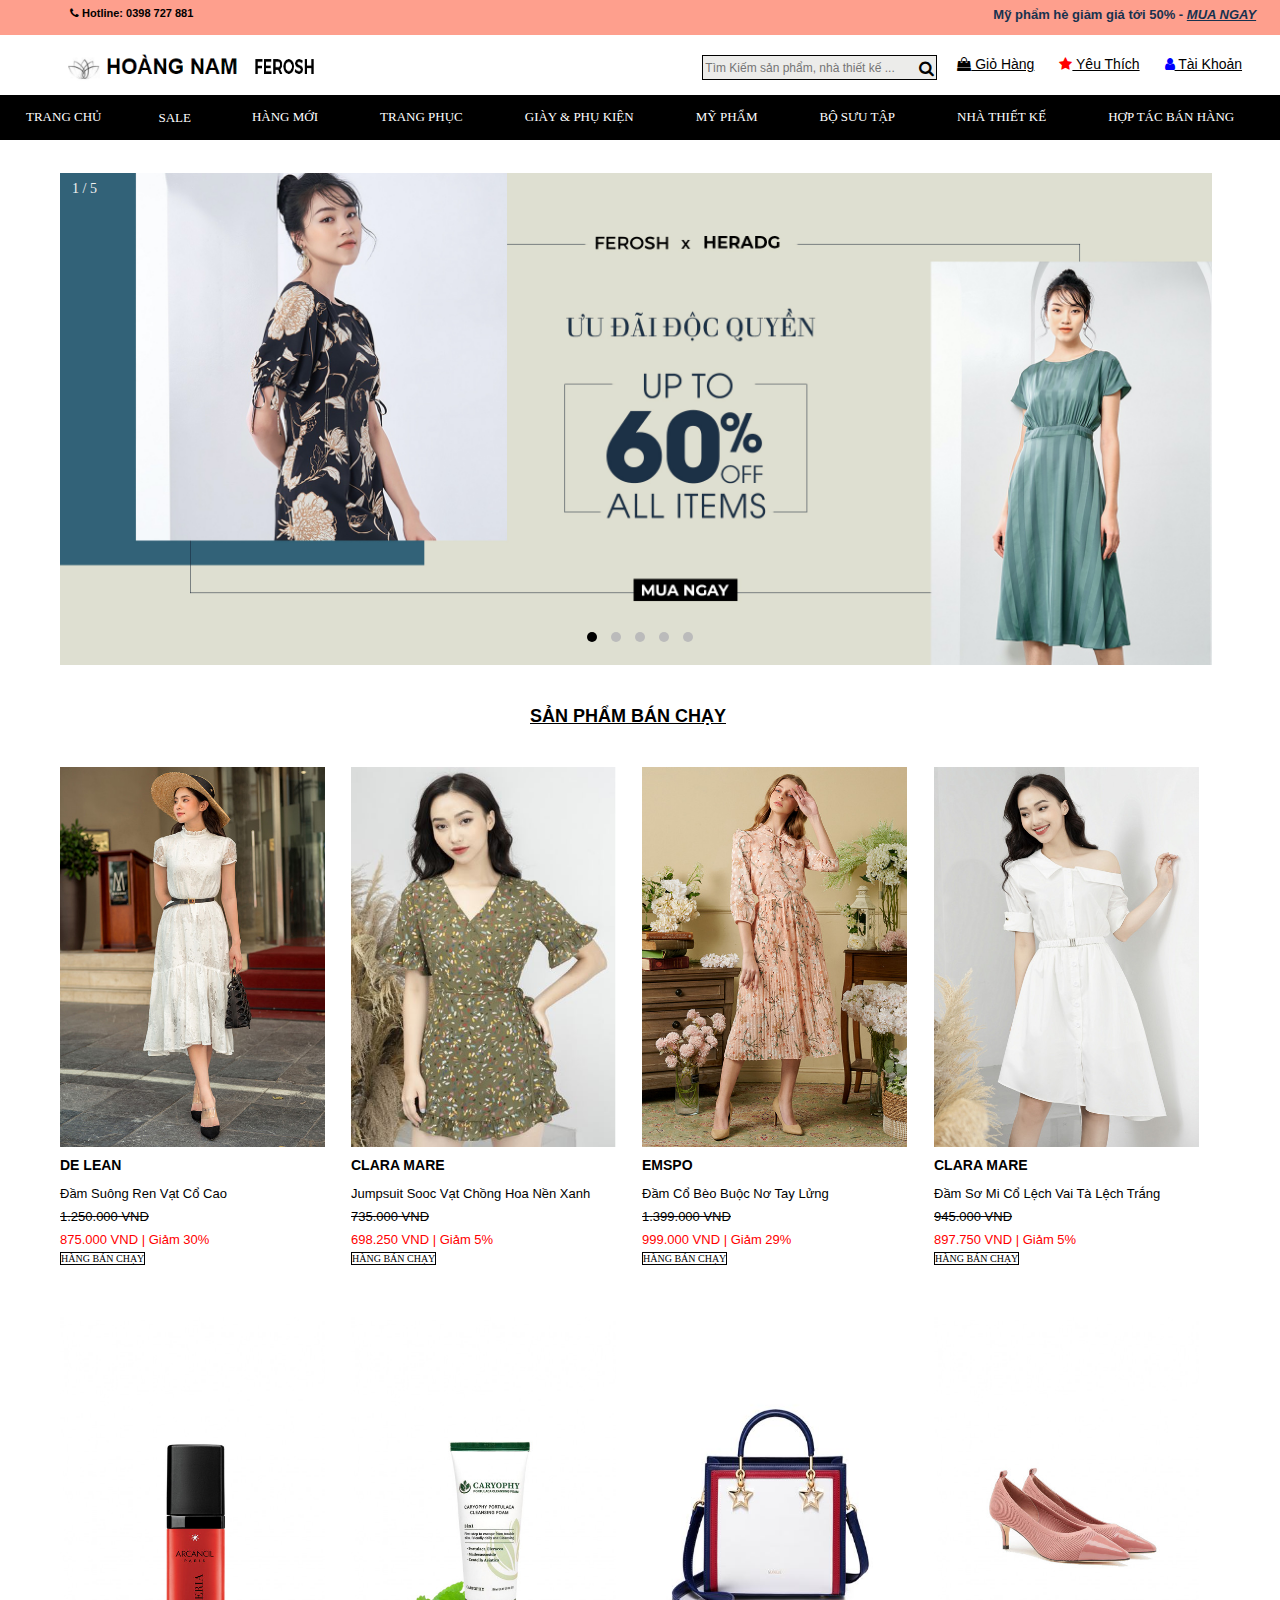
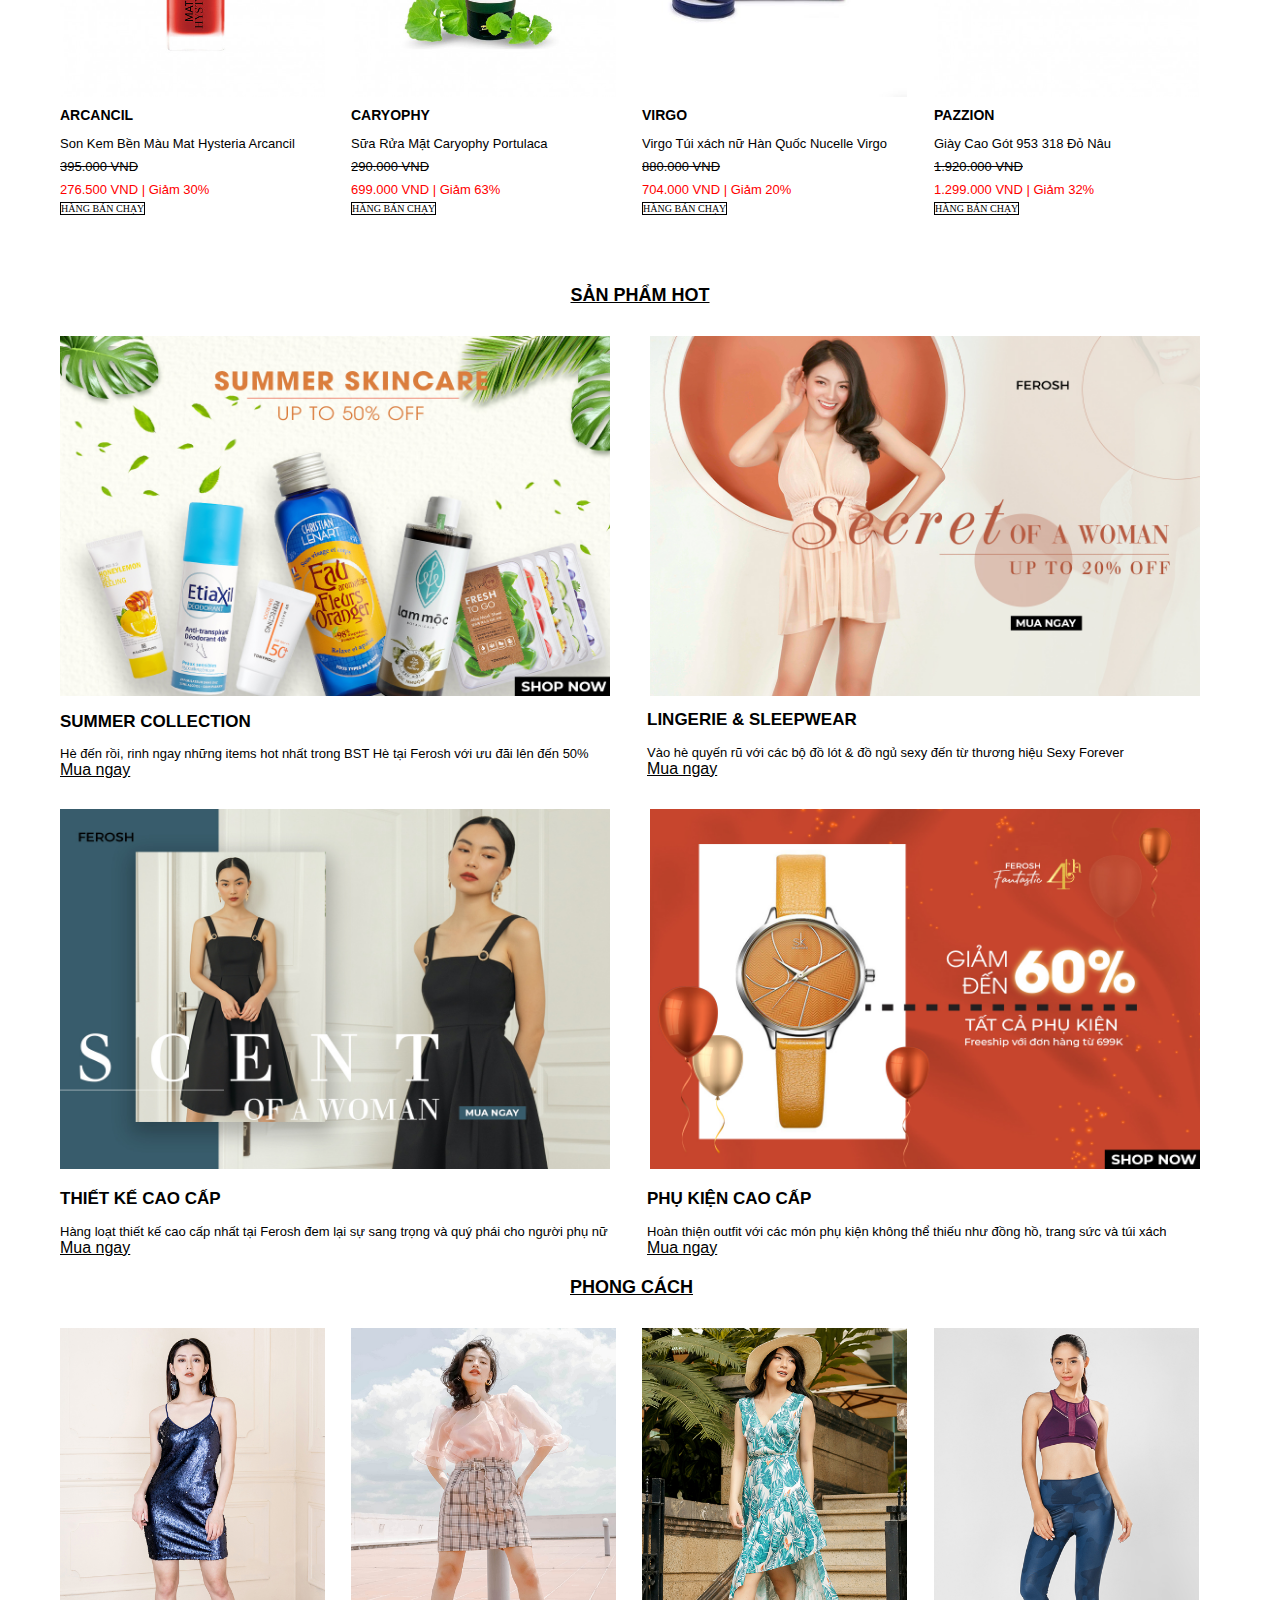
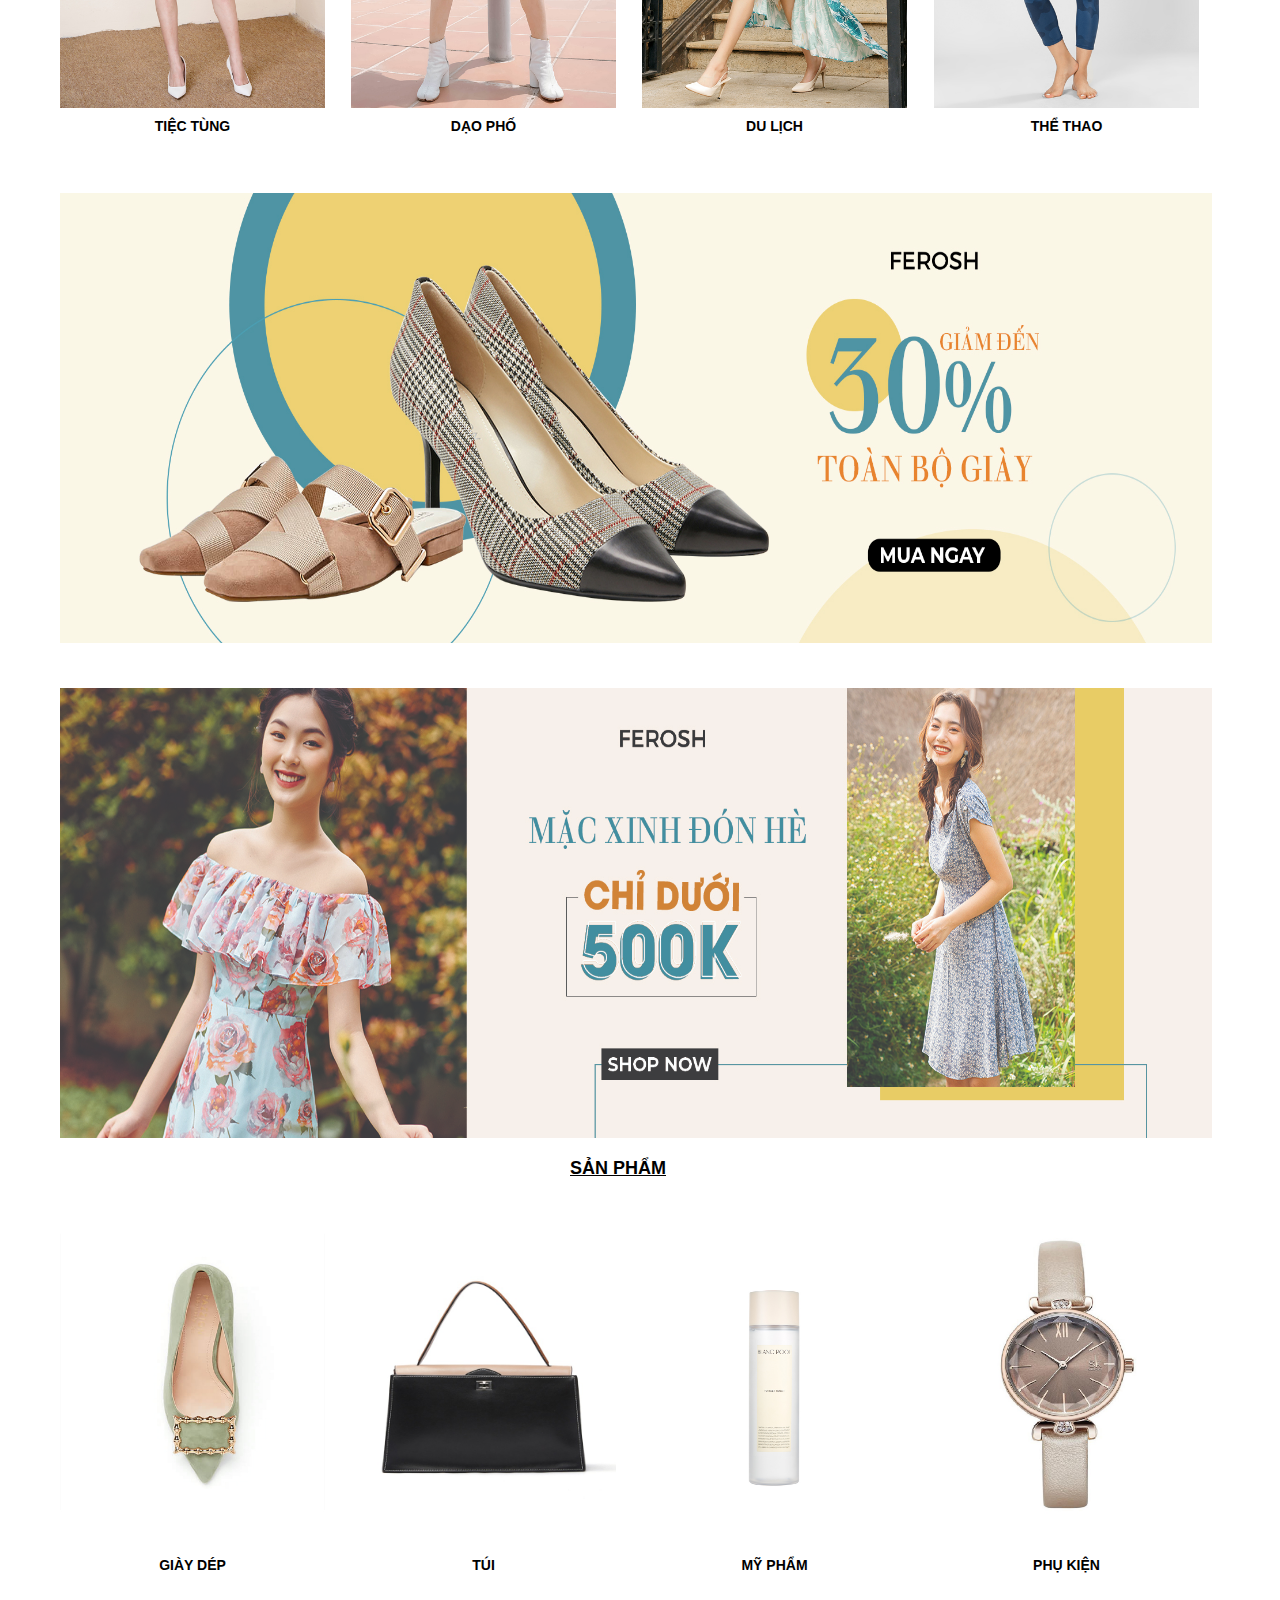
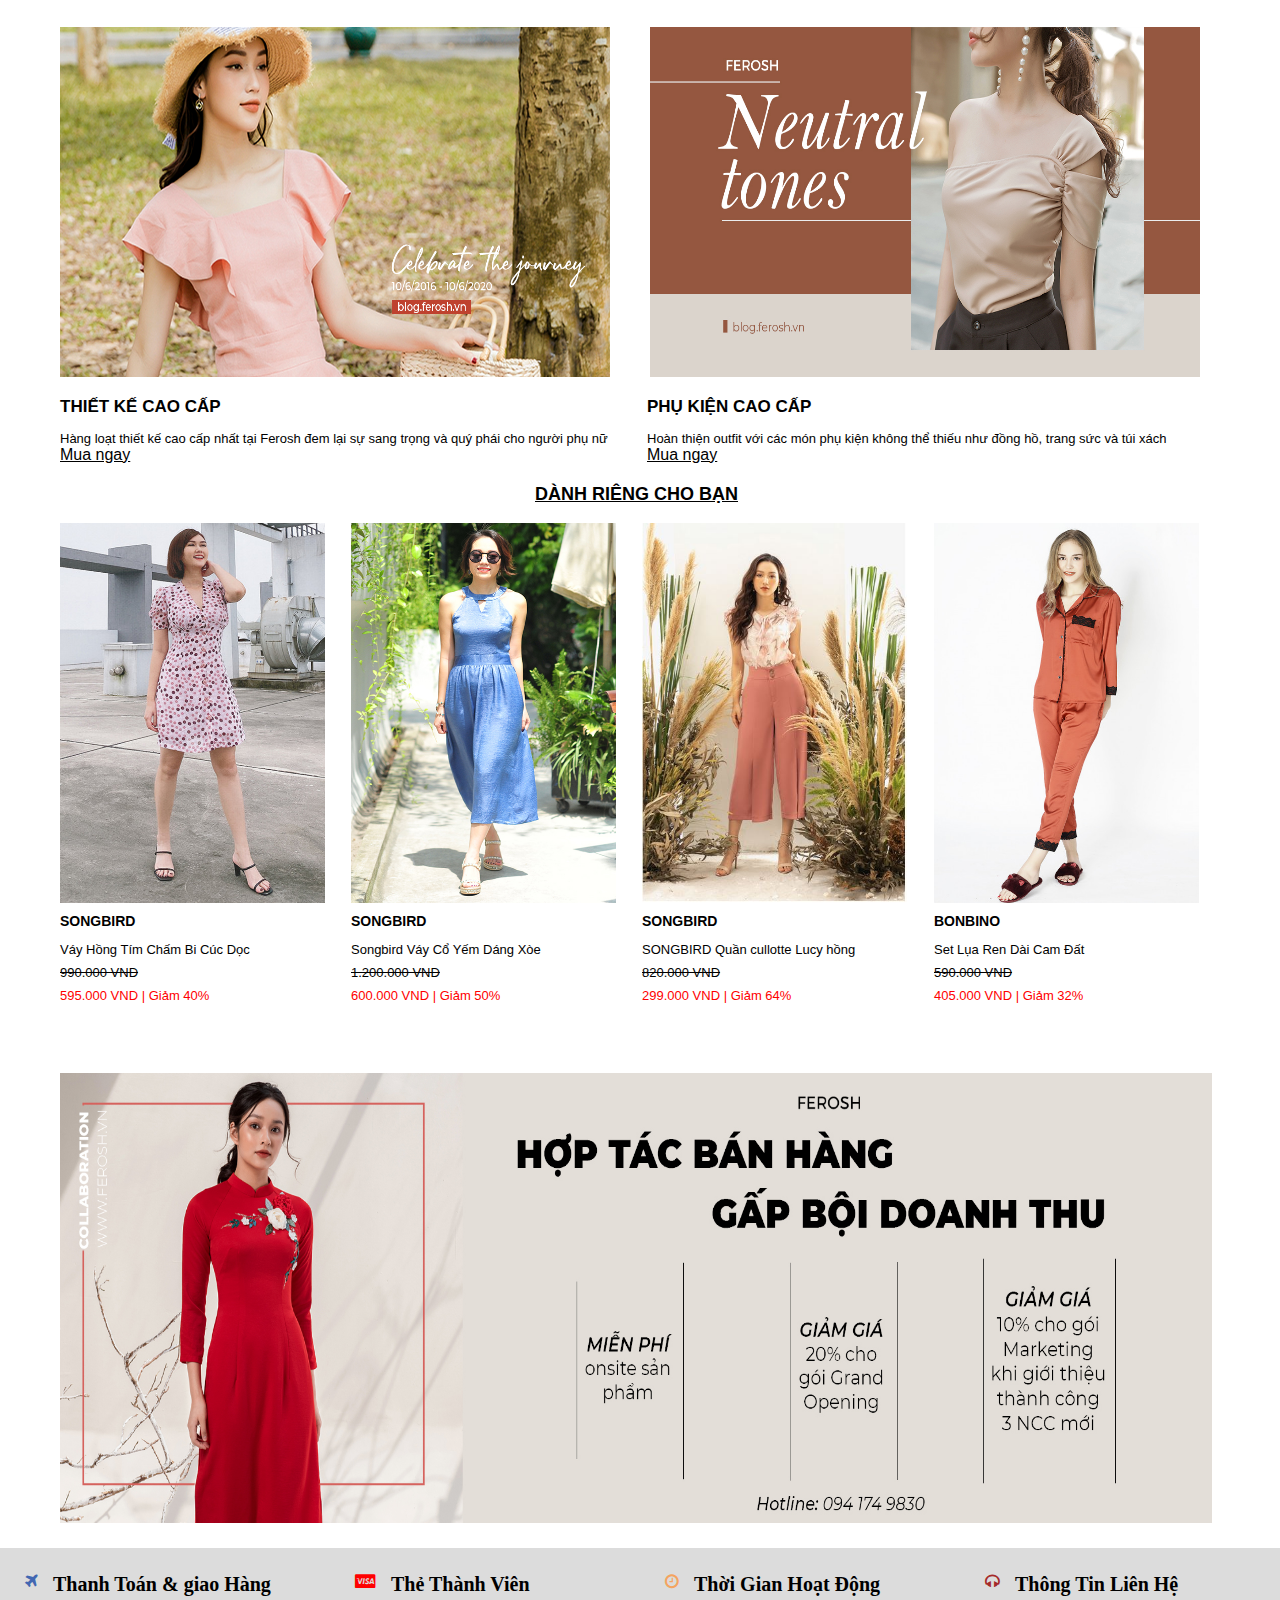
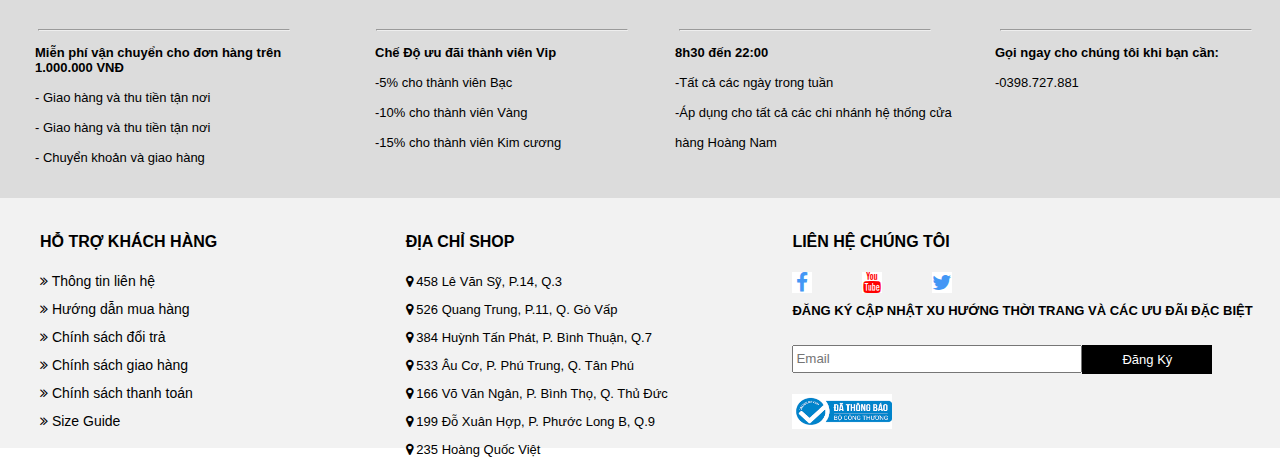
<file: HTML/index.html>
<head>
    <link rel="shortcut icon" href="../Image/logo1.ico" type="image/x-icon">
    <link rel="icon" href="../Image/logo1.ico" type="image/x-icon">
    <title>Hoàng Nam - Ferosh | Thời Trang Thiết Kế Cao Cấp</title>
    <!-- Required meta tags -->
    <meta charset="utf-8">
    <meta name="viewport" content="width=device-width, initial-scale=1, shrink-to-fit=no">
    <link rel="stylesheet" href="../CSS/TrangChu.css">
    <link rel="stylesheet" href="https://maxcdn.bootstrapcdn.com/font-awesome/4.7.0/css/font-awesome.min.css">
    <script src="../JS/TrangChu.js"></script>
</head>

<body>
    <div class="head">
        <div class="PartOne">
            <div class="PartOne_left">
                <a href="#"><i class="fa fa-phone" aria-hidden="true"></i> Hotline: 0398 727 881</a>
            </div>
            <div class="PartOne_Right">
                <a href="#">Mỹ phẩm hè giảm giá tới 50% - <u><i>MUA NGAY</i></u></a>
            </div>
        </div>

        <div class="PartTwo">
            <div class="PartTwo_left">
                <a href="#"><img src="../Image/HoangNAM01.PNG" style="margin-top: 18px;"></a>
                <a href="#"><img src="../Image/NamHooang.png" alt="" style="width: 75px; height: 23px; margin-left: 5px;"></a>
            </div>

            <div class="PartTwo_right">
                <ul>
                    <li>
                        <div class="search">
                            <input type="text" placeholder="Tìm Kiếm sản phẩm, nhà thiết kế ...">
                            <span class="icon"><i class="fa fa-search"></i></span>
                        </div>
                    </li>
                    <li>
                        <a href="GioHang.html" class="icon1"><i class="fa fa-shopping-bag" aria-hidden="true"></i>   Giỏ Hàng</a>
                    </li>

                    <li>
                        <a href="#" class="icon2"><i class ="fa fa-star"></i>   Yêu Thích</a>
                    </li>
                    <li>
                        <a href="TaiKhoan.html" class="icon2"><i class="fa fa-user" aria-hidden="true"></i>   Tài Khoản</a>
                    </li>
                </ul>
            </div>
        </div>

        <div class="PartThere">
            <ul class="leve2">
                <li><a href="TrangChu.html" class="red1" style="margin-left: -70px;">TRANG CHỦ</a></li>
                <li>
                    <a href="Sale.html" class="red">SALE</a>
                    <ul>
                        <li>
                            <a href="">TrangPhuc</a>
                            <ul class="Menu3cap1">
                                <li><a href="">Size S</a></li>
                                <li><a href="">Size M</a></li>
                                <li><a href="">Size L</a></li>
                                <li><a href="">Size XL</a></li>
                            </ul>
                        </li>
                        <li>
                            <a href="">Giày & Sự Kiện</a>
                            <ul class="Menu3cap2">
                                <li><a href="">Size 38</a></li>
                                <li><a href="">Size 39</a></li>
                                <li><a href="">Size 40</a></li>
                            </ul>
                        </li>
                        <li><a href="">Mỹ Phẩm</a></li>
                    </ul>
                </li>
                <li>
                    <a href="" class="red1">HÀNG MỚI</a>
                    <ul class="menu_red">
                        <li><a href="">Tuần Này</a></li>
                        <li><a href="">Tháng Này</a></li>
                        <li><a href="">Bán Chạy Nhất</a></li>
                        <li><a href="">Nhà Thiết Kế Mới</a></li>

                    </ul>
                </li>
                <li><a href="" class="red1">TRANG PHỤC</a>
                    <ul class="menu_red">
                        <li><a href="">Trang Phục Sale</a></li>
                        <li><a href="">Áo</a></li>
                        <li><a href="">Áo Dài</a></li>
                        <li><a href="">Đồ Bộ</a></li>
                        <li><a href="">Chân Váy</a></li>
                        <li><a href="">Váy Đầm</a></li>
                        <li><a href="">Quần</a></li>
                    </ul>
                </li>
                <li><a href="" class="red1">GIÀY & PHỤ KIỆN</a>
                    <ul class="menu_red">
                        <li><a href="">Giày & Phụ Kiện Mới</a></li>
                        <li><a href="">Giày & Phụ Kiện Sale</a></li>
                        <li><a href="">Đồng Hồ</a></li>
                        <li><a href="">Giày dép</a></li>
                        <li><a href="">Kính Mắt</a></li>
                        <li><a href="">Trang Sức</a></li>
                        <li><a href="">Túi</a></li>
                    </ul>
                </li>
                <li><a href="" class="red1">MỸ PHẨM</a>
                    <ul class="menu_red">
                        <li><a href="">Trang Điểm</a></li>
                        <li><a href="">Chăm sóc da mặt</a></li>
                        <li><a href="">Chăm sóc tóc</a></li>
                        <li><a href="">Vitamin & thực phẩm chức năng</a></li>
                    </ul>
                </li>
                <li><a href="" class="red1">BỘ SƯU TẬP</a>
                    <ul class="menu_red">
                        <li><a href="">Nổi Bật</a></li>
                        <li><a href="">Thu Đông</a></li>
                        <li><a href="">Mùa Hè Hot Nhất</a></li>
                    </ul>
                </li>
                <li><a href="" class="red1">NHÀ THIẾT KẾ</a>
                    <ul class="menu_red">
                        <li>
                            <a href="">Nhà Thiết Kế Mới</a>
                        </li>
                        <li>
                            <a href="">Nhà Thiết kế nổi bật</a>
                        </li>
                    </ul>
                </li>
                <li><a href="HopTacBanHang.html" class="red1">HỢP TÁC BÁN HÀNG</a></li>
            </ul>
        </div>
    </div>
    
    <div class="body">
        
        <div class="slideshow-container">
            <div class="mySlides fade">
              <div class="numbertext">1 / 5</div>
              <img src="../Image/UpTo.jpg" style="width:100%">
            </div>
      
            <div class="mySlides fade">
              <div class="numbertext">2 / 5</div>
              <img src="../Image/Farosh.jpg" style="width:100%">
            </div>
      
            <div class="mySlides fade">
              <div class="numbertext">3 / 5</div>
              <img src="../Image/clrearance_sale.jpg" style="width:100%">
            </div>

            <div class="mySlides fade">
                <div class="numbertext">4 / 5</div>
                <img src="../Image/seasons.jpg" style="width:100%">
            </div>

            <div class="mySlides fade">
                <div class="numbertext">5 / 5</div>
                <img src="../Image/HangBanChay.jpg" style="width:100%">
            </div>
          </div>
          <div style="text-align:center;margin-top: 10px;">
            <span class="dot"></span> 
            <span class="dot"></span> 
            <span class="dot"></span>
            <span class="dot"></span> 
            <span class="dot"></span> 
          </div> 
          <script language="javascript" src="../JS/slide.js"></script>


        <div class="partFor">
            <p style="font-size: 18px;"><u>SẢN PHẨM BÁN CHẠY</u></p>
        </div>

        <div class="PartFive">
            <div class="PartFive1" style="margin-right:26px">
                <a href="ThongTinSanPham.html">
                    <img src="../Image/DeLeah01.jpeg" alt="" class="anh1">
                </a>
                <div class="Part_Bottom">
                    <h4>DE LEAN</h4>
                    <p>Đầm Suông Ren Vạt Cổ Cao</p>
                    <p><del>1.250.000 VND</del></p>
                    <p style="color: red;">875.000 VND | Giảm 30%</p>
                    <span>HÀNG BÁN CHẠY</span>
                </div>
            </div>
            <div class="PartFive2" style="margin-right:26px">
                <a href="">
                    <img src="../Image/anhthaythe2.JPG" alt="" class="anh1">
                    <img src="../Image/anhthaythe02.jpeg" alt="" class="pic2">
                </a>
                <div class="Part_Bottom">
                    <h4>CLARA MARE</h4>
                    <p>Jumpsuit Sooc Vạt Chồng Hoa Nền Xanh</p>
                    <p><del>735.000 VND</del></p>
                    <p style="color: red;">698.250 VND | Giảm 5%</p>
                    <span>HÀNG BÁN CHẠY</span>
                </div>
            </div>

            <div class="PartFive3" style="margin-right:27px">
                <a href=""><img src="../Image/Emspo.jpeg" alt="" class="anh1"></a>
                <div class="Part_Bottom">
                    <h4>EMSPO</h4>
                    <p>Đầm Cổ Bèo Buộc Nơ Tay Lửng</p>
                    <p><del>1.399.000 VND</del></p>
                    <p style="color: red;">999.000 VND | Giảm 29%</p>
                    <span>HÀNG BÁN CHẠY</span>
                </div>
            </div>
            <div class="PartFive4">
                <a href=""><img src="../Image/anhthaythe01.jpeg" alt="" class="anh1">
                    <img src="../Image/AnhThayThe1.JPG" alt="" class="pic2">
                </a>
                <div class="Part_Bottom">
                    <h4>CLARA MARE</h4>
                    <p>Đầm Sơ Mi Cổ Lệch Vai Tà Lệch Trắng</p>
                    <p><del>945.000 VND</del></p>
                    <p style="color: red;">897.750 VND | Giảm 5%</p>
                    <span>HÀNG BÁN CHẠY</span>
                </div>
            </div>
        </div>

        <div class="PartSix">
            <div class="PartSix1" style="margin-right:26px">
                <a href=""><img src="../Image/Son.jpeg" alt="" class="anh1">
                    <img src="../Image/son1.jpeg" alt="" class="pic2">
                </a>
                <div class="Part_Bottom">
                    <h4>ARCANCIL</h4>
                    <p>Son Kem Bền Màu Mat Hysteria Arcancil</p>
                    <p><del> 395.000 VND</del></p>
                    <p style="color: red;"> 276.500 VND | Giảm 30%</p>
                    <span>HÀNG BÁN CHẠY</span>
                </div>
            </div>
            <div class="PartSix2" style="margin-right:26px">
                <a href="">
                    <img src="../Image/SuaRuaMat.jpeg" alt="" class="anh1">
                    <img src="../Image/suaruamat1.jpeg" alt="" class="pic2">
                </a>
                <div class="Part_Bottom">
                    <h4>CARYOPHY</h4>
                    <p>Sữa Rửa Mặt Caryophy Portulaca</p>
                    <p><del>290.000 VND</del></p>
                    <p style="color: red;">699.000 VND | Giảm 63%</p>
                    <span>HÀNG BÁN CHẠY</span>
                </div>
            </div>
            <div class="PartSix3" style="margin-right:27px">

                <a href="">
                    <img src="../Image/tui1.JPG" alt="" class="anh1">
                    <img src="../Image/Tui.jpg" alt="" class="pic2">
                </a>
                <div class="Part_Bottom">
                    <h4>VIRGO</h4>
                    <p>Virgo Túi xách nữ Hàn Quốc Nucelle Virgo</p>
                    <p><del>880.000 VND</del></p>
                    <p style="color: red;">704.000 VND | Giảm 20%</p>
                    <span>HÀNG BÁN CHẠY</span>
                </div>
            </div>
            <div class="PartSix4">
                <a href="">
                    <img src="../Image/guoc01.jpeg" alt="" class="anh1">
                    <img src="../Image/guoc1.JPG" alt="" class="pic2">
                </a>
                
                <div class="Part_Bottom">
                    <h4>PAZZION</h4>
                    <p>Giày Cao Gót 953 318 Đỏ Nâu</p>
                    <p><del>1.920.000 VND</del></p>
                    <p style="color: red;">1.299.000 VND | Giảm 32%</p>
                    <span>HÀNG BÁN CHẠY</span>
                </div>
            </div>
        </div>



        <div class="partSenven">
            <p style="font-size: 18px;"><u>SẢN PHẨM HOT</u></p>
        </div>
        <div class="PartEight">
            <div class="PartEight_Left">
                <a href=""><img src="../Image/summer.jpg" alt="" class="anh1" style="height: 360px;"></a>
                <h2>SUMMER COLLECTION</h2>
                <span>Hè đến rồi, rinh ngay những items hot nhất trong BST Hè tại Ferosh với ưu đãi lên đến 50%</span>
                <br>
                <a href="" class="mua1">Mua ngay</a>
            </div>
            <div class="PartEight_Right">
                <a href="" style="margin-left: 20px;"><img src="../Image/lingerie_Sleepwear.jpg" alt="" style="height: 360px;"></a>
                <h2>LINGERIE & SLEEPWEAR</h2>
                <span>Vào hè quyến rũ với các bộ đồ lót & đồ ngủ sexy đến từ thương hiệu Sexy Forever</span>
                <br>
                <a href="" class="mua">Mua ngay</a>
            </div>
        </div>

        <div class="PartNine">
            <div class="Part_Left">
                <a href=""><img src="../Image/Scent_OfaWoman.jpg" alt="" class="anh1" style="height: 360px;"></a>
                <h2>THIẾT KẾ CAO CẤP</h2>
                <span>Hàng loạt thiết kế cao cấp nhất tại Ferosh đem lại sự sang trọng và quý phái cho người phụ nữ</span>
                <br>
                <a href="" class="mua1">Mua ngay</a>
            </div>
            <div class="Part_Right">
                <a href="" style="margin-left: 20px;"><img src="../Image/PhuKienCapCap.jpg" alt="" style="height: 360px;"></a>
                <h2>PHỤ KIỆN CAO CẤP</h2>
                <span>Hoàn thiện outfit với các món phụ kiện không thể thiếu như đồng hồ, trang sức và túi xách</span>
                <br>
                <a href="" class="mua">Mua ngay</a>
            </div>
        </div>

        <div class="Part11">
            <p style="font-size: 18px;"><u>PHONG CÁCH</u></p>
        </div>
        <div class="Part12">
            <div class="Part121" style="margin-right:26px">
                <a href=""><img src="../Image/TiecTung.jpg" alt="" class="anh1"></a>
                <div class="Part_Bottom">
                    <h4 style="text-align: center;">TIỆC TÙNG</h4>
                </div>
            </div>
            <div class="Part122" style="margin-right:26px">
                <a href="">
                    <img src="../Image/DaoPho.jpeg" alt="" class="anh1">
                </a>
                <div class="Part_Bottom">
                    <h4 style="text-align: center;">DẠO PHỐ</h4>
                </div>
            </div>

            <div class="Part123" style="margin-right:27px">
                <a href=""><img src="../Image/DuLich.jpeg" alt="" class="anh1"></a>
                <div class="Part_Bottom">
                    <h4 style="text-align: center;">DU LỊCH</h4>
                </div>
            </div>
            <div class="Part124">
                <a href=""><img src="../Image/TheThao.jpg" alt="" class="anh1"></a>
                <div class="Part_Bottom">
                    <h4 style="text-align: center;">THỂ THAO</h4>
                </div>
            </div>
        </div>

        <div class="Part13">
            <img src="../Image/GiamGia.jpg" alt="">
            <img src="../Image/Giamgia01.jpg" alt="" style="margin-top: 45px;">
        </div>


        <div class="Part14">
            <p style="font-size: 18px;"><u>SẢN PHẨM</u></p>
        </div>
        <div class="Part15">
            <div class="Part151" style="margin-right:26px">
                <a href=""><img src="../Image/GiayDep.jpeg" alt="" class="anh1" style="height: 350px;"></a>
                <div class="Part_Bottom">
                    <h4 style="text-align: center;">GIÀY DÉP</h4>
                </div>
            </div>
            <div class="Part152" style="margin-right:26px">
                <a href="">
                    <img src="../Image/Tui.jpeg" alt="" class="anh1" style="height: 350px;">
                </a>
                <div class="Part_Bottom">
                    <h4 style="text-align: center;">TÚI</h4>
                </div>
            </div>

            <div class="Part153" style="margin-right:27px">
                <a href=""><img src="../Image/MyPham.jpeg" alt="" class="anh1" style="height: 350px;"></a>
                <div class="Part_Bottom">
                    <h4 style="text-align: center;">MỸ PHẨM</h4>
                </div>
            </div>
            <div class="Part154">
                <a href=""><img src="../Image/PhuKien.jpeg" alt="" class="anh1" style="height: 350px;"></a>
                <div class="Part_Bottom">
                    <h4 style="text-align: center;">PHỤ KIỆN</h4>
                </div>
            </div>
        </div>


        <div class="Part16" style="margin-bottom: 20px;">
            <div class="Part_Left">
                <a href=""><img src="../Image/ABC.jpg" alt="" class="anh1" style="height: 350px;"></a>
                <h2>THIẾT KẾ CAO CẤP</h2>
                <span>Hàng loạt thiết kế cao cấp nhất tại Ferosh đem lại sự sang trọng và quý phái cho người phụ nữ</span>
                <br>
                <a href="" class="mua1">Mua ngay</a>
            </div>
            <div class="Part_Right">
                <a href="" style="margin-left: 20px;"><img src="../Image/SacTrungTinh.jpg" alt="" style="height: 350px;"></a>
                <h2>PHỤ KIỆN CAO CẤP</h2>
                <span>Hoàn thiện outfit với các món phụ kiện không thể thiếu như đồng hồ, trang sức và túi xách</span>
                <br>
                <a href="" class="mua">Mua ngay</a>
            </div>
        </div>


        <div class="Part17">
            <p style="font-size: 18px; margin-left: 535px;"><u>DÀNH RIÊNG CHO BẠN</u></p>
        </div>
        <div class="Part18">
            <div class="Part181" style="margin-right:26px">
                <a href=""><img src="../Image/DANHCHOBAN03.jpeg" alt="" class="anh1"></a>
                <div class="Part_Bottom">
                    <h4>SONGBIRD</h4>
                    <p>Váy Hồng Tím Chấm Bi Cúc Dọc</p>
                    <p><del>990.000 VND</del></p>
                    <p style="color: red;">595.000 VND | Giảm 40%</p>
                </div>
            </div>

            <div class="Part182" style="margin-right:26px">
                <a href=""><img src="../Image/DANHCHOBAN02.jpg" alt="" class="anh1"></a>
                <div class="Part_Bottom">
                    <h4>SONGBIRD</h4>
                    <p>Songbird Váy Cổ Yếm Dáng Xòe</p>
                    <p><del>1.200.000 VND</del></p>
                    <p style="color: red;">600.000 VND | Giảm 50%</p>
                </div>
            </div>
            <div class="Part183" style="margin-right:27px">
                <a href=""><img src="../Image/DANHCHOBAJN01.JPG" alt="" class="anh1"></a>
                <div class="Part_Bottom">
                    <h4>SONGBIRD</h4>
                    <p>SONGBIRD Quần cullotte Lucy hồng</p>
                    <p><del> 820.000 VND</del></p>
                    <p style="color: red;">299.000 VND | Giảm 64%</p>
                </div>
            </div>
            <div class="Part184">
                <a href=""><img src="../Image/bon.jpeg" alt="" class="anh1"></a>
                <div class="Part_Bottom">

                    <h4>BONBINO</h4>
                    <p>Set Lụa Ren Dài Cam Đất</p>
                    <p><del>590.000 VND</del></p>
                    <p style="color: red;">405.000 VND | Giảm 32%</p>
                </div>
            </div>
        </div>
        <div class="part21">
            <img src="../Image/HopTacBanHang1.jpg" alt="">
        </div>
    </div>



    <div class="end">
        <div class="Part19">
            <div class="Part19_one">
                <div class="PartChung">
                    <ul>
                        <li><i class="fa fa-plane" aria-hidden="true"></i></li>
                        <li>
                            <h5 style="margin-left: 15px;font-weight: bold;margin-top: 0px;font-size: 20px;"> Thanh Toán & giao Hàng</h5>
                            <hr>
                        </li>
                    </ul>
                </div>
                <p style="margin-left: 35px; margin-top: -10px; font-size: 13px; font-family: Arial, Helvetica, sans-serif;">
                    <b> Miễn phí vận chuyển cho đơn hàng trên 1.000.000 VNĐ</b>
                    <br><br> - Giao hàng và thu tiền tận nơi
                    <br><br> - Giao hàng và thu tiền tận nơi
                    <br><br> - Chuyển khoản và giao hàng
                </p>
            </div>
            <div class="Part19_two">
                <div class="PartChung">
                    <ul style="margin-left:-5px;">
                        <li><i class="fa fa-cc-visa" aria-hidden="true"></i></li>
                        <li>
                            <h5 style="margin-left: 15px; font-weight: bold;margin-top: 0px;font-size: 20px;">Thẻ Thành Viên</h5>
                            <hr>
                        </li>
                    </ul>
                </div>
                <p style="margin-left: 55px; margin-top: -10px; font-size: 13px; font-family: Arial, Helvetica, sans-serif;">
                    <b>Chế Độ ưu đãi thành viên Vip</b>
                 
                    <br><br> -5% cho thành viên Bạc
                    <br><br> -10% cho thành viên Vàng
                    <br><br> -15% cho thành viên Kim cương
                </p>
            </div>
            <div class="Part19_three">
                <div class="PartChung">
                    <ul>
                        <li><i class="fa fa-clock-o" aria-hidden="true"></i></li>
                        <li>
                            <h5 style="margin-left: 15px; font-weight: bold;margin-top: 0px;font-size: 20px;">Thời Gian Hoạt Động</h5>
                            <hr>
                        </li>
                    </ul>
                </div>
                <p style="margin-left: 35px; margin-top: -10px; font-size: 13px; font-family: Arial, Helvetica, sans-serif;">
                    <b>8h30 đến 22:00</b>
                    <br><br> -Tất cả các ngày trong tuần
                    <br><br> -Áp dụng cho tất cả các chi nhánh hệ thống cửa <br><br> hàng Hoàng Nam
                </p>
            </div>
            <div class="Part19_for">
                <div class="PartChung">
                    <ul>
                        <li><i class="fa fa-headphones" aria-hidden="true"></i></li>
                        <li>
                            <h5 style="margin-left: 15px; font-weight: bold;margin-top: 0px;font-size: 20px;">Thông Tin Liên Hệ</h5>
                            <hr>
                        </li>
                    </ul>
                </div>
                <p style="margin-left: 35px; margin-top: -10px; font-size: 13px; font-family: Arial, Helvetica, sans-serif;">
                    <b>Gọi ngay cho chúng tôi khi bạn cần:</b>
                    <br><br> -0398.727.881
                </p>
            </div>
        </div>
        <div class="Part20">
            <div class="Left1">
                <ul>
                    <li>
                        <h4>HỖ TRỢ KHÁCH HÀNG</h4>
                    </li>
                    <li><a href=""><i class="fa fa-angle-double-right" aria-hidden="true"></i>   Thông tin liên hệ</a></li>
                    <li><a href=""><i class="fa fa-angle-double-right" aria-hidden="true"></i>   Hướng dẫn mua hàng</a></li>
                    <li><a href=""><i class="fa fa-angle-double-right" aria-hidden="true"></i>   Chính sách đổi trả</a></li>
                    <li><a href=""><i class="fa fa-angle-double-right" aria-hidden="true"></i>   Chính sách giao hàng</a></li>
                    <li><a href=""><i class="fa fa-angle-double-right" aria-hidden="true"></i>   Chính sách thanh toán</a></li>
                    <li><a href=""><i class="fa fa-angle-double-right" aria-hidden="true"></i>   Size Guide</a></li>
                </ul>
            </div>
            <div class="Left2">
                <ul>
                    <li>
                        <h4>ĐỊA CHỈ SHOP</h4>
                    </li>
                    <li><a href=""><i class="fa fa-map-marker" aria-hidden="true"></i>  458 Lê Văn Sỹ, P.14, Q.3 </a></li>
                    <li>
                        <a href=""> <i class="fa fa-map-marker" aria-hidden="true"></i> 526 Quang Trung, P.11, Q. Gò Vấp</a>
                    </li>
                    <li>
                        <a href=""> <i class="fa fa-map-marker" aria-hidden="true"></i> 384 Huỳnh Tấn Phát, P. Bình Thuận, Q.7</a>
                    </li>
                    <li>
                        <a href=""> <i class="fa fa-map-marker" aria-hidden="true"></i> 533 Âu Cơ, P. Phú Trung, Q. Tân Phú</a>
                    </li>
                    <li>
                        </i>
                        <a href=""> <i class="fa fa-map-marker" aria-hidden="true"></i> 166 Võ Văn Ngân, P. Bình Thọ, Q. Thủ Đức</a>
                    </li>
                    <li>
                        </i><a href=""><i class="fa fa-map-marker" aria-hidden="true"></i>  199 Đỗ Xuân Hợp, P. Phước Long B, Q.9</a></li>
                    <li><a href=""> <i class="fa fa-map-marker" aria-hidden="true"></i> 235 Hoàng Quốc Việt</a></li>     
                </ul>
            </div>
            <div class="Right">
                <h4>LIÊN HỆ CHÚNG TÔI</h4>
                <div class="icon">
                    <a href=""><i class="fa fa-facebook" aria-hidden="true"></i></a>
                    <a href=""><i class="fa fa-youtube" aria-hidden="true"></i></a>
                    <a href=""><i class="fa fa-twitter" aria-hidden="true"></i></a>
                </div>
                <h5>ĐĂNG KÝ CẬP NHẬT XU HƯỚNG THỜI TRANG VÀ CÁC ƯU ĐÃI ĐẶC BIỆT</h5>
                <div class="Email">
                    <input type="text" placeholder="Email">
                    <button class="button1" onclick="DangKy()"><span>Đăng Ký</span></button>
                </div>
                <img src="../Image/BongCongThuong.png">
            </div>
        </div>
    </div>
</body>

</html>
</file>
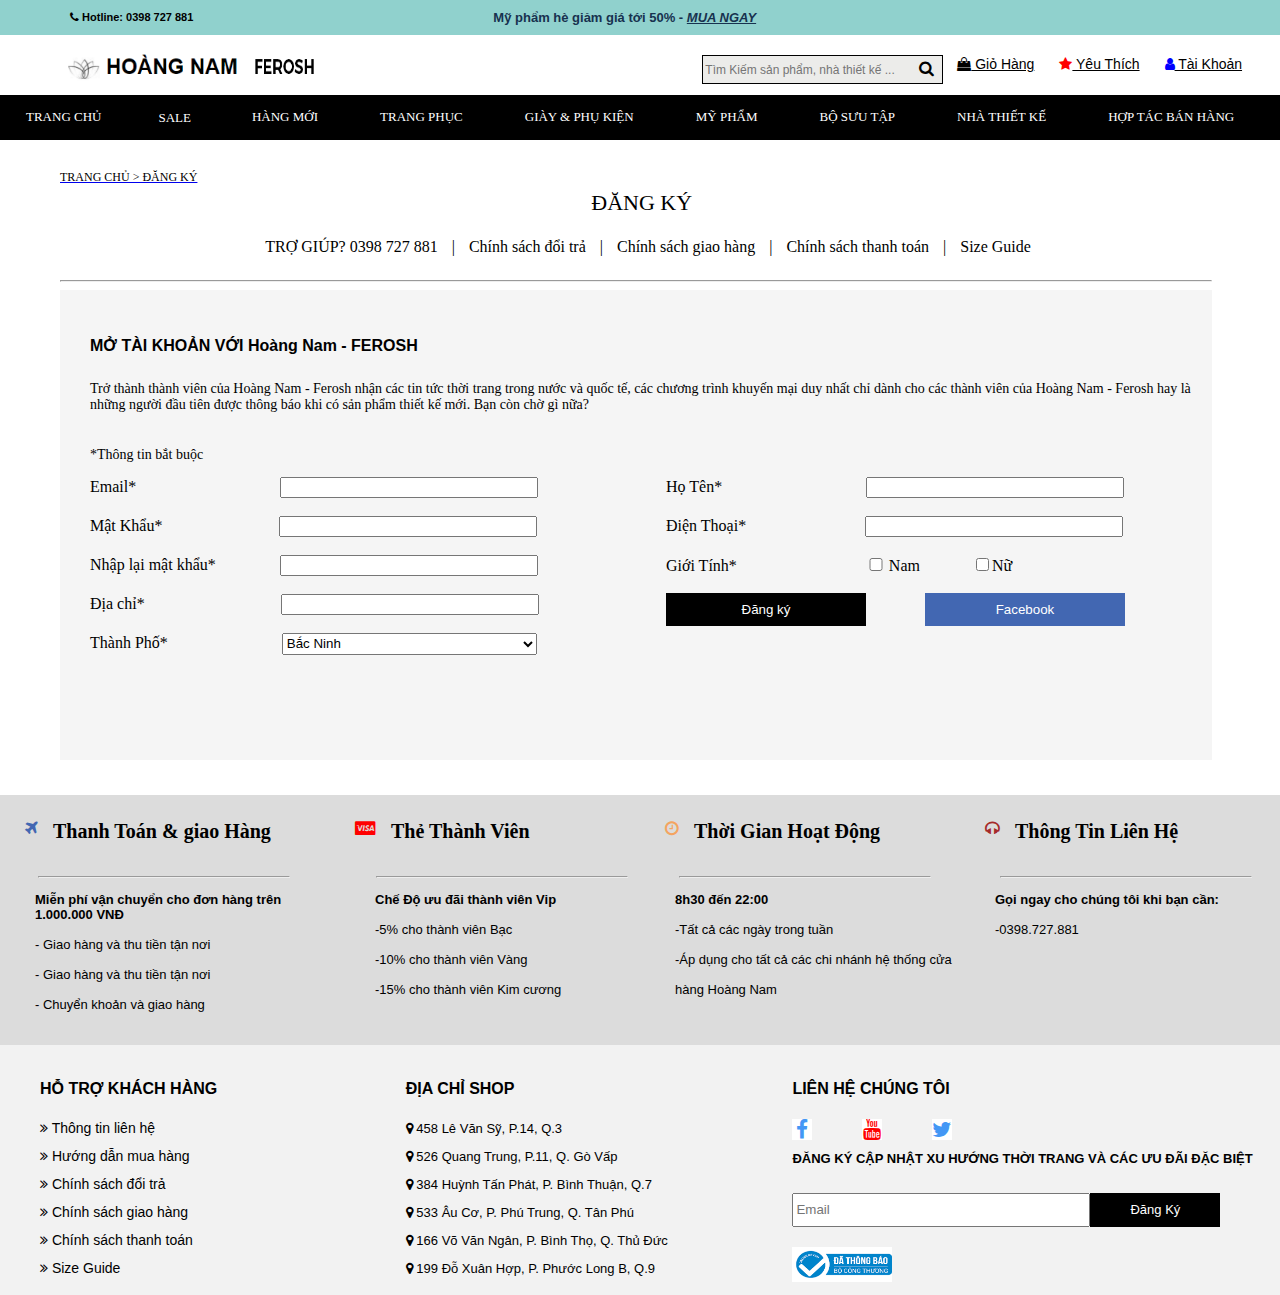
<file: HTML/DangKy.html>
<!doctype html>
<html lang="en">

<head>
    <link rel="shortcut icon" href="../Image/logo1.ico" type="image/x-icon">
    <link rel="icon" href="../Image/logo1.ico" type="image/x-icon">
    <title>Đăng Ký | Hoàng Nam - Ferosh Thời Trang Thiết Kế Cao Cấp</title>
    <!-- Required meta tags -->
    <meta charset="utf-8">
    <meta name="viewport" content="width=device-width, initial-scale=1, shrink-to-fit=no">
    <link rel="stylesheet" href="../CSS/DangKy.css">
    <link rel="stylesheet" href="https://maxcdn.bootstrapcdn.com/font-awesome/4.7.0/css/font-awesome.min.css">
    <script src="../JS/TrangChu.js"></script>
   
</head>

<body>
    <div class="head">
        <div class="PartOne">
            <div class="PartOne_left">
                <a href="#"><i class="fa fa-phone" aria-hidden="true"></i> Hotline: 0398 727 881</a>
            </div>
            <div class="PartOne_Right">
                <a href="#">Mỹ phẩm hè giảm giá tới 50% - <u><i>MUA NGAY</i></u></a>
            </div>
        </div>

        <div class="PartTwo">
            <div class="PartTwo_left">
                <a href="#"><img src="../Image/HoangNAM01.PNG" style="margin-top: 18px;"></a>
                <a href="#"><img src="../Image/NamHooang.png" alt="" style="width: 75px; height: 23px; margin-left: 5px;"></a>
            </div>

            <div class="PartTwo_right">
                <ul>
                    <li>
                        <div class="search">
                            <input type="text" placeholder="Tìm Kiếm sản phẩm, nhà thiết kế ...">
                            <span class="icon"><i class="fa fa-search"></i></span>
                        </div>
                    </li>
                    <li>
                        <a href="GioHang.html" class="icon1"><i class="fa fa-shopping-bag" aria-hidden="true"></i>   Giỏ Hàng</a>
                    </li>

                    <li>
                        <a href="#" class="icon2"><i class ="fa fa-star"></i>   Yêu Thích</a>
                    </li>
                    <li>
                        <a href="TaiKhoan.html" class="icon2"><i class="fa fa-user" aria-hidden="true"></i>   Tài Khoản</a>
                    </li>
                </ul>
            </div>
        </div>

        <div class="PartThere">
            <ul class="leve2">
                <li><a href="TrangChu.html" class="red1" style="margin-left: -70px;">TRANG CHỦ</a></li>
                <li>
                    <a href="Sale.html" class="red">SALE</a>
                    <ul>
                        <li>
                            <a href="">TrangPhuc</a>
                            <ul class="Menu3cap1">
                                <li><a href="">Size S</a></li>
                                <li><a href="">Size M</a></li>
                                <li><a href="">Size L</a></li>
                                <li><a href="">Size XL</a></li>
                            </ul>
                        </li>
                        <li>
                            <a href="">Giày & Sự Kiện</a>
                            <ul class="Menu3cap2">
                                <li><a href="">Size 38</a></li>
                                <li><a href="">Size 39</a></li>
                                <li><a href="">Size 40</a></li>
                            </ul>
                        </li>
                        <li><a href="">Mỹ Phẩm</a></li>
                    </ul>
                </li>
                <li>
                    <a href="" class="red1">HÀNG MỚI</a>
                    <ul class="menu_red">
                        <li><a href="">Tuần Này</a></li>
                        <li><a href="">Tháng Này</a></li>
                        <li><a href="">Bán Chạy Nhất</a></li>
                        <li><a href="">Nhà Thiết Kế Mới</a></li>

                    </ul>
                </li>
                <li><a href="" class="red1">TRANG PHỤC</a>
                    <ul class="menu_red">
                        <li><a href="">Trang Phục Sale</a></li>
                        <li><a href="">Áo</a></li>
                        <li><a href="">Áo Dài</a></li>
                        <li><a href="">Đồ Bộ</a></li>
                        <li><a href="">Chân Váy</a></li>
                        <li><a href="">Váy Đầm</a></li>
                        <li><a href="">Quần</a></li>
                    </ul>
                </li>
                <li><a href="" class="red1">GIÀY & PHỤ KIỆN</a>
                    <ul class="menu_red">
                        <li><a href="">Giày & Phụ Kiện Mới</a></li>
                        <li><a href="">Giày & Phụ Kiện Sale</a></li>
                        <li><a href="">Đồng Hồ</a></li>
                        <li><a href="">Giày dép</a></li>
                        <li><a href="">Kính Mắt</a></li>
                        <li><a href="">Trang Sức</a></li>
                        <li><a href="">Túi</a></li>
                    </ul>
                </li>
                <li><a href="" class="red1">MỸ PHẨM</a>
                    <ul class="menu_red">
                        <li><a href="">Trang Điểm</a></li>
                        <li><a href="">Chăm sóc da mặt</a></li>
                        <li><a href="">Chăm sóc tóc</a></li>
                        <li><a href="">Vitamin & thực phẩm chức năng</a></li>
                    </ul>
                </li>
                <li><a href="" class="red1">BỘ SƯU TẬP</a>
                    <ul class="menu_red">
                        <li><a href="">Nổi Bật</a></li>
                        <li><a href="">Thu Đông</a></li>
                        <li><a href="">Mùa Hè Hot Nhất</a></li>
                    </ul>
                </li>
                <li><a href="" class="red1">NHÀ THIẾT KẾ</a>
                    <ul class="menu_red">
                        <li>
                            <a href="">Nhà Thiết Kế Mới</a>
                        </li>
                        <li>
                            <a href="">Nhà Thiết kế nổi bật</a>
                        </li>
                    </ul>
                </li>
                <li><a href="HopTacBanHang.html" class="red1">HỢP TÁC BÁN HÀNG</a></li>
            </ul>
        </div>
    </div>

    <div class="body">
        <div class="body01">
            <div class="body01_Left">
                <a href="TrangChu.html">
                    <p>TRANG CHỦ > ĐĂNG KÝ</p>
                </a>
            </div>
            <div class="body01_Right">
                <p>ĐĂNG KÝ</p>
                <ul>
                    <li>TRỢ GIÚP? 0398 727 881</li>
                    <li>|</li>
                    <li> Chính sách đổi trả</li>
                    <li>|</li>
                    <li>Chính sách giao hàng</li>
                    <li>|</li>
                    <li>Chính sách thanh toán</li>
                    <li>|</li>
                    <li> Size Guide</li>
                </ul>
            </div>
        </div>
        <div class="Thehr">
            <hr>
        </div>
        <div class="body02">
            <div class="body02Tren">
                <h5>MỞ TÀI KHOẢN VỚI Hoàng Nam - FEROSH</h5>
                <p>Trở thành thành viên của Hoàng Nam - Ferosh nhận các tin tức thời trang trong nước và quốc tế, các chương trình khuyến mại duy nhất chỉ dành cho các thành viên của Hoàng Nam - Ferosh hay là những người đầu tiên được thông báo khi có sản
                    phẩm thiết kế mới. Bạn còn chờ gì nữa?</p>
            </div>
            <div class="body02Duoi">
                <div class="body02Left">
                    <p>*Thông tin bắt buộc</p>
                    <form action="">
                        <div class="FormTrai">
                            <label for="">Email*</label>
                            <input type="text" class="input1">
                            <br><br>
                            <label for="">Mật Khẩu*</label>
                            <input type="text" class="input2">
                            <br><br>
                            <label for="">Nhập lại mật khẩu*</label>
                            <input type="text" class="input3">
                            <br><br>
                            <label for="">Địa chỉ*</label>
                            <input type="text" class="input4">
                            <br><br>
                            <label for="">Thành Phố*</label>
                            <select name="" id="">
                                <option value="Chọn Thành Phố"> Bắc Ninh</option>
                                <option value="">Thái Bình</option>
                                <option value="">Thành phố Hồ Chí Minh</option>
                            </select>
                        </div>
                    </form>
                </div>
                <div class="body02Right">
                    <form action="">
                        <label for="">Họ Tên*</label>
                        <input type="text" class="input1">
                        <br><br>
                        <label for="">Điện Thoại*</label>
                        <input type="text" class="input2">
                        <br><br>
                        <label for="">Giới Tính*</label>
                        <input type="checkbox" name="" id="1" class="input3">Nam &nbsp &nbsp &nbsp &nbsp &nbsp &nbsp <input type="checkbox" name="" id="">Nữ
                        <br><br>
                        <button class="buttonDangKy" onclick="DangKy()">Đăng ký</button>
                        <button class="facebook">Facebook</button>
                    </form>
                </div>
            </div>
        </div>


        <div class="end">
            <div class="end01">
                <div class="end01_one">
                    <div class="PartChung">
                        <ul>
                            <li><i class="fa fa-plane" aria-hidden="true"></i></li>
                            <li>
                                <h5 style="margin-left: 15px;font-weight: bold;margin-top: 0px;font-size: 20px;"> Thanh Toán & giao Hàng</h5>
                                <hr>
                            </li>
                        </ul>
                    </div>
                    <p style="margin-left: 35px; margin-top: -10px; font-size: 13px; font-family: Arial, Helvetica, sans-serif;">
                        <b>Miễn phí vận chuyển cho đơn hàng trên 1.000.000 VNĐ</b>
                        
                        <br><br> - Giao hàng và thu tiền tận nơi
                        <br><br> - Giao hàng và thu tiền tận nơi
                        <br><br> - Chuyển khoản và giao hàng
                    </p>
                </div>
                <div class="end01_two">
                    <div class="PartChung">
                        <ul style="margin-left:-5px;">
                            <li><i class="fa fa-cc-visa" aria-hidden="true"></i></li>
                            <li>
                                <h5 style="margin-left: 15px; font-weight: bold;margin-top: 0px;font-size: 20px;">Thẻ Thành Viên</h5>
                                <hr>
                            </li>
                        </ul>
                    </div>
                    <p style="margin-left: 55px; margin-top: -10px; font-size: 13px; font-family: Arial, Helvetica, sans-serif;">
                        <b> Chế Độ ưu đãi thành viên Vip</b>
                      
                        <br><br> -5% cho thành viên Bạc
                        <br><br> -10% cho thành viên Vàng
                        <br><br> -15% cho thành viên Kim cương
                    </p>
                </div>
                <div class="end01_three">
                    <div class="PartChung">
                        <ul>
                            <li><i class="fa fa-clock-o" aria-hidden="true"></i></li>
                            <li>
                                <h5 style="margin-left: 15px; font-weight: bold;margin-top: 0px;font-size: 20px;">Thời Gian Hoạt Động</h5>
                                <hr>
                            </li>
                        </ul>
                    </div>
                    <p style="margin-left: 35px; margin-top: -10px; font-size: 13px; font-family: Arial, Helvetica, sans-serif;">
                        <b>8h30 đến 22:00</b>
                        <br><br> -Tất cả các ngày trong tuần
                        <br><br> -Áp dụng cho tất cả các chi nhánh hệ thống cửa <br><br> hàng Hoàng Nam
                    </p>
                </div>
                <div class="end01_for">
                    <div class="PartChung">
                        <ul>
                            <li><i class="fa fa-headphones" aria-hidden="true"></i></li>
                            <li>
                                <h5 style="margin-left: 15px; font-weight: bold;margin-top: 0px;font-size: 20px;">Thông Tin Liên Hệ</h5>
                                <hr>
                            </li>
                        </ul>
                    </div>
                    <p style="margin-left: 35px; margin-top: -10px; font-size: 13px; font-family: Arial, Helvetica, sans-serif;">
                        <b>Gọi ngay cho chúng tôi khi bạn cần:</b>
                        <br><br> -0398.727.881
                    </p>
                </div>
            </div>
            <div class="end02">
                <div class="Left1">
                    <ul>
                        <li>
                            <h4>HỖ TRỢ KHÁCH HÀNG</h4>
                        </li>
                        <li><a href=""><i class="fa fa-angle-double-right" aria-hidden="true"></i>   Thông tin liên hệ</a></li>
                        <li><a href=""><i class="fa fa-angle-double-right" aria-hidden="true"></i>   Hướng dẫn mua hàng</a></li>
                        <li><a href=""><i class="fa fa-angle-double-right" aria-hidden="true"></i>   Chính sách đổi trả</a></li>
                        <li><a href=""><i class="fa fa-angle-double-right" aria-hidden="true"></i>   Chính sách giao hàng</a></li>
                        <li><a href=""><i class="fa fa-angle-double-right" aria-hidden="true"></i>   Chính sách thanh toán</a></li>
                        <li><a href=""><i class="fa fa-angle-double-right" aria-hidden="true"></i>   Size Guide</a></li>
                    </ul>
                </div>
                <div class="Left2">
                    <ul>
                        <li>
                            <h4>ĐỊA CHỈ SHOP</h4>
                        </li>
                        <li><a href=""><i class="fa fa-map-marker" aria-hidden="true"></i>  458 Lê Văn Sỹ, P.14, Q.3 </a></li>
                        <li>
                            <a href=""> <i class="fa fa-map-marker" aria-hidden="true"></i> 526 Quang Trung, P.11, Q. Gò Vấp</a>
                        </li>
                        <li>
                            <a href=""> <i class="fa fa-map-marker" aria-hidden="true"></i> 384 Huỳnh Tấn Phát, P. Bình Thuận, Q.7</a>
                        </li>
                        <li>
                            <a href=""> <i class="fa fa-map-marker" aria-hidden="true"></i> 533 Âu Cơ, P. Phú Trung, Q. Tân Phú</a>
                        </li>
                        <li>
                            </i>
                            <a href=""> <i class="fa fa-map-marker" aria-hidden="true"></i> 166 Võ Văn Ngân, P. Bình Thọ, Q. Thủ Đức</a>
                        </li>
                        <li>
                            </i><a href=""><i class="fa fa-map-marker" aria-hidden="true"></i>  199 Đỗ Xuân Hợp, P. Phước Long B, Q.9</a></li>
                    </ul>
                </div>
                <div class="Right">
                    <h4>LIÊN HỆ CHÚNG TÔI</h4>
                    <div class="icon">
                        <a href=""><i class="fa fa-facebook" aria-hidden="true"></i></a>
                        <a href=""><i class="fa fa-youtube" aria-hidden="true"></i></a>
                        <a href=""><i class="fa fa-twitter" aria-hidden="true"></i></a>
                    </div>
                    <h5>ĐĂNG KÝ CẬP NHẬT XU HƯỚNG THỜI TRANG VÀ CÁC ƯU ĐÃI ĐẶC BIỆT</h5>
                    <div class="Email">
                        <input type="text" placeholder="Email">
                        <button class="button1" onclick="DangKy()"><span>Đăng Ký</span></button>
                    </div>
                    <img src="../Image/BongCongThuong.png">
                </div>
            </div>
        </div>
</body>

</html>
</file>
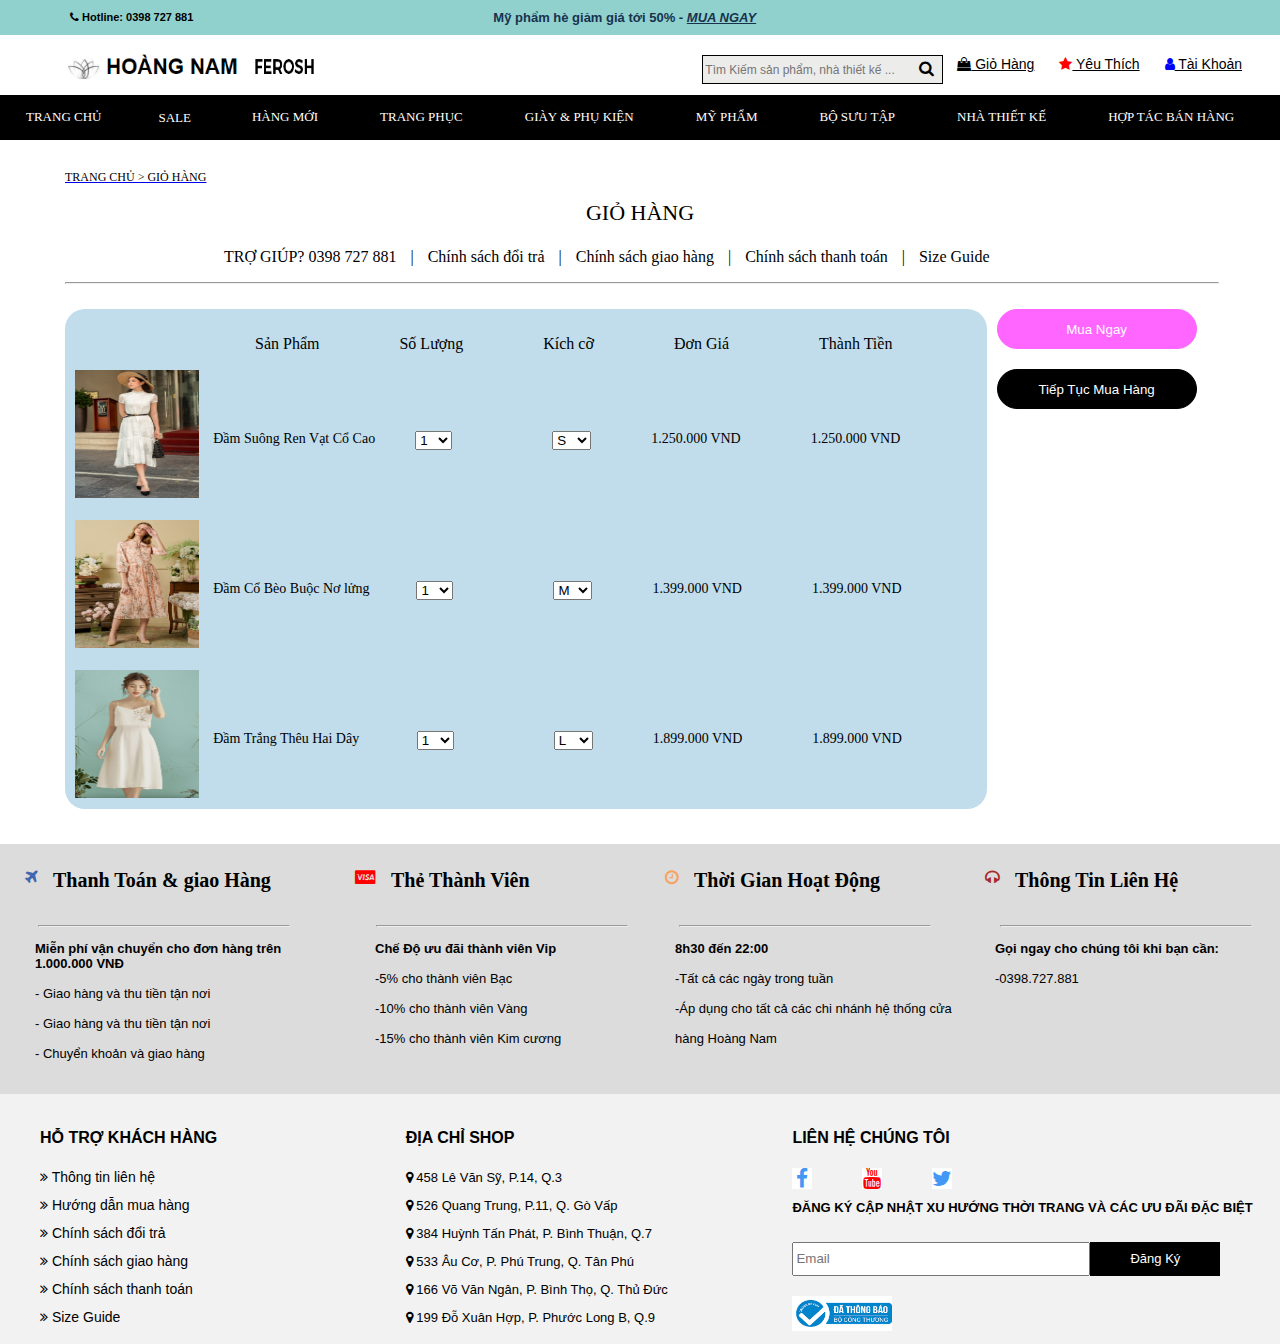
<file: HTML/GioHang.html>
<!doctype html>
<html lang="en">

<head>
    <link rel="shortcut icon" href="../Image/logo1.ico" type="image/x-icon">
    <link rel="icon" href="../Image/logo1.ico" type="image/x-icon">
    <title>Giỏ Hàng | Hoàng Nam - Ferosh | Thời Trang Thiết Kế Cao Cấp</title>
    <!-- Required meta tags -->
    <meta charset="utf-8">
    <meta name="viewport" content="width=device-width, initial-scale=1, shrink-to-fit=no">
    <link rel="stylesheet" href="../CSS/GioHang.css">
    <link rel="stylesheet" href="https://maxcdn.bootstrapcdn.com/font-awesome/4.7.0/css/font-awesome.min.css">
    <script src="../JS/TrangChu.js"></script>
</head>

<body>
    <div class="head">
        <div class="PartOne">
            <div class="PartOne_left">
                <a href="#"><i class="fa fa-phone" aria-hidden="true"></i> Hotline: 0398 727 881</a>
            </div>
            <div class="PartOne_Right">
                <a href="#">Mỹ phẩm hè giảm giá tới 50% - <u><i>MUA NGAY</i></u></a>
            </div>
        </div>

        <div class="PartTwo">
            <div class="PartTwo_left">
                <a href="#"><img src="../Image/HoangNAM01.PNG" style="margin-top: 18px;"></a>
                <a href="#"><img src="../Image/NamHooang.png" alt="" style="width: 75px; height: 23px; margin-left: 5px;"></a>
            </div>

            <div class="PartTwo_right">
                <ul>
                    <li>
                        <div class="search">
                            <input type="text" placeholder="Tìm Kiếm sản phẩm, nhà thiết kế ...">
                            <span class="icon"><i class="fa fa-search"></i></span>
                        </div>
                    </li>
                    <li>
                        <a href="GioHang.html" class="icon1"><i class="fa fa-shopping-bag" aria-hidden="true"></i>   Giỏ Hàng</a>
                    </li>

                    <li>
                        <a href="#" class="icon2"><i class ="fa fa-star"></i>   Yêu Thích</a>
                    </li>
                    <li>
                        <a href="TaiKhoan.html" class="icon2"><i class="fa fa-user" aria-hidden="true"></i>   Tài Khoản</a>
                    </li>
                </ul>
            </div>
        </div>

        <div class="PartThere">
            <ul class="leve2">
                <li><a href="TrangChu.html" class="red1" style="margin-left: -70px;">TRANG CHỦ</a></li>
                <li>
                    <a href="Sale.html" class="red">SALE</a>
                    <ul>
                        <li>
                            <a href="">TrangPhuc</a>
                            <ul class="Menu3cap1">
                                <li><a href="">Size S</a></li>
                                <li><a href="">Size M</a></li>
                                <li><a href="">Size L</a></li>
                                <li><a href="">Size XL</a></li>
                            </ul>
                        </li>
                        <li>
                            <a href="">Giày & Sự Kiện</a>
                            <ul class="Menu3cap2">
                                <li><a href="">Size 38</a></li>
                                <li><a href="">Size 39</a></li>
                                <li><a href="">Size 40</a></li>
                            </ul>
                        </li>
                        <li><a href="">Mỹ Phẩm</a></li>
                    </ul>
                </li>
                <li>
                    <a href="" class="red1">HÀNG MỚI</a>
                    <ul class="menu_red">
                        <li><a href="">Tuần Này</a></li>
                        <li><a href="">Tháng Này</a></li>
                        <li><a href="">Bán Chạy Nhất</a></li>
                        <li><a href="">Nhà Thiết Kế Mới</a></li>

                    </ul>
                </li>
                <li><a href="" class="red1">TRANG PHỤC</a>
                    <ul class="menu_red">
                        <li><a href="">Trang Phục Sale</a></li>
                        <li><a href="">Áo</a></li>
                        <li><a href="">Áo Dài</a></li>
                        <li><a href="">Đồ Bộ</a></li>
                        <li><a href="">Chân Váy</a></li>
                        <li><a href="">Váy Đầm</a></li>
                        <li><a href="">Quần</a></li>
                    </ul>
                </li>
                <li><a href="" class="red1">GIÀY & PHỤ KIỆN</a>
                    <ul class="menu_red">
                        <li><a href="">Giày & Phụ Kiện Mới</a></li>
                        <li><a href="">Giày & Phụ Kiện Sale</a></li>
                        <li><a href="">Đồng Hồ</a></li>
                        <li><a href="">Giày dép</a></li>
                        <li><a href="">Kính Mắt</a></li>
                        <li><a href="">Trang Sức</a></li>
                        <li><a href="">Túi</a></li>
                    </ul>
                </li>
                <li><a href="" class="red1">MỸ PHẨM</a>
                    <ul class="menu_red">
                        <li><a href="">Trang Điểm</a></li>
                        <li><a href="">Chăm sóc da mặt</a></li>
                        <li><a href="">Chăm sóc tóc</a></li>
                        <li><a href="">Vitamin & thực phẩm chức năng</a></li>
                    </ul>
                </li>
                <li><a href="" class="red1">BỘ SƯU TẬP</a>
                    <ul class="menu_red">
                        <li><a href="">Nổi Bật</a></li>
                        <li><a href="">Thu Đông</a></li>
                        <li><a href="">Mùa Hè Hot Nhất</a></li>
                    </ul>
                </li>
                <li><a href="" class="red1">NHÀ THIẾT KẾ</a>
                    <ul class="menu_red">
                        <li>
                            <a href="">Nhà Thiết Kế Mới</a>
                        </li>
                        <li>
                            <a href="">Nhà Thiết kế nổi bật</a>
                        </li>
                    </ul>
                </li>
                <li><a href="HopTacBanHang.html" class="red1">HỢP TÁC BÁN HÀNG</a></li>
            </ul>
        </div>
    </div>

    <div class="body">
        <div class="body01">
            <div class="body01_Left">
                <a href="TrangChu.html">
                    <p>TRANG CHỦ > GIỎ HÀNG</p>
                </a>
            </div>
            <div class="body01_Right">
                <p>GIỎ HÀNG</p>
                <ul>
                    <li>TRỢ GIÚP? 0398 727 881</li>
                    <li>|</li>
                    <li> Chính sách đổi trả</li>
                    <li>|</li>
                    <li>Chính sách giao hàng</li>
                    <li>|</li>
                    <li>Chính sách thanh toán</li>
                    <li>|</li>
                    <li> Size Guide</li>
                </ul>
            </div>
        </div>
        <hr>
        <div class="Body02">
            <div class="body02Left">
                <div class="Phan1">
                    <ul>
                        <li class="Phan11">Sản Phẩm</li>
                        <li class="Phan12">Số Lượng</li>
                        <li class="Phan12">Kích cỡ</li>
                        <li class="Phan13">Đơn Giá</li>
                        <li class="Phan14">Thành Tiền</li>
                    </ul>
                </div>
                <div class="Phan2">
                    <div class="PhanTrai">
                        <img src="../Image/DeLeah01.jpeg" alt="">
                    </div>
                    <div class="PhanPhai">
                        <ul>
                            <li class="Phan21">Đầm Suông Ren Vạt Cổ Cao</li>
                            <li class="Phan22">
                                <select name="" id="">
                          <option value="">1</option>
                          <option value="">2</option>
                          <option value="">3</option>
                          <option value="">4</option>
                          <option value="">5</option>
                          <option value="">6</option>
                          <option value="">7</option>
                          <option value="">8</option>
                          <option value="">9</option>
                          <option value="">10</option>
                        </select></li>
                            <li class="Phan23">
                                <select name="" id="">
                          <option value="">S</option>
                          <option value="">M</option>
                          <option value="">L</option>
                          <option value="">XL</option>
                        </select>
                            </li>
                            <li class="Phan24">1.250.000 VND</li>
                            <li class="Phan25">1.250.000 VND</li>
                        </ul>
                    </div>
                </div>
                <div class="Phan3">
                    <div class="PhanTrai">
                        <img src="../Image/Emspo.jpeg" alt="">
                    </div>
                    <div class="PhanPhai">
                        <ul>
                            <li class="Phan21">Đầm Cổ Bèo Buộc Nơ lửng &nbsp</li>
                            <li class="Phan22">
                                <select name="" id="">
                        <option value="">1</option>
                        <option value="">2</option>
                        <option value="">3</option>
                        <option value="">4</option>
                        <option value="">5</option>
                        <option value="">6</option>
                        <option value="">7</option>
                        <option value="">8</option>
                        <option value="">9</option>
                        <option value="">10</option>
                      </select></li>
                            </li>
                            <li class="Phan23">
                                <select name="" id="">
                        <option value="">M</option>
                        <option value="">S</option>
                        <option value="">L</option>
                        <option value="">XL</option>
                      </select>
                            </li>
                            <li class="Phan24">1.399.000 VND</li>
                            <li class="Phan25">1.399.000 VND</li>
                        </ul>
                    </div>
                </div>
                <div class="Phan4">
                    <div class="PhanTrai">
                        <img src="../Image/OlvBoutique.jpeg" alt="">
                    </div>
                    <div class="PhanPhai">
                        <ul>
                            <li class="Phan21">Đầm Trắng Thêu Hai Dây &nbsp &nbsp&nbsp</li>
                            <li class="Phan22">
                                <select name="" id="">
                        <option value="">1</option>
                        <option value="">2</option>
                        <option value="">3</option>
                        <option value="">4</option>
                        <option value="">5</option>
                        <option value="">6</option>
                        <option value="">7</option>
                        <option value="">8</option>
                        <option value="">9</option>
                        <option value="">10</option>
                      </select></li>
                            </li>
                            <li class="Phan23">
                                <select name="" id="">
                        <option value="">L</option>
                        <option value="">M</option>
                        <option value="">S</option>
                        <option value="">XL</option>
                      </select>
                            </li>
                            <li class="Phan24">1.899.000 VND</li>
                            <li class="Phan25">1.899.000 VND</li>
                        </ul>
                    </div>
                </div>
            </div>

            <div class="body02Phai">
                <a href=""><button  class="buttonMuaNgay">Mua Ngay</button></a>
                <a href="TrangChu.html"><button  class="buttonTTMN">Tiếp Tục Mua Hàng</button></a>
            </div>
        </div>

    </div>

    <div class="end">
        <div class="end01">
            <div class="end01_one">
                <div class="PartChung">
                    <ul>
                        <li><i class="fa fa-plane" aria-hidden="true"></i></li>
                        <li>
                            <h5 style="margin-left: 15px;font-weight: bold;margin-top: 0px;font-size: 20px;"> Thanh Toán & giao Hàng</h5>
                            <hr>
                        </li>
                    </ul>
                </div>
                <p style="margin-left: 35px; margin-top: -10px; font-size: 13px; font-family: Arial, Helvetica, sans-serif;">
                    <b>Miễn phí vận chuyển cho đơn hàng trên 1.000.000 VNĐ</b>
                    
                    <br><br> - Giao hàng và thu tiền tận nơi
                    <br><br> - Giao hàng và thu tiền tận nơi
                    <br><br> - Chuyển khoản và giao hàng
                </p>
            </div>
            <div class="end01_two">
                <div class="PartChung">
                    <ul style="margin-left:-5px;">
                        <li><i class="fa fa-cc-visa" aria-hidden="true"></i></li>
                        <li>
                            <h5 style="margin-left: 15px; font-weight: bold;margin-top: 0px;font-size: 20px;">Thẻ Thành Viên</h5>
                            <hr>
                        </li>
                    </ul>
                </div>
                <p style="margin-left: 55px; margin-top: -10px; font-size: 13px; font-family: Arial, Helvetica, sans-serif;">
                   <b>Chế Độ ưu đãi thành viên Vip</b>
                    
                    <br><br> -5% cho thành viên Bạc
                    <br><br> -10% cho thành viên Vàng
                    <br><br> -15% cho thành viên Kim cương
                </p>
            </div>
            <div class="end01_three">
                <div class="PartChung">
                    <ul>
                        <li><i class="fa fa-clock-o" aria-hidden="true"></i></li>
                        <li>
                            <h5 style="margin-left: 15px; font-weight: bold;margin-top: 0px;font-size: 20px;">Thời Gian Hoạt Động</h5>
                            <hr>
                        </li>
                    </ul>
                </div>
                <p style="margin-left: 35px; margin-top: -10px; font-size: 13px; font-family: Arial, Helvetica, sans-serif;">
                    <b>8h30 đến 22:00</b>
                    <br><br> -Tất cả các ngày trong tuần
                    <br><br> -Áp dụng cho tất cả các chi nhánh hệ thống cửa <br><br> hàng Hoàng Nam
                </p>
            </div>
            <div class="end01_for">
                <div class="PartChung">
                    <ul>
                        <li><i class="fa fa-headphones" aria-hidden="true"></i></li>
                        <li>
                            <h5 style="margin-left: 15px; font-weight: bold;margin-top: 0px;font-size: 20px;">Thông Tin Liên Hệ</h5>
                            <hr>
                        </li>
                    </ul>
                </div>
                <p style="margin-left: 35px; margin-top: -10px; font-size: 13px; font-family: Arial, Helvetica, sans-serif;">
                    <b>Gọi ngay cho chúng tôi khi bạn cần:</b>
                    <br><br> -0398.727.881
                </p>
            </div>
        </div>
        <div class="end02">
            <div class="Left1">
                <ul>
                    <li>
                        <h4>HỖ TRỢ KHÁCH HÀNG</h4>
                    </li>
                    <li><a href=""><i class="fa fa-angle-double-right" aria-hidden="true"></i>   Thông tin liên hệ</a></li>
                    <li><a href=""><i class="fa fa-angle-double-right" aria-hidden="true"></i>   Hướng dẫn mua hàng</a></li>
                    <li><a href=""><i class="fa fa-angle-double-right" aria-hidden="true"></i>   Chính sách đổi trả</a></li>
                    <li><a href=""><i class="fa fa-angle-double-right" aria-hidden="true"></i>   Chính sách giao hàng</a></li>
                    <li><a href=""><i class="fa fa-angle-double-right" aria-hidden="true"></i>   Chính sách thanh toán</a></li>
                    <li><a href=""><i class="fa fa-angle-double-right" aria-hidden="true"></i>   Size Guide</a></li>
                </ul>
            </div>
            <div class="Left2">
                <ul>
                    <li>
                        <h4>ĐỊA CHỈ SHOP</h4>
                    </li>
                    <li><a href=""><i class="fa fa-map-marker" aria-hidden="true"></i>  458 Lê Văn Sỹ, P.14, Q.3 </a></li>
                    <li>
                        <a href=""> <i class="fa fa-map-marker" aria-hidden="true"></i> 526 Quang Trung, P.11, Q. Gò Vấp</a>
                    </li>
                    <li>
                        <a href=""> <i class="fa fa-map-marker" aria-hidden="true"></i> 384 Huỳnh Tấn Phát, P. Bình Thuận, Q.7</a>
                    </li>
                    <li>
                        <a href=""> <i class="fa fa-map-marker" aria-hidden="true"></i> 533 Âu Cơ, P. Phú Trung, Q. Tân Phú</a>
                    </li>
                    <li>
                        </i>
                        <a href=""> <i class="fa fa-map-marker" aria-hidden="true"></i> 166 Võ Văn Ngân, P. Bình Thọ, Q. Thủ Đức</a>
                    </li>
                    <li>
                        </i><a href=""><i class="fa fa-map-marker" aria-hidden="true"></i>  199 Đỗ Xuân Hợp, P. Phước Long B, Q.9</a></li>
                </ul>
            </div>
            <div class="Right">
                <h4>LIÊN HỆ CHÚNG TÔI</h4>
                <div class="icon">
                    <a href=""><i class="fa fa-facebook" aria-hidden="true"></i></a>
                    <a href=""><i class="fa fa-youtube" aria-hidden="true"></i></a>
                    <a href=""><i class="fa fa-twitter" aria-hidden="true"></i></a>
                </div>
                <h5>ĐĂNG KÝ CẬP NHẬT XU HƯỚNG THỜI TRANG VÀ CÁC ƯU ĐÃI ĐẶC BIỆT</h5>
                <div class="Email">
                    <input type="text" placeholder="Email">
                    <button class="button1" onclick="DangKy()"><span>Đăng Ký</span></button>
                </div>
                <img src="../Image/BongCongThuong.png">
            </div>
        </div>
    </div>
  
</body>

</html>
</file>
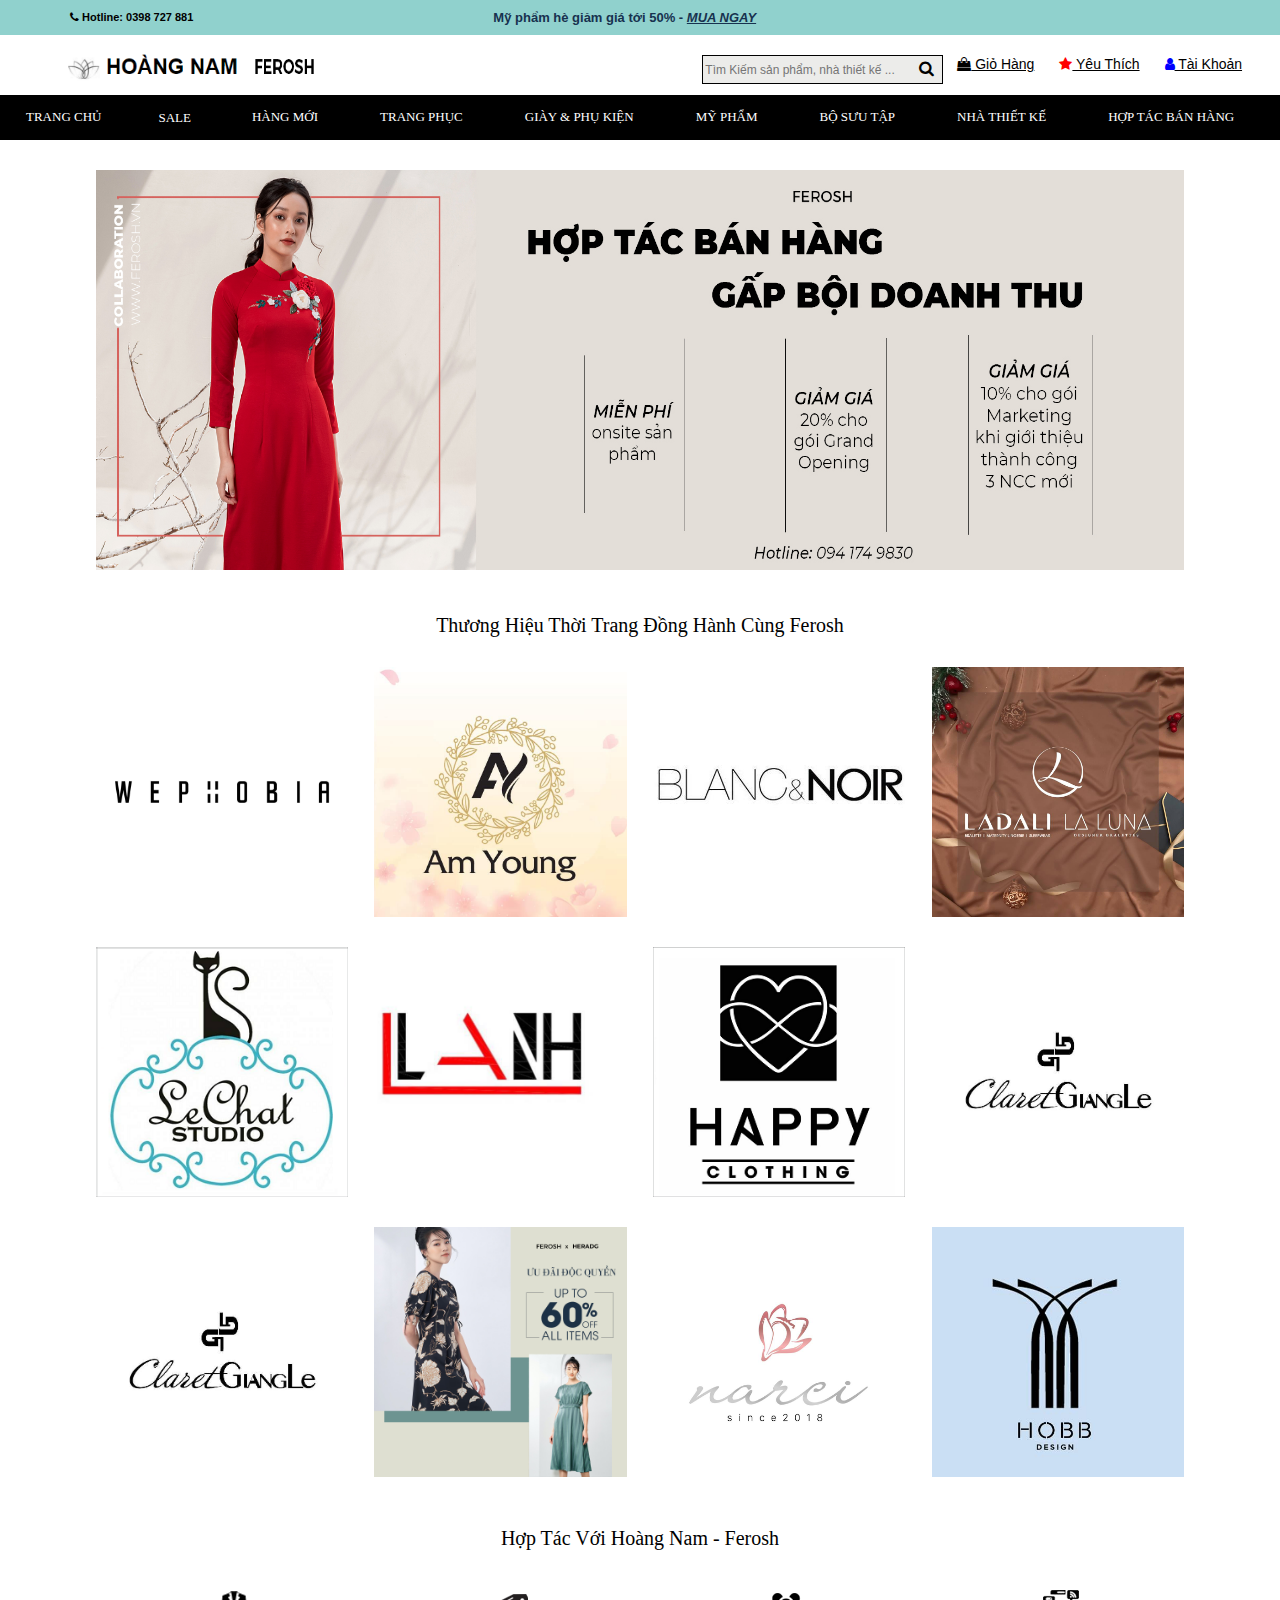
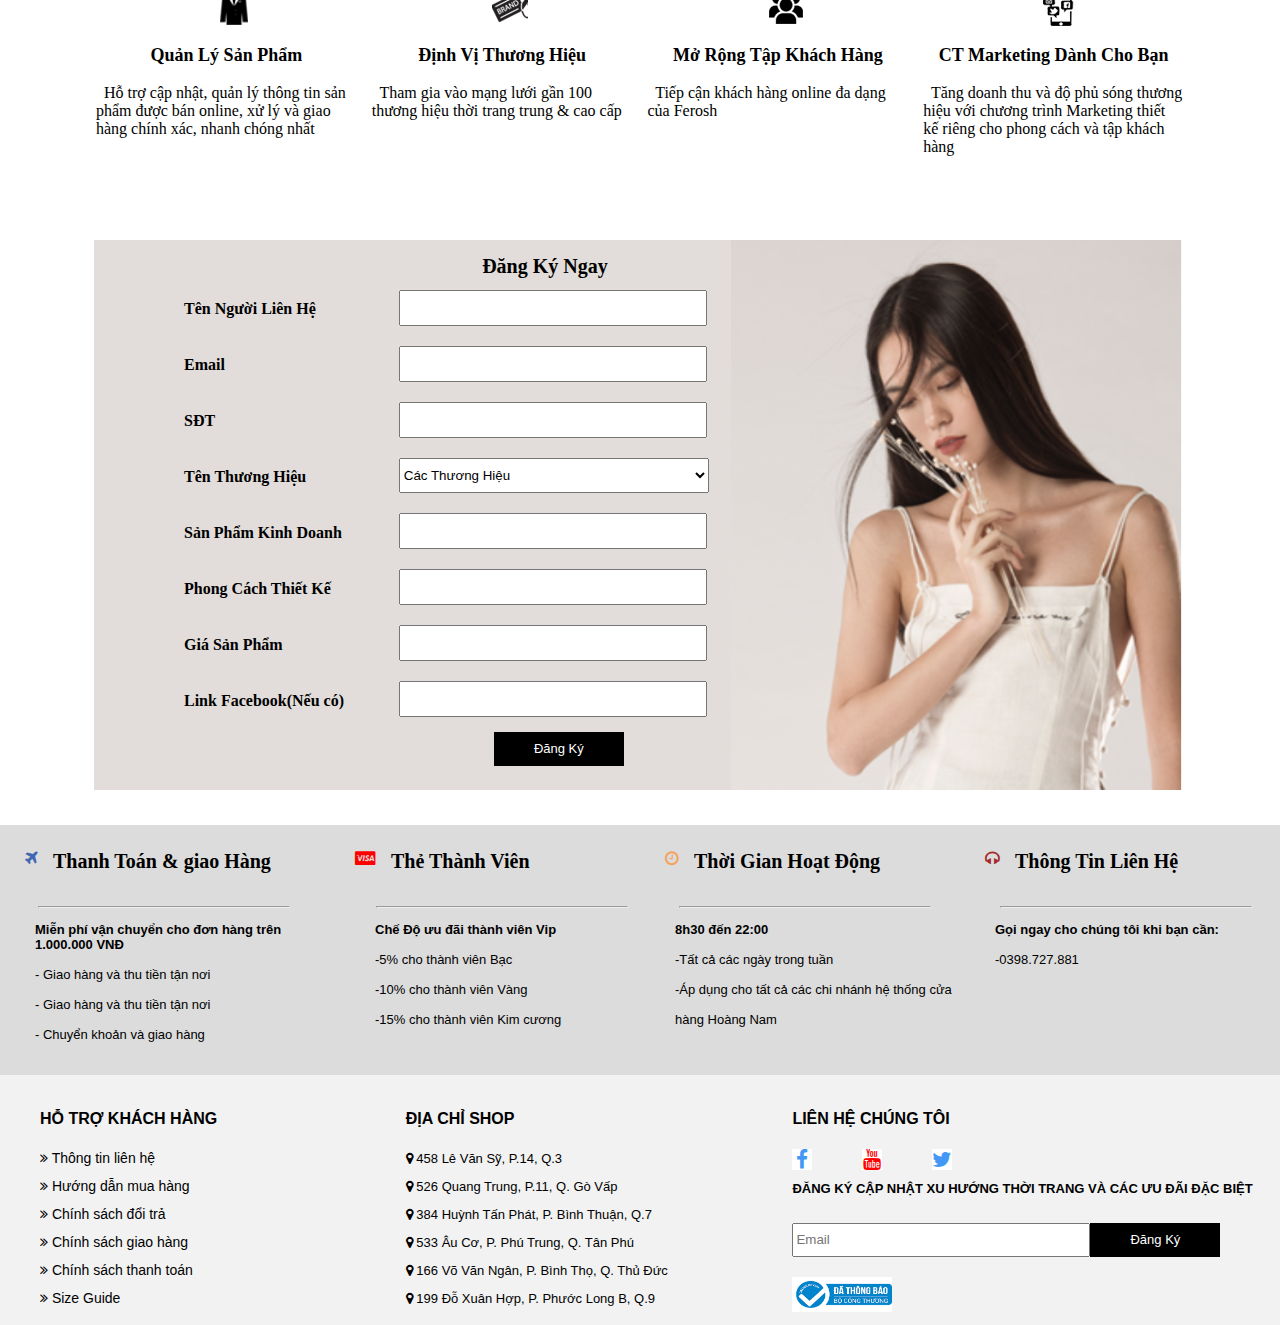
<file: HTML/HopTacBanHang.html>
<!doctype html>
<html lang="en">
  <head>
    <link rel="shortcut icon" href="../Image/logo1.ico" type="image/x-icon">
    <link rel="icon" href="../Image/logo1.ico" type="image/x-icon">
    <title>Hợp Tác Bán Hàng | Hoàng Nam - Foresh</title>
    <!-- Required meta tags -->
    <meta charset="utf-8">
    <meta name="viewport" content="width=device-width, initial-scale=1, shrink-to-fit=no">
    <link rel="stylesheet" href="../CSS/HopTacBanHang.css">
    <link rel="stylesheet" href="https://maxcdn.bootstrapcdn.com/font-awesome/4.7.0/css/font-awesome.min.css">
    <script src="../JS/TrangChu.js"></script>
  
  </head>

  <body>

    <div class="head">
      <div class="PartOne">
          <div class="PartOne_left">
              <a href="#"><i class="fa fa-phone" aria-hidden="true"></i> Hotline: 0398 727 881</a>
          </div>
          <div class="PartOne_Right">
              <a href="#">Mỹ phẩm hè giảm giá tới 50% - <u><i>MUA NGAY</i></u></a>
          </div>
      </div>

      <div class="PartTwo">
          <div class="PartTwo_left">
              <a href="#"><img src="../Image/HoangNAM01.PNG" style="margin-top: 18px;"></a>
              <a href="#"><img src="../Image/NamHooang.png" alt="" style="width: 75px; height: 23px; margin-left: 5px;"></a>
          </div>

          <div class="PartTwo_right">
              <ul>
                  <li>
                      <div class="search">
                          <input type="text" placeholder="Tìm Kiếm sản phẩm, nhà thiết kế ...">
                          <span class="icon"><i class="fa fa-search"></i></span>
                      </div>
                  </li>
                  <li>
                      <a href="GioHang.html" class="icon1"><i class="fa fa-shopping-bag" aria-hidden="true"></i>   Giỏ Hàng</a>
                  </li>

                  <li>
                      <a href="#" class="icon2"><i class ="fa fa-star"></i>   Yêu Thích</a>
                  </li>
                  <li>
                      <a href="TaiKhoan.html" class="icon2"><i class="fa fa-user" aria-hidden="true"></i>   Tài Khoản</a>
                  </li>
              </ul>
          </div>
      </div>

      <div class="PartThere">
          <ul class="leve2">
              <li><a href="TrangChu.html" class="red1" style="margin-left: -70px;">TRANG CHỦ</a></li>
              <li>
                  <a href="Sale.html" class="red">SALE</a>
                  <ul>
                      <li>
                          <a href="">TrangPhuc</a>
                          <ul class="Menu3cap1">
                              <li><a href="">Size S</a></li>
                              <li><a href="">Size M</a></li>
                              <li><a href="">Size L</a></li>
                              <li><a href="">Size XL</a></li>
                          </ul>
                      </li>
                      <li>
                          <a href="">Giày & Sự Kiện</a>
                          <ul class="Menu3cap2">
                              <li><a href="">Size 38</a></li>
                              <li><a href="">Size 39</a></li>
                              <li><a href="">Size 40</a></li>
                          </ul>
                      </li>
                      <li><a href="">Mỹ Phẩm</a></li>
                  </ul>
              </li>
              <li>
                  <a href="" class="red1">HÀNG MỚI</a>
                  <ul class="menu_red">
                      <li><a href="">Tuần Này</a></li>
                      <li><a href="">Tháng Này</a></li>
                      <li><a href="">Bán Chạy Nhất</a></li>
                      <li><a href="">Nhà Thiết Kế Mới</a></li>

                  </ul>
              </li>
              <li><a href="" class="red1">TRANG PHỤC</a>
                  <ul class="menu_red">
                      <li><a href="">Trang Phục Sale</a></li>
                      <li><a href="">Áo</a></li>
                      <li><a href="">Áo Dài</a></li>
                      <li><a href="">Đồ Bộ</a></li>
                      <li><a href="">Chân Váy</a></li>
                      <li><a href="">Váy Đầm</a></li>
                      <li><a href="">Quần</a></li>
                  </ul>
              </li>
              <li><a href="" class="red1">GIÀY & PHỤ KIỆN</a>
                  <ul class="menu_red">
                      <li><a href="">Giày & Phụ Kiện Mới</a></li>
                      <li><a href="">Giày & Phụ Kiện Sale</a></li>
                      <li><a href="">Đồng Hồ</a></li>
                      <li><a href="">Giày dép</a></li>
                      <li><a href="">Kính Mắt</a></li>
                      <li><a href="">Trang Sức</a></li>
                      <li><a href="">Túi</a></li>
                  </ul>
              </li>
              <li><a href="" class="red1">MỸ PHẨM</a>
                  <ul class="menu_red">
                      <li><a href="">Trang Điểm</a></li>
                      <li><a href="">Chăm sóc da mặt</a></li>
                      <li><a href="">Chăm sóc tóc</a></li>
                      <li><a href="">Vitamin & thực phẩm chức năng</a></li>
                  </ul>
              </li>
              <li><a href="" class="red1">BỘ SƯU TẬP</a>
                  <ul class="menu_red">
                      <li><a href="">Nổi Bật</a></li>
                      <li><a href="">Thu Đông</a></li>
                      <li><a href="">Mùa Hè Hot Nhất</a></li>
                  </ul>
              </li>
              <li><a href="" class="red1">NHÀ THIẾT KẾ</a>
                  <ul class="menu_red">
                      <li>
                          <a href="">Nhà Thiết Kế Mới</a>
                      </li>
                      <li>
                          <a href="">Nhà Thiết kế nổi bật</a>
                      </li>
                  </ul>
              </li>
              <li><a href="HopTacBanHang.html" class="red1">HỢP TÁC BÁN HÀNG</a></li>
          </ul>
      </div>
  </div>


    <div class="body">
      <div class="PartFor">
        <img src="../Image/HopTacBanHang.jpg" alt="">
    </div>

    <div class="PartFive">
        <p>Thương Hiệu Thời Trang Đồng Hành Cùng Ferosh</p>
        
    </div>
    <div class="PartFiveDuoi">
        <div class="PartFive1" style="margin-right:26px">
            <a href=""><img src="../Image/thuonghieu1.jpg" alt=""></a>
        </div>
        <div class="PartFive2" style="margin-right:26px">
            <a href="">
                <img src=" ../Image/thuonghieu01.jpg" alt=""></a>
        </div>

        <div class="PartFive3" style="margin-right:27px">
            <a href=""><img src="../Image/thuonghieu2.jpg" alt="" ></a>
        </div>
        <div class="PartFile4">
            <a href=""><img src="../Image/thuonghieu06.jpg" alt=""></a>
        </div>     
    </div>
    </div>

    <div class="PartFiveDuoi">
        <div class="PartFive1" style="margin-right:26px">
            <a href=""><img src="../Image/thuonghieu07.png" alt=""></a>
        </div>
        <div class="PartFive2" style="margin-right:26px">
            <a href="">
                <img src="../Image/thuonghieu10.jpg" alt=""></a>
        </div>

        <div class="PartFive3" style="margin-right:27px">
            <a href=""><img src="../Image/thuonghieu14.png" alt="" ></a>
        </div>
        <div class="PartFile4">
            <a href=""><img src="../Image/thuonghieu15.jpg" alt=""></a>
        </div>     
    </div>
    </div>
    <div class="PartFiveDuoi">
        <div class="PartFive1" style="margin-right:26px">
            <a href=""><img src="../Image/thuonghieu3.jpg" alt=""></a>
        </div>
        <div class="PartFive2" style="margin-right:26px">
            <a href="">
                <img src="../Image/huonghieu15.jpg" alt=""></a>
        </div>

        <div class="PartFive3" style="margin-right:27px">
            <a href=""><img src="../Image/thuonghieu16.jpg" alt="" ></a>
        </div>
        <div class="PartFile4">
            <a href=""><img src="../Image/thonghieu15.jpg" alt=""></a>
        </div>     
    </div>
    </div>

    <div class="PartSix">
        <p>Hợp Tác Với Hoàng Nam - Ferosh</p>
    </div>

    <div class="PartSenven">
        <div class="Phan1">
            <img src="../Image/imageAo.png" alt="">
            <p style="margin-top: 15px; text-align: center;font-size: 18px;font-weight: bold;">Quản Lý Sản Phẩm</p>
            <p style="font-size: 16px;">&nbsp Hỗ trợ cập nhật, quản lý thông tin sản phẩm được bán online, xử lý và giao hàng chính xác, nhanh chóng nhất</p>
        </div>
        <div class="Phan2">
            <img src="../Image/image2.png" alt="">
            <p style="margin-top: 15px; text-align: center;font-size: 18px;font-weight: bold;">Định Vị Thương Hiệu</p>
            <p style="font-size: 16px;">&nbsp Tham gia vào mạng lưới gần 100 thương hiệu thời trang trung & cao cấp</p>
        </div>
        <di class="Phan2">
            <img src="../Image/imag3.png" alt="">
            <p style="margin-top: 15px; text-align: center;font-size: 18px;font-weight: bold;">Mở Rộng Tập Khách Hàng</p>
            <p style="font-size: 16px;">&nbsp Tiếp cận khách hàng online đa dạng của Ferosh</p>
        </di>
        <div class="Phan2">
            <img src="../Image/image4.png" alt="">
            <p style="margin-top: 15px; text-align: center;font-size: 18px;font-weight: bold;">CT Marketing Dành Cho Bạn</p>
            <p style="font-size: 16px;">&nbsp Tăng doanh thu và độ phủ sóng thương hiệu với chương trình Marketing thiết kế riêng cho phong cách và tập khách hàng</p>
        </div>
    </div>



    <div class="PartEight">
        <div class="EightLeft">
            <div class="Trai1">
                <p class="pDau" style="margin-top: 30px;">Tên Người Liên Hệ</p>
                <p class="pDuoi">Email</p>
                <p class="pDuoi">SĐT</p>
                <p class="pDuoi">Tên Thương Hiệu</p>
                <p class="pDuoi">Sản Phẩm Kinh Doanh</p>
                <p class="pDuoi">Phong Cách Thiết Kế</p>
                <p class="pDuoi">Giá Sản Phẩm</p>
                <p class="pDuoi">Link Facebook(Nếu có)</p>
            </div>
            <div class="trai2">
                <p style="text-align: center;margin-left: 10px;">Đăng Ký Ngay</p>
                <input type="text" class="input1">
                <input type="text" class="input2">
                <input type="text" class="input2">
                <select>
                    <option>Các Thương Hiệu</option>
                    <option>DE LEAH</option>
                    <option>THE 19 CLUB</option>
                    <option>ELISE</option>
                  </select>
                <input type="text" class="input2">
                <input type="text" class="input2">
                <input type="text" class="input2">
                <input type="text" class="input2">
                <button class="button1" onclick="DangKy()"><span>Đăng Ký</span></button>
            </div>
        </div>
        <div class="EightRight">
            <img src="../Image/image05.PNG" alt="">
        </div>
    </div>
    </div>

    <div class="end">
      <div class="end01">
          <div class="end01_one">
              <div class="PartChung">
                  <ul>
                      <li><i class="fa fa-plane" aria-hidden="true"></i></li>
                      <li>
                          <h5 style="margin-left: 15px;font-weight: bold;margin-top: 0px;font-size: 20px;"> Thanh Toán & giao Hàng</h5>
                          <hr>
                      </li>
                  </ul>
              </div>
              <p style="margin-left: 35px; margin-top: -10px; font-size: 13px; font-family: Arial, Helvetica, sans-serif;">
                 <b> Miễn phí vận chuyển cho đơn hàng trên 1.000.000 VNĐ</b>
               
                  <br><br> - Giao hàng và thu tiền tận nơi
                  <br><br> - Giao hàng và thu tiền tận nơi
                  <br><br> - Chuyển khoản và giao hàng
              </p>
          </div>
          <div class="end01_two">
              <div class="PartChung">
                  <ul style="margin-left:-5px;">
                      <li><i class="fa fa-cc-visa" aria-hidden="true"></i></li>
                      <li>
                          <h5 style="margin-left: 15px; font-weight: bold;margin-top: 0px;font-size: 20px;">Thẻ Thành Viên</h5>
                          <hr>
                      </li>
                  </ul>
              </div>
              <p style="margin-left: 55px; margin-top: -10px; font-size: 13px; font-family: Arial, Helvetica, sans-serif;">
                  <b> Chế Độ ưu đãi thành viên Vip</b>
               
                  <br><br> -5% cho thành viên Bạc
                  <br><br> -10% cho thành viên Vàng
                  <br><br> -15% cho thành viên Kim cương
              </p>
          </div>
          <div class="end01_three">
              <div class="PartChung">
                  <ul>
                      <li><i class="fa fa-clock-o" aria-hidden="true"></i></li>
                      <li>
                          <h5 style="margin-left: 15px; font-weight: bold;margin-top: 0px;font-size: 20px;">Thời Gian Hoạt Động</h5>
                          <hr>
                      </li>
                  </ul>
              </div>
              <p style="margin-left: 35px; margin-top: -10px; font-size: 13px; font-family: Arial, Helvetica, sans-serif;">
                  <b>8h30 đến 22:00</b>
                  <br><br> -Tất cả các ngày trong tuần
                  <br><br> -Áp dụng cho tất cả các chi nhánh hệ thống cửa <br><br> hàng Hoàng Nam
              </p>
          </div>
          <div class="end01_for">
              <div class="PartChung">
                  <ul>
                      <li><i class="fa fa-headphones" aria-hidden="true"></i></li>
                      <li>
                          <h5 style="margin-left: 15px; font-weight: bold;margin-top: 0px;font-size: 20px;">Thông Tin Liên Hệ</h5>
                          <hr>
                      </li>
                  </ul>
              </div>
              <p style="margin-left: 35px; margin-top: -10px; font-size: 13px; font-family: Arial, Helvetica, sans-serif;">
                  <b>Gọi ngay cho chúng tôi khi bạn cần:</b>
                  <br><br> -0398.727.881
              </p>
          </div>
      </div>
      <div class="end02">
          <div class="Left1">
              <ul>
                  <li>
                      <h4>HỖ TRỢ KHÁCH HÀNG</h4>
                  </li>
                  <li><a href=""><i class="fa fa-angle-double-right" aria-hidden="true"></i>   Thông tin liên hệ</a></li>
                  <li><a href=""><i class="fa fa-angle-double-right" aria-hidden="true"></i>   Hướng dẫn mua hàng</a></li>
                  <li><a href=""><i class="fa fa-angle-double-right" aria-hidden="true"></i>   Chính sách đổi trả</a></li>
                  <li><a href=""><i class="fa fa-angle-double-right" aria-hidden="true"></i>   Chính sách giao hàng</a></li>
                  <li><a href=""><i class="fa fa-angle-double-right" aria-hidden="true"></i>   Chính sách thanh toán</a></li>
                  <li><a href=""><i class="fa fa-angle-double-right" aria-hidden="true"></i>   Size Guide</a></li>
              </ul>
          </div>
          <div class="Left2">
              <ul>
                  <li>
                      <h4>ĐỊA CHỈ SHOP</h4>
                  </li>
                  <li><a href=""><i class="fa fa-map-marker" aria-hidden="true"></i>  458 Lê Văn Sỹ, P.14, Q.3 </a></li>
                  <li>
                      <a href=""> <i class="fa fa-map-marker" aria-hidden="true"></i> 526 Quang Trung, P.11, Q. Gò Vấp</a>
                  </li>
                  <li>
                      <a href=""> <i class="fa fa-map-marker" aria-hidden="true"></i> 384 Huỳnh Tấn Phát, P. Bình Thuận, Q.7</a>
                  </li>
                  <li>
                      <a href=""> <i class="fa fa-map-marker" aria-hidden="true"></i> 533 Âu Cơ, P. Phú Trung, Q. Tân Phú</a>
                  </li>
                  <li>
                      </i>
                      <a href=""> <i class="fa fa-map-marker" aria-hidden="true"></i> 166 Võ Văn Ngân, P. Bình Thọ, Q. Thủ Đức</a>
                  </li>
                  <li>
                      </i><a href=""><i class="fa fa-map-marker" aria-hidden="true"></i>  199 Đỗ Xuân Hợp, P. Phước Long B, Q.9</a></li>
              </ul>
          </div>
          <div class="Right">
              <h4>LIÊN HỆ CHÚNG TÔI</h4>
              <div class="icon">
                  <a href=""><i class="fa fa-facebook" aria-hidden="true"></i></a>
                  <a href=""><i class="fa fa-youtube" aria-hidden="true"></i></a>
                  <a href=""><i class="fa fa-twitter" aria-hidden="true"></i></a>
              </div>
              <h5>ĐĂNG KÝ CẬP NHẬT XU HƯỚNG THỜI TRANG VÀ CÁC ƯU ĐÃI ĐẶC BIỆT</h5>
              <div class="Email">
                  <input type="text" placeholder="Email">
                  <button class="button1" onclick="DangKy()"><span>Đăng Ký</span></button>
              </div>
              <img src="../Image/BongCongThuong.png">
          </div>
      </div>
  </div>
  </body>
</html>
</file>
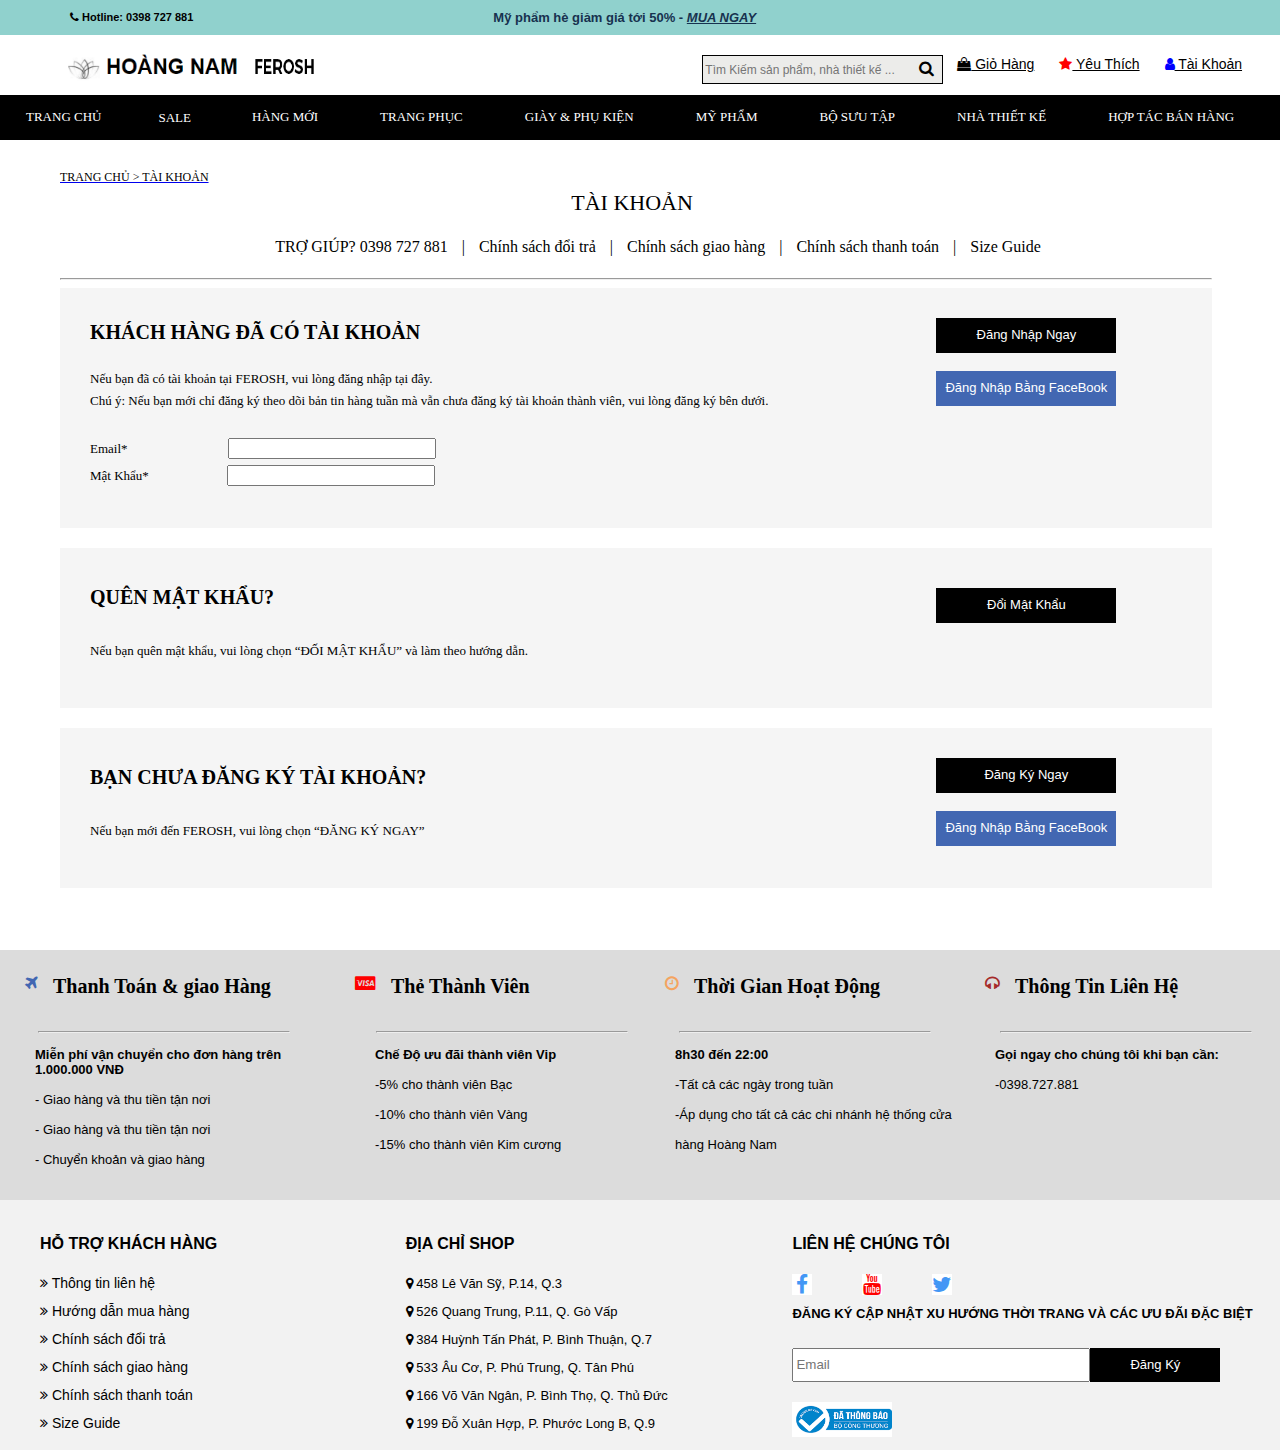
<file: HTML/TaiKhoan.html>
<!doctype html>
<html lang="en">

<head>
    <link rel="shortcut icon" href="../Image/logo1.ico" type="image/x-icon">
    <link rel="icon" href="../Image/logo1.ico" type="image/x-icon">
    <title>Tài Khoản | Hoàng Nam | Thời Trang Thiết Kế Cao Cấp</title>
    <!-- Required meta tags -->
    <meta charset="utf-8">
    <meta name="viewport" content="width=device-width, initial-scale=1, shrink-to-fit=no">
    <link rel="stylesheet" href="../CSS/TaiKhoan.css">
    <link rel="stylesheet" href="https://maxcdn.bootstrapcdn.com/font-awesome/4.7.0/css/font-awesome.min.css">
    <script src="../JS/TrangChu.js"></script>
    
</head>

<body>
    <div class="head">
        <div class="PartOne">
            <div class="PartOne_left">
                <a href="#"><i class="fa fa-phone" aria-hidden="true"></i> Hotline: 0398 727 881</a>
            </div>
            <div class="PartOne_Right">
                <a href="#">Mỹ phẩm hè giảm giá tới 50% - <u><i>MUA NGAY</i></u></a>
            </div>
        </div>

        <div class="PartTwo">
            <div class="PartTwo_left">
                <a href="#"><img src="../Image/HoangNAM01.PNG" style="margin-top: 18px;"></a>
                <a href="#"><img src="../Image/NamHooang.png" alt="" style="width: 75px; height: 23px; margin-left: 5px;"></a>
            </div>

            <div class="PartTwo_right">
                <ul>
                    <li>
                        <div class="search">
                            <input type="text" placeholder="Tìm Kiếm sản phẩm, nhà thiết kế ...">
                            <span class="icon"><i class="fa fa-search"></i></span>
                        </div>
                    </li>
                    <li>
                        <a href="GioHang.html" class="icon1"><i class="fa fa-shopping-bag" aria-hidden="true"></i>   Giỏ Hàng</a>
                    </li>

                    <li>
                        <a href="#" class="icon2"><i class ="fa fa-star"></i>   Yêu Thích</a>
                    </li>
                    <li>
                        <a href="TaiKhoan.html" class="icon2"><i class="fa fa-user" aria-hidden="true"></i>   Tài Khoản</a>
                    </li>
                </ul>
            </div>
        </div>

        <div class="PartThere">
            <ul class="leve2">
                <li><a href="TrangChu.html" class="red1" style="margin-left: -70px;">TRANG CHỦ</a></li>
                <li>
                    <a href="Sale.html" class="red">SALE</a>
                    <ul>
                        <li>
                            <a href="">TrangPhuc</a>
                            <ul class="Menu3cap1">
                                <li><a href="">Size S</a></li>
                                <li><a href="">Size M</a></li>
                                <li><a href="">Size L</a></li>
                                <li><a href="">Size XL</a></li>
                            </ul>
                        </li>
                        <li>
                            <a href="">Giày & Sự Kiện</a>
                            <ul class="Menu3cap2">
                                <li><a href="">Size 38</a></li>
                                <li><a href="">Size 39</a></li>
                                <li><a href="">Size 40</a></li>
                            </ul>
                        </li>
                        <li><a href="">Mỹ Phẩm</a></li>
                    </ul>
                </li>
                <li>
                    <a href="" class="red1">HÀNG MỚI</a>
                    <ul class="menu_red">
                        <li><a href="">Tuần Này</a></li>
                        <li><a href="">Tháng Này</a></li>
                        <li><a href="">Bán Chạy Nhất</a></li>
                        <li><a href="">Nhà Thiết Kế Mới</a></li>

                    </ul>
                </li>
                <li><a href="" class="red1">TRANG PHỤC</a>
                    <ul class="menu_red">
                        <li><a href="">Trang Phục Sale</a></li>
                        <li><a href="">Áo</a></li>
                        <li><a href="">Áo Dài</a></li>
                        <li><a href="">Đồ Bộ</a></li>
                        <li><a href="">Chân Váy</a></li>
                        <li><a href="">Váy Đầm</a></li>
                        <li><a href="">Quần</a></li>
                    </ul>
                </li>
                <li><a href="" class="red1">GIÀY & PHỤ KIỆN</a>
                    <ul class="menu_red">
                        <li><a href="">Giày & Phụ Kiện Mới</a></li>
                        <li><a href="">Giày & Phụ Kiện Sale</a></li>
                        <li><a href="">Đồng Hồ</a></li>
                        <li><a href="">Giày dép</a></li>
                        <li><a href="">Kính Mắt</a></li>
                        <li><a href="">Trang Sức</a></li>
                        <li><a href="">Túi</a></li>
                    </ul>
                </li>
                <li><a href="" class="red1">MỸ PHẨM</a>
                    <ul class="menu_red">
                        <li><a href="">Trang Điểm</a></li>
                        <li><a href="">Chăm sóc da mặt</a></li>
                        <li><a href="">Chăm sóc tóc</a></li>
                        <li><a href="">Vitamin & thực phẩm chức năng</a></li>
                    </ul>
                </li>
                <li><a href="" class="red1">BỘ SƯU TẬP</a>
                    <ul class="menu_red">
                        <li><a href="">Nổi Bật</a></li>
                        <li><a href="">Thu Đông</a></li>
                        <li><a href="">Mùa Hè Hot Nhất</a></li>
                    </ul>
                </li>
                <li><a href="" class="red1">NHÀ THIẾT KẾ</a>
                    <ul class="menu_red">
                        <li>
                            <a href="">Nhà Thiết Kế Mới</a>
                        </li>
                        <li>
                            <a href="">Nhà Thiết kế nổi bật</a>
                        </li>
                    </ul>
                </li>
                <li><a href="HopTacBanHang.html" class="red1">HỢP TÁC BÁN HÀNG</a></li>
            </ul>
        </div>
    </div>
    <div class="body">
        <div class="body01">
            <div class="body01_Left">
                <a href="TrangChu.html">
                    <p>TRANG CHỦ > TÀI KHOẢN</p>
                </a>
            </div>
            <div class="body01_Right">
                <p>TÀI KHOẢN</p>
                <ul>
                    <li>TRỢ GIÚP? 0398 727 881</li>
                    <li>|</li>
                    <li> Chính sách đổi trả</li>
                    <li>|</li>
                    <li>Chính sách giao hàng</li>
                    <li>|</li>
                    <li>Chính sách thanh toán</li>
                    <li>|</li>
                    <li> Size Guide</li>
                </ul>
            </div>
        </div>
        <div class="Thehr">
            <hr>
        </div>

        <div class="body02">
            <div class="body02_Left">
                <div class="Text">
                    <h5 style="font-size: 20px;">KHÁCH HÀNG ĐÃ CÓ TÀI KHOẢN</h5>
                    <p>Nếu bạn đã có tài khoản tại FEROSH, vui lòng đăng nhập tại đây.</p>
                    <p>Chú ý: Nếu bạn mới chỉ đăng ký theo dõi bản tin hàng tuần mà vẫn chưa đăng ký tài khoản thành viên, vui lòng đăng ký bên dưới.</p>
                </div>
                <div class="Duoi">
                    <ul>
                        <li>
                            <p>Email*<input type="text" class="inputEmail"></p>
                        </li>
                        <li>
                            <p>Mật Khẩu*<input type="text" class="inputpass"></p>
                        </li>
                    </ul>
                </div>
            </div>

            <div class="body02_Right">
                <button class=button01> <p>Đăng Nhập Ngay</p>  </button>
                <br><br>
                <button class="button02"><p>Đăng Nhập Bằng FaceBook</p></button>
            </div>
        </div>

        <div class="body03">
            <div class="body03_Left">
                <h5 style="padding-top: 5px;font-size: 20px;">QUÊN MẬT KHẨU?</h5>
                <p style="font-size: 13px;">Nếu bạn quên mật khẩu, vui lòng chọn “ĐỐI MẬT KHẨU” và làm theo hướng dẫn.</p>
            </div>
            <div class="button03_Right">
                <button class=button03> <p>Đổi Mật Khẩu</p>  </button>
            </div>
        </div>


        <div class="body04">
            <div class="body04_Left">
                <h5 style="padding-top: 5px;font-size: 20px;">BẠN CHƯA ĐĂNG KÝ TÀI KHOẢN?</h5>
                <p style="font-size: 13px;">Nếu bạn mới đến FEROSH, vui lòng chọn “ĐĂNG KÝ NGAY”</p>
            </div>
            <div class="body04_Right">
                <a href="DangKy.html"> <button class=button01> <p>Đăng Ký Ngay</p>  </button></a>
                <br><br>
                <button class="button02"><p>Đăng Nhập Bằng FaceBook</p></button>
            </div>
        </div>

    </div>


    <div class="end">
        <div class="end01">
            <div class="end01_one">
                <div class="PartChung">
                    <ul>
                        <li><i class="fa fa-plane" aria-hidden="true"></i></li>
                        <li>
                            <h5 style="margin-left: 15px;font-weight: bold;margin-top: 0px;font-size: 20px;"> Thanh Toán & giao Hàng</h5>
                            <hr>
                        </li>
                    </ul>
                </div>
                <p style="margin-left: 35px; margin-top: -10px; font-size: 13px; font-family: Arial, Helvetica, sans-serif;">
                    <b> Miễn phí vận chuyển cho đơn hàng trên 1.000.000 VNĐ</b>
                    <br><br> - Giao hàng và thu tiền tận nơi
                    <br><br> - Giao hàng và thu tiền tận nơi
                    <br><br> - Chuyển khoản và giao hàng
                </p>
            </div>
            <div class="end01_two">
                <div class="PartChung">
                    <ul style="margin-left:-5px;">
                        <li><i class="fa fa-cc-visa" aria-hidden="true"></i></li>
                        <li>
                            <h5 style="margin-left: 15px; font-weight: bold;margin-top: 0px;font-size: 20px;">Thẻ Thành Viên</h5>
                            <hr>
                        </li>
                    </ul>
                </div>
                <p style="margin-left: 55px; margin-top: -10px; font-size: 13px; font-family: Arial, Helvetica, sans-serif;">
                   <b> Chế Độ ưu đãi thành viên Vip</b>
                    <br><br> -5% cho thành viên Bạc
                    <br><br> -10% cho thành viên Vàng
                    <br><br> -15% cho thành viên Kim cương
                </p>
            </div>
            <div class="end01_three">
                <div class="PartChung">
                    <ul>
                        <li><i class="fa fa-clock-o" aria-hidden="true"></i></li>
                        <li>
                            <h5 style="margin-left: 15px; font-weight: bold;margin-top: 0px;font-size: 20px;">Thời Gian Hoạt Động</h5>
                            <hr>
                        </li>
                    </ul>
                </div>
                <p style="margin-left: 35px; margin-top: -10px; font-size: 13px; font-family: Arial, Helvetica, sans-serif;">
                    <b>8h30 đến 22:00</b>
                    <br><br> -Tất cả các ngày trong tuần
                    <br><br> -Áp dụng cho tất cả các chi nhánh hệ thống cửa <br><br> hàng Hoàng Nam
                </p>
            </div>
            <div class="end01_for">
                <div class="PartChung">
                    <ul>
                        <li><i class="fa fa-headphones" aria-hidden="true"></i></li>
                        <li>
                            <h5 style="margin-left: 15px; font-weight: bold;margin-top: 0px;font-size: 20px;">Thông Tin Liên Hệ</h5>
                            <hr>
                        </li>
                    </ul>
                </div>
                <p style="margin-left: 35px; margin-top: -10px; font-size: 13px; font-family: Arial, Helvetica, sans-serif;">
                    <b>Gọi ngay cho chúng tôi khi bạn cần:</b>
                    <br><br> -0398.727.881
                </p>
            </div>
        </div>
        <div class="end02">
            <div class="Left1">
                <ul>
                    <li>
                        <h4>HỖ TRỢ KHÁCH HÀNG</h4>
                    </li>
                    <li><a href=""><i class="fa fa-angle-double-right" aria-hidden="true"></i>   Thông tin liên hệ</a></li>
                    <li><a href=""><i class="fa fa-angle-double-right" aria-hidden="true"></i>   Hướng dẫn mua hàng</a></li>
                    <li><a href=""><i class="fa fa-angle-double-right" aria-hidden="true"></i>   Chính sách đổi trả</a></li>
                    <li><a href=""><i class="fa fa-angle-double-right" aria-hidden="true"></i>   Chính sách giao hàng</a></li>
                    <li><a href=""><i class="fa fa-angle-double-right" aria-hidden="true"></i>   Chính sách thanh toán</a></li>
                    <li><a href=""><i class="fa fa-angle-double-right" aria-hidden="true"></i>   Size Guide</a></li>
                </ul>
            </div>
            <div class="Left2">
                <ul>
                    <li>
                        <h4>ĐỊA CHỈ SHOP</h4>
                    </li>
                    <li><a href=""><i class="fa fa-map-marker" aria-hidden="true"></i>  458 Lê Văn Sỹ, P.14, Q.3 </a></li>
                    <li>
                        <a href=""> <i class="fa fa-map-marker" aria-hidden="true"></i> 526 Quang Trung, P.11, Q. Gò Vấp</a>
                    </li>
                    <li>
                        <a href=""> <i class="fa fa-map-marker" aria-hidden="true"></i> 384 Huỳnh Tấn Phát, P. Bình Thuận, Q.7</a>
                    </li>
                    <li>
                        <a href=""> <i class="fa fa-map-marker" aria-hidden="true"></i> 533 Âu Cơ, P. Phú Trung, Q. Tân Phú</a>
                    </li>
                    <li>
                        </i>
                        <a href=""> <i class="fa fa-map-marker" aria-hidden="true"></i> 166 Võ Văn Ngân, P. Bình Thọ, Q. Thủ Đức</a>
                    </li>
                    <li>
                        </i><a href=""><i class="fa fa-map-marker" aria-hidden="true"></i>  199 Đỗ Xuân Hợp, P. Phước Long B, Q.9</a></li>
                </ul>
            </div>
            <div class="Right">
                <h4>LIÊN HỆ CHÚNG TÔI</h4>
                <div class="icon">
                    <a href=""><i class="fa fa-facebook" aria-hidden="true"></i></a>
                    <a href=""><i class="fa fa-youtube" aria-hidden="true"></i></a>
                    <a href=""><i class="fa fa-twitter" aria-hidden="true"></i></a>
                </div>
                <h5>ĐĂNG KÝ CẬP NHẬT XU HƯỚNG THỜI TRANG VÀ CÁC ƯU ĐÃI ĐẶC BIỆT</h5>
                <div class="Email">
                    <input type="text" placeholder="Email">
                    <button class="button1" onclick="DangKy()"><span>Đăng Ký</span></button>
                </div>
                <img src="../Image/BongCongThuong.png">
            </div>
        </div>
    </div>
   

</body>

</html>
</file>
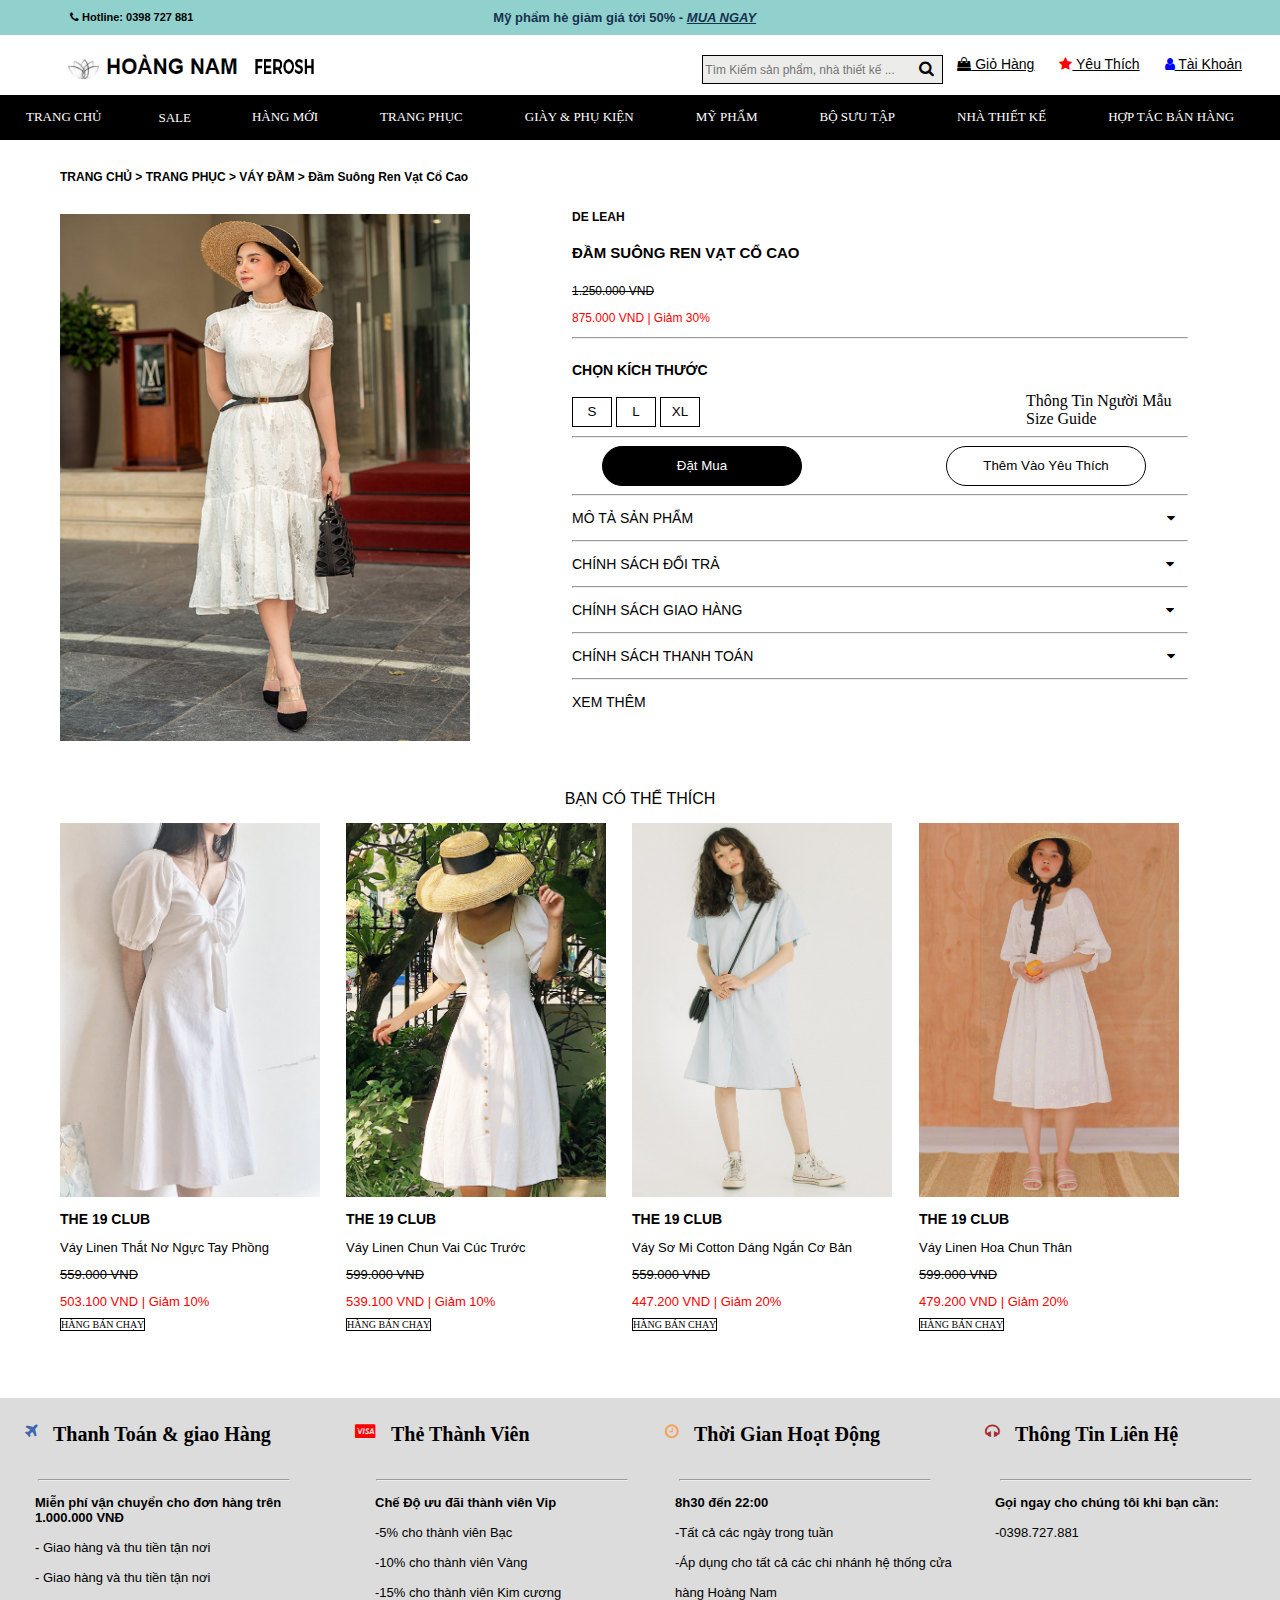
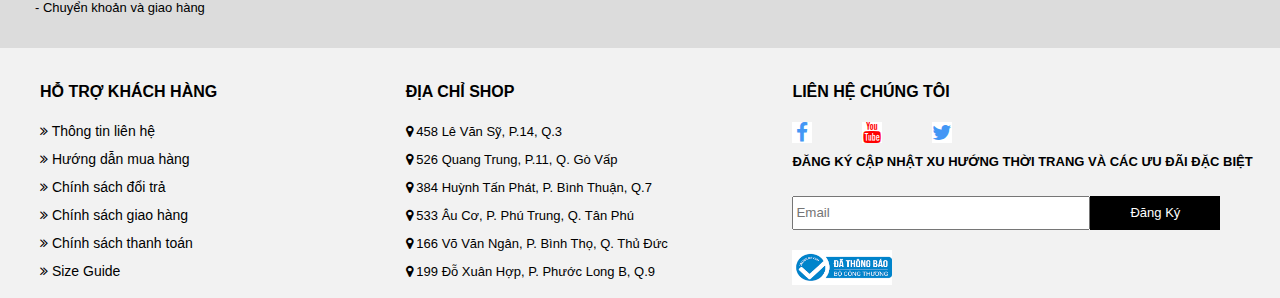
<file: HTML/ThongTinSanPham.html>
<!doctype html>
<html lang="en">

<head>
    <link rel="shortcut icon" href="../Image/logo1.ico" type="image/x-icon">
    <link rel="icon" href="../Image/logo1.ico" type="image/x-icon">
    <title>Thông Tin Sản Phẩm | Hoàng Nam - Ferosh</title>
    <!-- Required meta tags -->
    <meta charset="utf-8">
    <meta name="viewport" content="width=device-width, initial-scale=1, shrink-to-fit=no">
    <link rel="stylesheet" href="../CSS/ThongTinSanPham.css">
    <link rel="stylesheet" href="https://maxcdn.bootstrapcdn.com/font-awesome/4.7.0/css/font-awesome.min.css">
    <script src="../JS/TrangChu.js"></script> 
</head>

<body>
    <div class="head">
        <div class="PartOne">
            <div class="PartOne_left">
                <a href="#"><i class="fa fa-phone" aria-hidden="true"></i> Hotline: 0398 727 881</a>
            </div>
            <div class="PartOne_Right">
                <a href="#">Mỹ phẩm hè giảm giá tới 50% - <u><i>MUA NGAY</i></u></a>
            </div>
        </div>

        <div class="PartTwo">
            <div class="PartTwo_left">
                <a href="#"><img src="../Image/HoangNAM01.PNG" style="margin-top: 18px;"></a>
                <a href="#"><img src="../Image/NamHooang.png" alt="" style="width: 75px; height: 23px; margin-left: 5px;"></a>
            </div>

            <div class="PartTwo_right">
                <ul>
                    <li>
                        <div class="search">
                            <input type="text" placeholder="Tìm Kiếm sản phẩm, nhà thiết kế ...">
                            <span class="icon"><i class="fa fa-search"></i></span>
                        </div>
                    </li>
                    <li>
                        <a href="GioHang.html" class="icon1"><i class="fa fa-shopping-bag" aria-hidden="true"></i>   Giỏ Hàng</a>
                    </li>

                    <li>
                        <a href="#" class="icon2"><i class ="fa fa-star"></i>   Yêu Thích</a>
                    </li>
                    <li>
                        <a href="DTaiKhoan.html" class="icon2"><i class="fa fa-user" aria-hidden="true"></i>   Tài Khoản</a>
                    </li>
                </ul>
            </div>
        </div>

        <div class="PartThere">
            <ul class="leve2">
                <li><a href="TrangChu.html" class="red1" style="margin-left: -70px;">TRANG CHỦ</a></li>
                <li>
                    <a href="Sale.html" class="red">SALE</a>
                    <ul>
                        <li>
                            <a href="">TrangPhuc</a>
                            <ul class="Menu3cap1">
                                <li><a href="">Size S</a></li>
                                <li><a href="">Size M</a></li>
                                <li><a href="">Size L</a></li>
                                <li><a href="">Size XL</a></li>
                            </ul>
                        </li>
                        <li>
                            <a href="">Giày & Sự Kiện</a>
                            <ul class="Menu3cap2">
                                <li><a href="">Size 38</a></li>
                                <li><a href="">Size 39</a></li>
                                <li><a href="">Size 40</a></li>
                            </ul>
                        </li>
                        <li><a href="">Mỹ Phẩm</a></li>
                    </ul>
                </li>
                <li>
                    <a href="" class="red1">HÀNG MỚI</a>
                    <ul class="menu_red">
                        <li><a href="">Tuần Này</a></li>
                        <li><a href="">Tháng Này</a></li>
                        <li><a href="">Bán Chạy Nhất</a></li>
                        <li><a href="">Nhà Thiết Kế Mới</a></li>

                    </ul>
                </li>
                <li><a href="" class="red1">TRANG PHỤC</a>
                    <ul class="menu_red">
                        <li><a href="">Trang Phục Sale</a></li>
                        <li><a href="">Áo</a></li>
                        <li><a href="">Áo Dài</a></li>
                        <li><a href="">Đồ Bộ</a></li>
                        <li><a href="">Chân Váy</a></li>
                        <li><a href="">Váy Đầm</a></li>
                        <li><a href="">Quần</a></li>
                    </ul>
                </li>
                <li><a href="" class="red1">GIÀY & PHỤ KIỆN</a>
                    <ul class="menu_red">
                        <li><a href="">Giày & Phụ Kiện Mới</a></li>
                        <li><a href="">Giày & Phụ Kiện Sale</a></li>
                        <li><a href="">Đồng Hồ</a></li>
                        <li><a href="">Giày dép</a></li>
                        <li><a href="">Kính Mắt</a></li>
                        <li><a href="">Trang Sức</a></li>
                        <li><a href="">Túi</a></li>
                    </ul>
                </li>
                <li><a href="" class="red1">MỸ PHẨM</a>
                    <ul class="menu_red">
                        <li><a href="">Trang Điểm</a></li>
                        <li><a href="">Chăm sóc da mặt</a></li>
                        <li><a href="">Chăm sóc tóc</a></li>
                        <li><a href="">Vitamin & thực phẩm chức năng</a></li>
                    </ul>
                </li>
                <li><a href="" class="red1">BỘ SƯU TẬP</a>
                    <ul class="menu_red">
                        <li><a href="">Nổi Bật</a></li>
                        <li><a href="">Thu Đông</a></li>
                        <li><a href="">Mùa Hè Hot Nhất</a></li>
                    </ul>
                </li>
                <li><a href="" class="red1">NHÀ THIẾT KẾ</a>
                    <ul class="menu_red">
                        <li>
                            <a href="">Nhà Thiết Kế Mới</a>
                        </li>
                        <li>
                            <a href="">Nhà Thiết kế nổi bật</a>
                        </li>
                    </ul>
                </li>
                <li><a href="../Image/HopTacBanHang.html" class="red1">HỢP TÁC BÁN HÀNG</a></li>
            </ul>
        </div>
    </div>

    <div class="body">
        <div class="body01">
            <div class="bodyLeft">
                <h5>TRANG CHỦ > TRANG PHỤC > VÁY ĐẦM > Đầm Suông Ren Vạt Cổ Cao</h5>
                <img src="../Image/DeLeah01.jpeg" alt="">
            </div>
            <div class="bodyRight">
                <div class="text">
                    <h5>DE LEAH</h5>
                    <h4>ĐẦM SUÔNG REN VẠT CỔ CAO</h4>
                    <del>1.250.000 VND</del>
                    <p style="color: red;">875.000 VND | Giảm 30%</p>
                </div>
                <div class="TheHr">
                    <hr>
                </div>
                <div class="ChonKichThuoc">
                    <h5>CHỌN KÍCH THƯỚC</h5>
                </div>

                <div class="ChonSize">
                    <div class="ChonSizeTrai">
                        <button>S</button>
                        <button>L</button>
                        <button>XL</button>
                    </div>
                    <div class="ChonSizePhai">
                        <span>Thông Tin Người Mẫu</span>
                        <br>
                        <span>Size Guide</span>
                    </div>
                </div>
                <div class="TheHr">
                    <hr>
                </div>
                <div class="Button">
                    <button class="buttonDatMua">Đặt Mua</button>
                    <button class="buttonYeuThich">Thêm Vào Yêu Thích</button>
                </div>
                <div class="TheHr">
                    <hr>
                </div>
                <div class="ThongTin">
                    <p class="p1">MÔ TẢ SẢN PHẨM <i class="fa fa-caret-down" aria-hidden="true"></i></p>
                    <hr>
                    <p class="p2">CHÍNH SÁCH ĐỔI TRẢ <i class="fa fa-caret-down" aria-hidden="true"></i></p>
                    <hr>
                    <p class="p3">CHÍNH SÁCH GIAO HÀNG <i class="fa fa-caret-down" aria-hidden="true"></i></p>
                    <hr>
                    <p class="p4">CHÍNH SÁCH THANH TOÁN <i class="fa fa-caret-down" aria-hidden="true"></i></p>
                    <hr>
                    <p>XEM THÊM</p>
                </div>
            </div>
        </div>

        <div class="body02">
            <span>BẠN CÓ THỂ THÍCH</span>
        </div>

        <div class="body03">
            <div class="PartFive1" style="margin-right:26px">
                <a href=""><img src="../Image/ThongTinSp1.jpeg" alt="" class="anh1"></a>
                <div class="Part_Bottom">
                    <h4>THE 19 CLUB</h4>
                    <p>Váy Linen Thắt Nơ Ngực Tay Phồng</p>
                    <p><del>559.000 VND</del></p>
                    <p style="color: red;">503.100 VND | Giảm 10%</p>
                    <span>HÀNG BÁN CHẠY</span>
                </div>
            </div>
            <div class="PartFive2" style="margin-right:26px">
                <a href=""><img src="../Image/ThongTinsp2.jpeg" alt="" class="anh1"></a>
                <div class="Part_Bottom">
                    <h4>THE 19 CLUB</h4>
                    <p>Váy Linen Chun Vai Cúc Trước</p>
                    <p><del>599.000 VND</del></p>
                    <p style="color: red;">539.100 VND | Giảm 10%</p>
                    <span>HÀNG BÁN CHẠY</span>
                </div>
            </div>

            <div class="PartFive3" style="margin-right:27px">
                <a href=""><img src="../Image/ThongTinSp3.jpeg" alt="" class="anh1"></a>
                <div class="Part_Bottom">
                    <h4>THE 19 CLUB</h4>
                    <p>Váy Sơ Mi Cotton Dáng Ngắn Cơ Bản</p>
                    <p><del>559.000 VND</del></p>
                    <p style="color: red;">447.200 VND | Giảm 20%</p>
                    <span>HÀNG BÁN CHẠY</span>
                </div>
            </div>
            <div class="PartFive4">
                <a href=""><img src="../Image/ThongTinsp4.jpeg" alt="" class="anh1"></a>
                <div class="Part_Bottom">
                    <h4>THE 19 CLUB</h4>
                    <p>Váy Linen Hoa Chun Thân</p>
                    <p><del>599.000 VND</del></p>
                    <p style="color: red;">479.200 VND | Giảm 20%</p>
                    <span>HÀNG BÁN CHẠY</span>
                </div>
            </div>
        </div>
    </div>

    <div class="end">
        <div class="end19">
            <div class="end19_one">
                <div class="PartChung">
                    <ul>
                        <li><i class="fa fa-plane" aria-hidden="true"></i></li>
                        <li>
                            <h5 style="margin-left: 15px;font-weight: bold;margin-top: 0px;font-size: 20px;"> Thanh Toán & giao Hàng</h5>
                            <hr>
                        </li>
                    </ul>
                </div>
                <p style="margin-left: 35px; margin-top: -10px; font-size: 13px; font-family: Arial, Helvetica, sans-serif;">
                   <b>  Miễn phí vận chuyển cho đơn hàng trên 1.000.000 VNĐ</b>

                    <br><br> - Giao hàng và thu tiền tận nơi
                    <br><br> - Giao hàng và thu tiền tận nơi
                    <br><br> - Chuyển khoản và giao hàng
                </p>
            </div>
            <div class="end19_two">
                <div class="PartChung">
                    <ul style="margin-left:-5px;">
                        <li><i class="fa fa-cc-visa" aria-hidden="true"></i></li>
                        <li>
                            <h5 style="margin-left: 15px; font-weight: bold;margin-top: 0px;font-size: 20px;">Thẻ Thành Viên</h5>
                            <hr>
                        </li>
                    </ul>
                </div>
                <p style="margin-left: 55px; margin-top: -10px; font-size: 13px; font-family: Arial, Helvetica, sans-serif;">
                    <b> Chế Độ ưu đãi thành viên Vip</b>  
                    <br><br> -5% cho thành viên Bạc
                    <br><br> -10% cho thành viên Vàng
                    <br><br> -15% cho thành viên Kim cương
                </p>
            </div>
            <div class="end19_three">
                <div class="PartChung">
                    <ul>
                        <li><i class="fa fa-clock-o" aria-hidden="true"></i></li>
                        <li>
                            <h5 style="margin-left: 15px; font-weight: bold;margin-top: 0px;font-size: 20px;">Thời Gian Hoạt Động</h5>
                            <hr>
                        </li>
                    </ul>
                </div>
                <p style="margin-left: 35px; margin-top: -10px; font-size: 13px; font-family: Arial, Helvetica, sans-serif;">
                    <b>8h30 đến 22:00</b>
                    <br><br> -Tất cả các ngày trong tuần
                    <br><br> -Áp dụng cho tất cả các chi nhánh hệ thống cửa <br><br> hàng Hoàng Nam
                </p>
            </div>
            <div class="end19_for">
                <div class="PartChung">
                    <ul>
                        <li><i class="fa fa-headphones" aria-hidden="true"></i></li>
                        <li>
                            <h5 style="margin-left: 15px; font-weight: bold;margin-top: 0px;font-size: 20px;">Thông Tin Liên Hệ</h5>
                            <hr>
                        </li>
                    </ul>
                </div>
                <p style="margin-left: 35px; margin-top: -10px; font-size: 13px; font-family: Arial, Helvetica, sans-serif;">
                    <b>Gọi ngay cho chúng tôi khi bạn cần:</b>
                    <br><br> -0398.727.881
                </p>
            </div>
        </div>
        <div class="end20">
            <div class="Left1">
                <ul>
                    <li>
                        <h4>HỖ TRỢ KHÁCH HÀNG</h4>
                    </li>
                    <li><a href=""><i class="fa fa-angle-double-right" aria-hidden="true"></i>   Thông tin liên hệ</a></li>
                    <li><a href=""><i class="fa fa-angle-double-right" aria-hidden="true"></i>   Hướng dẫn mua hàng</a></li>
                    <li><a href=""><i class="fa fa-angle-double-right" aria-hidden="true"></i>   Chính sách đổi trả</a></li>
                    <li><a href=""><i class="fa fa-angle-double-right" aria-hidden="true"></i>   Chính sách giao hàng</a></li>
                    <li><a href=""><i class="fa fa-angle-double-right" aria-hidden="true"></i>   Chính sách thanh toán</a></li>
                    <li><a href=""><i class="fa fa-angle-double-right" aria-hidden="true"></i>   Size Guide</a></li>
                </ul>
            </div>
            <div class="Left2">
                <ul>
                    <li>
                        <h4>ĐỊA CHỈ SHOP</h4>
                    </li>
                    <li><a href=""><i class="fa fa-map-marker" aria-hidden="true"></i>  458 Lê Văn Sỹ, P.14, Q.3 </a></li>
                    <li>
                        <a href=""> <i class="fa fa-map-marker" aria-hidden="true"></i> 526 Quang Trung, P.11, Q. Gò Vấp</a>
                    </li>
                    <li>
                        <a href=""> <i class="fa fa-map-marker" aria-hidden="true"></i> 384 Huỳnh Tấn Phát, P. Bình Thuận, Q.7</a>
                    </li>
                    <li>
                        <a href=""> <i class="fa fa-map-marker" aria-hidden="true"></i> 533 Âu Cơ, P. Phú Trung, Q. Tân Phú</a>
                    </li>
                    <li>
                        </i>
                        <a href=""> <i class="fa fa-map-marker" aria-hidden="true"></i> 166 Võ Văn Ngân, P. Bình Thọ, Q. Thủ Đức</a>
                    </li>
                    <li>
                        </i><a href=""><i class="fa fa-map-marker" aria-hidden="true"></i>  199 Đỗ Xuân Hợp, P. Phước Long B, Q.9</a></li>
                </ul>
            </div>
            <div class="Right">
                <h4>LIÊN HỆ CHÚNG TÔI</h4>
                <div class="icon">
                    <a href=""><i class="fa fa-facebook" aria-hidden="true"></i></a>
                    <a href=""><i class="fa fa-youtube" aria-hidden="true"></i></a>
                    <a href=""><i class="fa fa-twitter" aria-hidden="true"></i></a>
                </div>
                <h5>ĐĂNG KÝ CẬP NHẬT XU HƯỚNG THỜI TRANG VÀ CÁC ƯU ĐÃI ĐẶC BIỆT</h5>
                <div class="Email">
                    <input type="text" placeholder="Email">
                    <button class="button1" onclick="DangKy()"><span>Đăng Ký</span></button>
                </div>
                <img src="../Image/BongCongThuong.png">
            </div>
        </div>
    </div>
   
</body>

</html>
</file>
<file: CSS/TrangChu.css>
li {
    list-style: none;
}
body{
    padding: 0px;
    margin: 0px;
}

.head{
    position: fixed;
    width: 100%;
}
.PartOne {
    background-color: #fe9f8d;
    height: 35px;
    width: 100%;
    display: flex;
    
}
.PartOne div.PartOne_left{
    margin-top: 7px;
}
.PartOne div.PartOne_left a {
    margin-left: 70px;
    color: #000000;
    font-size: 11px;
    font-weight: bold;
    vertical-align: middle;
    text-decoration: none;
    font-family: Arial, Helvetica, sans-serif;
}
.PartOne div.PartOne_Right{
    margin-top: 7px;
}

.PartOne div.PartOne_Right a {
    margin-left: 800px;
    color: #17324f;
    font-size: 13px;
    vertical-align: middle;
    font-weight: bold;
    text-decoration: none;
    font-family: Arial, Helvetica, sans-serif;
   
}

.PartTwo {
    background-color: #ffffff;
    height: 60px;
    width: 100%;
    display: flex;
}
i.fa.fa-search {
    margin-top: -15px;
}

i.fa.fa-star {
    color: red;
}
i.fa.fa-user {
    color: blue;
}
.icon {
    display: flex;
    margin-top: 15px;
}


.PartTwo div.PartTwo_left {
    display: flex;
}

.PartTwo div.PartTwo_left a img {
    margin-left: 65px;
    margin-top: 20px;
    height: 35px;
}

.PartTwo div.PartTwo_right ul {
    display: flex;
    margin-left: 300px;
    margin-top: 20px;
}

.PartTwo div.PartTwo_right ul li {
    margin-left: 25px;
}

.PartTwo div.PartTwo_right ul li div.search {
    width: 145px;
    height: 25px;
    position: relative;
}

.PartTwo div.PartTwo_right ul li div.search input {
    width: 235px;
    height: 25px;
    background-color: #ececea;
    border: 1px solid black;
    font-size: 12px;
    color: black;
    margin-left: 15px;
    font-family: Arial, Helvetica, sans-serif;
}

.PartTwo div.PartTwo_right ul li div.search span {
    background-color: white;
    position: absolute;
    top: 5px;
    left: 132px;
    margin-left: 100px;
    width: 0px;
}

.PartTwo div.PartTwo_right ul li a.icon1 {
    margin-left: 100px;
    color: black;
    font-family: Arial, Helvetica, sans-serif;
    font-size: 14px;
}

.PartTwo div.PartTwo_right ul li a.icon2 {
    color: black;
    font-family: Arial, Helvetica, sans-serif;
    font-size: 14px;
}


.PartThere {
    background-color: #000000;
    width: 100%;
    display: flex;
    height: 45px;
}

.PartThere ul.leve2 {
    margin-left: 40px;
}
.PartThere ul.leve2 li{
    position: absolute;
}
.PartThere ul.leve2 li a.red {
    line-height: 50px;
    padding: 15px;
    color: white;
    text-decoration: none;
    font-size: 13px;
    margin-left: 20px;
    
}

.PartThere ul.leve2 li a.red:hover {
    color: black;
    background-color: white;
    padding: 16px 16px;
    transition: all 0.25s;
}

.PartThere ul.leve2 {
    display: flex;
    margin-top: -2px;
}

.PartThere ul.leve2 li a.red1 {
    margin-left: 30px;
    line-height: 48px;
    text-decoration: none;
    color: white;
    font-size: 13px;
    padding: 16px;
}

.PartThere ul.leve2 li:hover a.red1 {
    color: black;
    background-color: white;
}

.PartThere ul.leve2 li {
    position: relative;
}

.PartThere ul.leve2 li ul {
    display: none;
    position: absolute;
    top: 47.5px;
    width: 180px;
    list-style: none;
    z-index: 100;
    background-color: #fce8ea;
    margin-left: 20px;
}

.PartThere ul.leve2 li ul.menu_red {
    display: none;
    position: absolute;
    top: 47.5px;
    width: 180px;
    list-style: none;
    z-index: 100;
    background-color: #fce8ea;
    margin-left: 40px;
    left: -10px;
}

.PartThere ul.leve2>li:hover ul {
    display: inherit;
}

.PartThere ul.leve2 li ul li a {
    padding: 10px 10px;
    display: inline-block;
    width: 200px;
    border-bottom: 1px solid black;
    color: black;
    text-decoration: none;
    font-size: 13px;
    margin-left: -40px;
}

.PartThere ul.leve2 li ul li:hover a {
    color: white;
    background-color: #fe9f8d;
}

.PartThere ul.leve2 li ul li ul li {
    left: -20px;
}

.PartThere ul.leve2 li ul li ul.Menu3cap2 li {
    display: none;
}

.PartThere ul.leve2 li ul li ul.Menu3cap1 {
    width: 150px;
}

.PartThere ul.leve2 li ul li ul.Menu3cap1 li {
    display: none;
}


ul.leve2 li ul>li:hover ul.Menu3cap2 li {
    display: inherit;
}

.PartThere ul.leve2 li ul li ul.Menu3cap2 {
    width: 150px;
}
ul.leve2 li ul>li:hover ul.Menu3cap1 li {
    display: inherit;
}

.PartThere ul.leve2 li ul li ul {
    position: absolute;
    left: 180px;
    top: 0px;
}

.PartThere ul.leve2 li ul li ul.Menu3cap1 li a {
    background-color: #fce8ea;
    color: black;
}

.PartThere ul.leve2 li ul li ul.Menu3cap2 li a {
    background-color: #fce8ea;
    color: black;
}

.PartThere ul.leve2 li ul li ul.Menu3cap1 li:hover a {
    color: white;
    background-color: #fe9f8d;
}

.PartThere ul.leve2 li ul li ul.Menu3cap2 li:hover a {
    color: white;
    background-color: #fe9f8d;
}

.mySlides {
    display: none;

}
  .mySlides img {
    vertical-align: middle;
    margin-top: 30px;

  }
  
  /* Slideshow container */
  .slideshow-container {
    width: 90%;
    position: relative;
    margin-left: 60px;
    top: 100px;top: 143px;
    z-index: -1;
  }
  /* Number text (1/3 etc) */
  .numbertext {
    color: #f2f2f2;
    font-size: 14px;
    padding: 8px 12px;
    position: absolute;
    margin-top: 30px;
  }
  
  .dot {
    height: 10px;
    width: 10px;
    margin: 0 5px;
    background-color: #bbb;
    border-radius: 50%;
    display: inline-block;
    transition: background-color 0.6s ease;
    margin-top: 100px;
  }
  
  .active {
    background-color: black;
  }

.partFor {
    color: black;
    font-family: Arial, Helvetica, sans-serif;
    font-weight: bold;
    margin-left: 50px;
    margin-top: 190px;
    width: 95%;
}

.partFor p {
    margin-top: -130px;
    margin-left: 480px;
}

.PartFive {
    height: 550px;
    width: 90%;
    margin-left: 60px;
    display: flex;
    margin-top: 40px;
}

.PartSix {
    height: 550px;
    width: 90%;
    margin-left: 60px;
    display: flex;
}

a img.anh1 {
    width: 265px;
    height: 380px;
    margin-bottom: 12px;
}

a img.pic2 {
    width: 265px;
    height: 380px;
    opacity: 0;
    transition: 0.3s;
    position: absolute;
    margin-left: -265px;  
}

a img.pic2:hover {
    opacity: 1;
}

.Part_Bottom p {
    margin-bottom: -5px;
    color: black;
    font-family: Arial, Helvetica, sans-serif;
    font-size: 13px;
}

.Part_Bottom h4 {
    margin-bottom: 2px;
    color: black;
    font-family: Arial, Helvetica, sans-serif;
    margin-top: -2px;
    font-size: 14px;
    font-weight: bold;
}

.Part_Bottom span {
    border: solid 1px black;
    margin-top: 10px;
    display: inline-block;
    font-size: 10px;
}

.partSenven {
    color: black;
    font-family: Arial, Helvetica, sans-serif;
    font-weight: bold;
    text-align: center;
    margin-top: 15px;
}

.parSenven p {
    margin-top: -150px;
    margin-left: 480px;
}

.PartEight {
    display: flex;
    width: 90%;
    background-color: white;
    margin-left: 60px;
    margin-top: 30px;
}

div.Part_Left h2 {
    font-family: Arial, Helvetica, sans-serif;
    font-size: 17px;
    font-weight: bold;
    margin-top: 8px;
    color: black;
}

.PartEight div.PartEight_Left a img {
    width: 550px;
    height: 400px;
}

.PartEight_Left h2{
    font-family: Arial, Helvetica, sans-serif;
    font-size: 17px;
    font-weight: bold;
    margin-top: 4px;
    color: black;
}
.PartEight div.PartEight_Left span {
    font-family: Arial, Helvetica, sans-serif;
    font-size: 13px;
    color: black;
   
}

.PartEight div.PartEight_Right h2 {
    margin-left: 37px;
    font-family: Arial, Helvetica, sans-serif;
    font-size: 17px;
    color: black;
    font-weight: bold;
}

.PartEight div.PartEight_Right span {
    margin-left: 37px;
    color: black;
    font-family: Arial, Helvetica, sans-serif;
    font-size: 13px;
}

.PartEight div.PartEight_Right a img {
    width: 550px;
    height: 400px;
    margin-left: 20px;
}

.PartNine {
    display: flex;
    background-color: white;
    margin-top: 30px;
    width: 90%;
    margin-left: 60px;
}

div.Part_Left h2 {
    font-family: Arial, Helvetica, sans-serif;
    font-size: 17px;
    font-weight: bold;
    color: black;
}

div.Part_Left a img {
    width: 550px;
    height: 400px;
}


div.Part_Left span {
    font-family: Arial, Helvetica, sans-serif;
    font-size: 13px;
    color: black;
    margin-top: -5px;
}

div.Part_Right h2 {
    margin-top: 20px;
    margin-left: 37px;
    font-family: Arial, Helvetica, sans-serif;
    font-size: 17px;
    color: black;
    font-weight: bold;
}

div.Part_Right span {
    margin-left: 37px;
    margin-top: 5px;
    color: black;
    font-family: Arial, Helvetica, sans-serif;
    font-size: 13px;
}

div.Part_Right a img {
    width: 550px;
    height: 400px;
    margin-left: 20px;
}

a.mua {
    margin-left: 37px;
    text-decoration: underline;
    color: black;
    font-family: Arial, Helvetica, sans-serif;
}


a.mua1 {
    text-decoration: underline;
    color: black;
    font-family: Arial, Helvetica, sans-serif;
}
.PartTen {
    color: black;
    font-family: Arial, Helvetica, sans-serif;
    font-weight: bold;
}

.PartTen p {
    margin-left: 570px;
    margin-top: 20px;
}

.PartEleven {
    height: 550px;
    width: 95%;
    margin-left: 30px;
    display: flex;
}
.Part11 {
    color: black;
    font-family: Arial, Helvetica, sans-serif;
    font-weight: bold;
}

.Part11 p {
    margin-left: 570px;
    margin-top: 20px;
}

.Part12 {
    height: 550px;
    width: 90%;
    margin-left: 60px;
    display: flex;
    margin-top: 30px;
}

.Part13 img {
    height: 450px;
    margin-top: -85px;
    width: 90%;
    margin-left: 60px;

}

.Part14 {
    color: black;
    font-family: Arial, Helvetica, sans-serif;
    font-weight: bold;
}

.Part14 p {
    margin-left: 570px;
    margin-top: 20px;
}

.Part15 {
    height: 400px;
    width: 90%;
    margin-left: 60px;
    display: flex;
}

.Part16 {
    display: flex;
    width: 90%;
    background-color: white;
    margin-left: 60px;
    margin-top: 30px;
}

.Part17 {
    color: black;
    font-family: Arial, Helvetica, sans-serif;
    font-weight: bold;
}

.Part17 p {
    margin-left: 570px;
    margin-top: 20px;
}

.Part18 {
    height: 550px;
    width: 90%;
    margin-left: 60px;
    display: flex;
}

.Part19 {
    background-color: gainsboro;
    display: flex;
    height: 250px;
    margin-top: 25px;
}

.Part19_one {
    width: 25%;
}

.PartChung ul {
    display: flex;
    margin-left: -15px;
    margin-top: 15px;
}
.PartChung ul li {
    margin-top: 10px;
}
.PartChung ul li hr {
    width: 250px;
}

.Part19_two {
    width: 25%;
}

.Part19_three {
    width: 25%;
}

.Part19_for {
    width: 25%;
}
i.fa.fa-cc-visa {
    color: red;
}

i.fa.fa-plane {
    color: #4267b2;
}

i.fa.fa-clock-o {
    color: sandybrown;
}

i.fa.fa-headphones {
    color: brown;
}
.Part20 {
    height: 250px;
    display: flex;
}

.Left1 {
    background-color: #f2f2f2;
    width: 30%;
}

.Left1 ul {
    margin-right: 10px;
}

.Left1 ul li h4 {
    margin-top: 35px;
    font-weight: bold;
    font-family: Arial, Helvetica, sans-serif;
    color: black;
}
.Left1 ul li{
    margin-top: 10px;
}

.Left1 ul li a {
    color: black;
    text-decoration: none;
    font-family: Arial, Helvetica, sans-serif;
    margin-right: 10px;
    font-size: 14px;
}

.Left1 ul li a:hover {
    background-color: black;
    color: white;
}

.Left2 {
    background-color: #f2f2f2;
    width: 35%;
}

.Left2 ul {
    margin-right: 10px;
}
.Left2 ul li{
    margin-top: 10px;
}
.Left2 ul li h4 {
    margin-top: 35px;
    font-weight: bold;
    font-family: Arial, Helvetica, sans-serif;
    color: black;
}

.Left2 ul li a {
    color: black;
    text-decoration: none;
    font-family: Arial, Helvetica, sans-serif;
    margin-right: 10px;
    font-size: 13px;
}

.Left2 ul li a:hover {
    background-color: black;
    color: white;
}

.Right {
    background-color: #f2f2f2;
    width: 40%;
}

.Right h4 {
    margin-top: 35px;
    font-weight: bold;
    font-family: Arial, Helvetica, sans-serif;
    color: black;
}

.fa.fa-comments-o {
    font-size: 40px;
    margin-left: 150px;
    color: #4397f5;
}


.Right h5 {
    font-size: 13px;
    margin-top: 10px;
    font-family: Arial, Helvetica, sans-serif;
}

.Right img {
    height: 35px;
    width: 100px;
    margin-top: 20px;
}

i.fa.fa-facebook {
    font-size: 21px;
    background: white;
    width: 20px;
    text-align: center;
    color: #4397f5;
    margin-right: 50px;

}

i.fa.fa-youtube {
    font-size: 21px;
    background: white;
    width: 20px;
    text-align: center;
    color: red;
    margin-right: 50px;

}

i.fa.fa-twitter {
    font-size: 21px;
    background: white;
    width: 20px;
    text-align: center;
    color: #4397f5;
}

.Email {
    display: flex;
}

.Email input {
    width: 290px;
    margin-top: 5px;
    height: 28px;
}

.button1 {
    width: 130px;
    margin-top: 5px;
    height: 29px;
    font-size: 13px;
    background-color: black;
    color: white;
    border: 1px solid black;
}

.button1:hover {
    background-color: red;
    border: 1px solid red;
}

.part21{
    height: 450px;
    width: 90%;
    margin-left: 60px;
}

.part21 img{
   height: 100%;
    width: 100%;
}
</file>
<file: CSS/DangKy.css>
li {
    list-style: none;
}
body{
    padding: 0px;
    margin: 0px;
}
.head{
    position: fixed;
    width: 100%;
}
.PartOne {
    background-color: #90d1cd;
    height: 35px;
    width: 100%;
    display: flex;
}
.PartOne div.PartOne_left{
    margin-top: 7px;
}
.PartOne div.PartOne_left a {
    margin-left: 70px;
    color: #000000;
    font-size: 11px;
    font-weight: bold;
    vertical-align: middle;
    text-decoration: none;
    font-family: Arial, Helvetica, sans-serif;
}
.PartOne div.PartOne_Right{
    margin-top: 7px;
}

.PartOne div.PartOne_Right a {
    margin-left: 300px;
    color: #17324f;
    font-size: 13px;
    vertical-align: middle;
    font-weight: bold;
    text-decoration: none;
    font-family: Arial, Helvetica, sans-serif;
   
}

.PartTwo {
    background-color: #ffffff;
    height: 60px;
    width: 100%;
    display: flex;
}
.icon {
    display: flex;
    margin-top: 15px;
}

i.fa.fa-star {
    color: red;
}
i.fa.fa-user {
    color: blue;
}

.PartTwo div.PartTwo_left {
    display: flex;
}

.PartTwo div.PartTwo_left a img {
    margin-left: 65px;
    margin-top: 20px;
    height: 35px;
}

.PartTwo div.PartTwo_right ul {
    display: flex;
    margin-left: 300px;
    margin-top: 20px;
}

.PartTwo div.PartTwo_right ul li {
    margin-left: 25px;
}

.PartTwo div.PartTwo_right ul li div.search {
    width: 145px;
    height: 25px;
    position: relative;
}

.PartTwo div.PartTwo_right ul li div.search input {
    width: 235px;
    height: 25px;
    background-color: #ececea;
    border: 1px solid black;
    font-size: 12px;
    color: black;
    margin-left: 15px;
    font-family: Arial, Helvetica, sans-serif;
}

.PartTwo div.PartTwo_right ul li div.search span {
    background-color: white;
    position: absolute;
    top: 5px;
    left: 132px;
    margin-left: 100px;
    width: 0px;
}

.PartTwo div.PartTwo_right ul li a.icon1 {
    margin-left: 100px;
    color: black;
    font-family: Arial, Helvetica, sans-serif;
    font-size: 14px;
}

.PartTwo div.PartTwo_right ul li a.icon2 {
    color: black;
    font-family: Arial, Helvetica, sans-serif;
    font-size: 14px;
}


.PartThere {
    background-color: #000000;
    width: 100%;
    display: flex;
    height: 45px;
}

.PartThere ul.leve2 {
    margin-left: 40px;
}
.PartThere ul.leve2 li{
    position: absolute;
}
.PartThere ul.leve2 li a.red {
    line-height: 50px;
    padding: 15px;
    color: white;
    text-decoration: none;
    font-size: 13px;
    margin-left: 20px;
    
}

.PartThere ul.leve2 li a.red:hover {
    color: black;
    background-color: white;
    padding: 16px 16px;
    transition: all 0.25s;
}

.PartThere ul.leve2 {
    display: flex;
    margin-top: -2px;
}

.PartThere ul.leve2 li a.red1 {
    margin-left: 30px;
    line-height: 48px;
    text-decoration: none;
    color: white;
    font-size: 13px;
    padding: 16px;
}

.PartThere ul.leve2 li:hover a.red1 {
    color: black;
    background-color: white;
}

.PartThere ul.leve2 li {
    position: relative;
}

.PartThere ul.leve2 li ul {
    display: none;
    position: absolute;
    top: 47.5px;
    width: 180px;
    list-style: none;
    z-index: 100;
    background-color: #fce8ea;
    margin-left: 20px;
}

.PartThere ul.leve2 li ul.menu_red {
    display: none;
    position: absolute;
    top: 47.5px;
    width: 180px;
    list-style: none;
    z-index: 100;
    background-color: #fce8ea;
    margin-left: 40px;
    left: -10px;
}

.PartThere ul.leve2>li:hover ul {
    display: inherit;
}

.PartThere ul.leve2 li ul li a {
    padding: 10px 10px;
    display: inline-block;
    width: 200px;
    border-bottom: 1px solid black;
    color: black;
    text-decoration: none;
    font-size: 13px;
    margin-left: -40px;
}

.PartThere ul.leve2 li ul li:hover a {
    color: white;
    background-color: #fe9f8d;
}

.PartThere ul.leve2 li ul li ul li {
    left: -20px;
}

.PartThere ul.leve2 li ul li ul.Menu3cap2 li {
    display: none;
}

.PartThere ul.leve2 li ul li ul.Menu3cap1 {
    width: 150px;
}

.PartThere ul.leve2 li ul li ul.Menu3cap1 li {
    display: none;
}


ul.leve2 li ul>li:hover ul.Menu3cap2 li {
    display: inherit;
}

.PartThere ul.leve2 li ul li ul.Menu3cap2 {
    width: 150px;
}
ul.leve2 li ul>li:hover ul.Menu3cap1 li {
    display: inherit;
}

.PartThere ul.leve2 li ul li ul {
    position: absolute;
    left: 180px;
    top: 0px;
}

.PartThere ul.leve2 li ul li ul.Menu3cap1 li a {
    background-color: #fce8ea;
    color: black;
}

.PartThere ul.leve2 li ul li ul.Menu3cap2 li a {
    background-color: #fce8ea;
    color: black;
}

.PartThere ul.leve2 li ul li ul.Menu3cap1 li:hover a {
    color: white;
    background-color: #fe9f8d;
}

.PartThere ul.leve2 li ul li ul.Menu3cap2 li:hover a {
    color: white;
    background-color: #fe9f8d;
}

i.fa.fa-search {
    margin-top: -15px;
}


.body01 {
    height: 15%;
    width: 90%;
    margin-left: 60px;
    display: flex;
    padding-top: 150px;
}

.body .Thehr {
    width: 90%;
    margin-left: 60px;
    background-color: black;
}

.body01 .body01_Left {
    width: 14%;
    height: 100%;
}

.body01 .body01_Left a p {
    color: black;
    text-decoration: none;
    font-size: 12px;
    margin-top: 20px;
}

.body01_Right {
    margin-right: 50px;
}

.body01_Right p {
    margin-left: 370px;
    font-size: 22px;
    margin-top: 40px;
}

.body01_Right ul {
    display: flex;
    margin-left: -10px;
}

.body01_Right ul li {
    margin-left: 14px;
}

.body01_Right ul li:hover {
    background-color: black;
    color: white;
}

.body02 {
    background-color: #f5f5f5;
    height: 450px;
    width: 90%;
    padding-top: 20px;
    margin-left: 60px;
}

.body02 h5 {
    margin-left: 30px;
    font-family: Arial, Helvetica, sans-serif;
    font-size: inherit;
    font-weight: bold;
}

.body02 .body02Tren p {
    margin-left: 30px;
    font-size: 14px;
}

.body02Tren {
    height: 20%;
}

.body02Duoi {
    height: 80%;
    display: flex;
}

.body02Left {
    width: 50%;
}

.body02Left p {
    margin-top: 20px;
    font-size: 14px;
    margin-left: 30px;
}

form .FormTrai label {
    margin-left: 30px;
}

form .input1 {
    margin-left: 140px;
    width: 250px;
}

form .input2 {
    margin-left: 113px;
    width: 250px;
}

form .input3 {
    margin-left: 60px;
    width: 250px;
}

form .input4 {
    margin-left: 132px;
    width: 250px;
}

form select {
    margin-left: 110px;
    width: 255px;
    height: 22px;
}

.body02Right {
    margin-top: 50px;
}

.body02Right form label {
    margin-left: 30px;
}

.body02Right form .input1 {
    margin-left: 140px;
    width: 250px;
}

.body02Right form .input2 {
    margin-left: 115px;
    width: 250px;
}

.body02Right form .input3 {
    margin-left: 125px;
    width: 20px;
}

.body02Right form button.buttonDangKy {
    background-color: black;
    color: white;
    border: 1px solid black;
    height: 33px;
    width: 200px;
    margin-left: 30px;
}

.body02Right form button.buttonDangKy:hover {
    background-color: red;
    border: 1px solid red;
}

.body02Right form button.facebook {
    background-color: #4267b2;
    color: white;
    border: 1px solid #4267b2;
    width: 200px;
    height: 33px;
    margin-left: 55px;
}

.body02Right form button.facebook:hover {
    font-weight: bold;
}

.end01 {
    background-color: gainsboro;
    display: flex;
    height: 250px;
    margin-top: 35px;
}

.end01_one {
    width: 25%;
}

.PartChung ul {
    display: flex;
    margin-left: -15px;
    margin-top: 15px;
}
.PartChung ul li {
    margin-top: 10px;
}
.PartChung ul li hr {
    width: 250px;
}

.end01_two {
    width: 25%;
}

.end01_three {
    width: 25%;
}

.end01_for {
    width: 25%;
}
i.fa.fa-cc-visa {
    color: red;
}

i.fa.fa-plane {
    color: #4267b2;
}

i.fa.fa-clock-o {
    color: sandybrown;
}

i.fa.fa-headphones {
    color: brown;
}
.end02 {
    height: 250px;
    display: flex;
}

.Left1 {
    background-color: #f2f2f2;
    width: 30%;
}

.Left1 ul {
    margin-right: 10px;
}

.Left1 ul li h4 {
    margin-top: 35px;
    font-weight: bold;
    font-family: Arial, Helvetica, sans-serif;
    color: black;
}
.Left1 ul li{
    margin-top: 10px;
}

.Left1 ul li a {
    color: black;
    text-decoration: none;
    font-family: Arial, Helvetica, sans-serif;
    margin-right: 10px;
    font-size: 14px;
}

.Left1 ul li a:hover {
    background-color: black;
    color: white;
}

.Left2 {
    background-color: #f2f2f2;
    width: 35%;
}

.Left2 ul {
    margin-right: 10px;
}
.Left2 ul li{
    margin-top: 10px;
}
.Left2 ul li h4 {
    margin-top: 35px;
    font-weight: bold;
    font-family: Arial, Helvetica, sans-serif;
    color: black;
}

.Left2 ul li a {
    color: black;
    text-decoration: none;
    font-family: Arial, Helvetica, sans-serif;
    margin-right: 10px;
    font-size: 13px;
}

.Left2 ul li a:hover {
    background-color: black;
    color: white;
}

.Right {
    background-color: #f2f2f2;
    width: 40%;
}

.Right h4 {
    margin-top: 35px;
    font-weight: bold;
    font-family: Arial, Helvetica, sans-serif;
    color: black;
}

.fa.fa-comments-o {
    font-size: 40px;
    margin-left: 150px;
    color: #4397f5;
}


.Right h5 {
    font-size: 13px;
    margin-top: 10px;
    font-family: Arial, Helvetica, sans-serif;
}

.Right img {
    height: 35px;
    width: 100px;
    margin-top: 20px;
}

i.fa.fa-facebook {
    font-size: 21px;
    background: white;
    width: 20px;
    text-align: center;
    color: #4397f5;
    margin-right: 50px;
}

i.fa.fa-youtube {
    font-size: 21px;
    background: white;
    width: 20px;
    text-align: center;
    color: red;
    margin-right: 50px;
}

i.fa.fa-twitter {
    font-size: 21px;
    background: white;
    width: 20px;
    text-align: center;
    color: #4397f5;
}

.Email {
    display: flex;
}

.Email input {
    width: 290px;
    margin-top: 5px;
    height: 28px;
}

.button1 {
    width: 130px;
    margin-top: 5px;
    height: 34px;
    font-size: 13px;
    background-color: black;
    color: white;
    border: 1px solid black;
}

.button1:hover {
    background-color: red;
    border: 1px solid red;
}
</file>
<file: CSS/GioHang.css>
li {
    list-style: none;
}
body{
    padding: 0px;
    margin: 0px;
}
.head{
    position: fixed;
    width: 100%;
}
.PartOne {
    background-color: #90d1cd;
    height: 35px;
    width: 100%;
    display: flex;
}
.PartOne div.PartOne_left{
    margin-top: 7px;
}
.PartOne div.PartOne_left a {
    margin-left: 70px;
    color: #000000;
    font-size: 11px;
    font-weight: bold;
    vertical-align: middle;
    text-decoration: none;
    font-family: Arial, Helvetica, sans-serif;
}
.PartOne div.PartOne_Right{
    margin-top: 7px;
}

.PartOne div.PartOne_Right a {
    margin-left: 300px;
    color: #17324f;
    font-size: 13px;
    vertical-align: middle;
    font-weight: bold;
    text-decoration: none;
    font-family: Arial, Helvetica, sans-serif;
   
}

.PartTwo {
    background-color: #ffffff;
    height: 60px;
    width: 100%;
    display: flex;
}
i.fa.fa-star {
    color: red;
}
i.fa.fa-user {
    color: blue;
}
.icon {
    display: flex;
    margin-top: 15px;
}


.PartTwo div.PartTwo_left {
    display: flex;
}

.PartTwo div.PartTwo_left a img {
    margin-left: 65px;
    margin-top: 20px;
    height: 35px;
}

.PartTwo div.PartTwo_right ul {
    display: flex;
    margin-left: 300px;
    margin-top: 20px;
}

.PartTwo div.PartTwo_right ul li {
    margin-left: 25px;
}

.PartTwo div.PartTwo_right ul li div.search {
    width: 145px;
    height: 25px;
    position: relative;
}

.PartTwo div.PartTwo_right ul li div.search input {
    width: 235px;
    height: 25px;
    background-color: #ececea;
    border: 1px solid black;
    font-size: 12px;
    color: black;
    margin-left: 15px;
    font-family: Arial, Helvetica, sans-serif;
}

.PartTwo div.PartTwo_right ul li div.search span {
    background-color: white;
    position: absolute;
    top: 5px;
    left: 132px;
    margin-left: 100px;
    width: 0px;
}

.PartTwo div.PartTwo_right ul li a.icon1 {
    margin-left: 100px;
    color: black;
    font-family: Arial, Helvetica, sans-serif;
    font-size: 14px;
}

.PartTwo div.PartTwo_right ul li a.icon2 {
    color: black;
    font-family: Arial, Helvetica, sans-serif;
    font-size: 14px;
}


.PartThere {
    background-color: #000000;
    width: 100%;
    display: flex;
    height: 45px;
}

.PartThere ul.leve2 {
    margin-left: 40px;
}
.PartThere ul.leve2 li{
    position: absolute;
}
.PartThere ul.leve2 li a.red {
    line-height: 50px;
    padding: 15px;
    color: white;
    text-decoration: none;
    font-size: 13px;
    margin-left: 20px;
    
}

.PartThere ul.leve2 li a.red:hover {
    color: black;
    background-color: white;
    padding: 16px 16px;
    transition: all 0.25s;
}

.PartThere ul.leve2 {
    display: flex;
    margin-top: -2px;
}

.PartThere ul.leve2 li a.red1 {
    margin-left: 30px;
    line-height: 48px;
    text-decoration: none;
    color: white;
    font-size: 13px;
    padding: 16px;
}

.PartThere ul.leve2 li:hover a.red1 {
    color: black;
    background-color: white;
}

.PartThere ul.leve2 li {
    position: relative;
}

.PartThere ul.leve2 li ul {
    display: none;
    position: absolute;
    top: 47.5px;
    width: 180px;
    list-style: none;
    z-index: 100;
    background-color: #fce8ea;
    margin-left: 20px;
}

.PartThere ul.leve2 li ul.menu_red {
    display: none;
    position: absolute;
    top: 47.5px;
    width: 180px;
    list-style: none;
    z-index: 100;
    background-color: #fce8ea;
    margin-left: 40px;
    left: -10px;
}

.PartThere ul.leve2>li:hover ul {
    display: inherit;
}

.PartThere ul.leve2 li ul li a {
    padding: 10px 10px;
    display: inline-block;
    width: 200px;
    border-bottom: 1px solid black;
    color: black;
    text-decoration: none;
    font-size: 13px;
    margin-left: -40px;
}

.PartThere ul.leve2 li ul li:hover a {
    color: white;
    background-color: #fe9f8d;
}

.PartThere ul.leve2 li ul li ul li {
    left: -20px;
}

.PartThere ul.leve2 li ul li ul.Menu3cap2 li {
    display: none;
}

.PartThere ul.leve2 li ul li ul.Menu3cap1 {
    width: 150px;
}

.PartThere ul.leve2 li ul li ul.Menu3cap1 li {
    display: none;
}


ul.leve2 li ul>li:hover ul.Menu3cap2 li {
    display: inherit;
}

.PartThere ul.leve2 li ul li ul.Menu3cap2 {
    width: 150px;
}
ul.leve2 li ul>li:hover ul.Menu3cap1 li {
    display: inherit;
}

.PartThere ul.leve2 li ul li ul {
    position: absolute;
    left: 180px;
    top: 0px;
}

.PartThere ul.leve2 li ul li ul.Menu3cap1 li a {
    background-color: #fce8ea;
    color: black;
}

.PartThere ul.leve2 li ul li ul.Menu3cap2 li a {
    background-color: #fce8ea;
    color: black;
}

.PartThere ul.leve2 li ul li ul.Menu3cap1 li:hover a {
    color: white;
    background-color: #fe9f8d;
}

.PartThere ul.leve2 li ul li ul.Menu3cap2 li:hover a {
    color: white;
    background-color: #fe9f8d;
}

i.fa.fa-search {
    margin-top: -15px;
}


.body01 .body01_Left {
    width: 20%;
    height: 100%;
    padding-top: 150px;
}

.body01 .body01_Left a p {
    color: black;
    text-decoration: none;
    font-size: 12px;
    margin-top: 20px;
    margin-left: 65px;
}

.body01_Right p {
    font-size: 22px;
    margin-top: 15px;
    text-align: center;
}

.body01_Right ul {
    display: flex;
    margin-left: 170px;
}

.body01_Right ul li {
    margin-left: 14px;
}

.body01_Right ul li:hover {
    background-color: black;
    color: white;
}

.body hr {
    width: 90%;
    margin-left: 65px;
    background-color: black;
}

.Body02 {
    display: flex;
    height: 500px;
    width: 90%;
    margin-left: 65px;
    margin-top: 25px;
}

.body02Left {
    background-color: #c1ddec;
    width: 80%;
    height: 100%;
    border-radius: 20px;
}

.body02Left .Phan1 {
    height: 10%;
    width: 100%;
}

.body02Left .Phan1 ul {
    display: flex;
}

.body02Left .Phan1 ul li.Phan11 {
    margin-left: 150px;
    margin-top: 10px;
}

.body02Left .Phan1 ul li.Phan12 {
    margin-left: 80px;
    margin-top: 10px;
}

.body02Left .Phan1 ul li.Phan13 {
    margin-left: 80px;
    margin-top: 10px;
}

.body02Left .Phan1 ul li.Phan14 {
    margin-left: 90px;
    margin-top: 10px;
}

.body02Left .Phan2 {
    height: 27%;
    width: 100%;
    display: flex;
}

.PhanTrai {
    height: 100%;
    width: 15%;
}

.PhanTrai img {
    height: 95%;
    width: 90%;
    margin-left: 10px;
    margin-top: -5px;
}

.PhanPhai {
    height: 100%;
    width: 85%;
}

.PhanPhai ul {
    display: flex;
}

.PhanPhai ul li {
    font-size: 14px;
}

.PhanPhai ul li.Phan21 {
    margin-left: -30px;
    margin-top: 40px;
}

.PhanPhai ul li.Phan22 {
    margin-left: 40px;
    margin-top: 40px;
    border-radius: 6px;
}

.PhanPhai ul li.Phan23 {
    margin-left: 100px;
    margin-top: 40px;
}

.PhanPhai ul li.Phan24 {
    margin-left: 60px;
    margin-top: 40px;
}

.PhanPhai ul li.Phan25 {
    margin-left: 70px;
    margin-top: 40px;
}

.body02Left .Phan3 {
    height: 27%;
    width: 100%;
    display: flex;
    margin-top: 15px;
}

.body02Left .Phan4 {
    height: 27%;
    width: 100%;
    display: flex;
    margin-top: 15px;
}

.body02Phai {
    width: 20%;
    height: 100%;
}

.body02Phai a button.buttonMuaNgay {
    border-radius: 20px;
    background-color: #FF66FF;
    border: 1px solid #FF66FF;
    width: 200px;
    height: 40px;
    margin-left: 10px;
    color: white;
}

.body02Phai a button.buttonMuaNgay:hover {
    background-color: red;
    border: 1px solid red;
}

.body02Phai a button.buttonTTMN {
    border-radius: 20px;
    background-color: black;
    border: 1px solid black;
    width: 200px;
    height: 40px;
    margin-top: 20px;
    margin-left: 10px;
    color: white;
}

.body02Phai a button.buttonTTMN:hover {
    background-color: red;
    border: 1px solid red;
}

.end01 {
    background-color: gainsboro;
    display: flex;
    height: 250px;
    margin-top: 35px;
}

.end01_one {
    width: 25%;
}

.PartChung ul {
    display: flex;
    margin-left: -15px;
    margin-top: 15px;
}
.PartChung ul li {
    margin-top: 10px;
}
.PartChung ul li hr {
    width: 250px;
}

.end01_two {
    width: 25%;
}

.end01_three {
    width: 25%;
}

.end01_for {
    width: 25%;
}
i.fa.fa-cc-visa {
    color: red;
}

i.fa.fa-plane {
    color: #4267b2;
}

i.fa.fa-clock-o {
    color: sandybrown;
}

i.fa.fa-headphones {
    color: brown;
}
.end02 {
    height: 250px;
    display: flex;
}

.Left1 {
    background-color: #f2f2f2;
    width: 30%;
}

.Left1 ul {
    margin-right: 10px;
}

.Left1 ul li h4 {
    margin-top: 35px;
    font-weight: bold;
    font-family: Arial, Helvetica, sans-serif;
    color: black;
}
.Left1 ul li{
    margin-top: 10px;
}

.Left1 ul li a {
    color: black;
    text-decoration: none;
    font-family: Arial, Helvetica, sans-serif;
    margin-right: 10px;
    font-size: 14px;
}

.Left1 ul li a:hover {
    background-color: black;
    color: white;
}

.Left2 {
    background-color: #f2f2f2;
    width: 35%;
}

.Left2 ul {
    margin-right: 10px;
}
.Left2 ul li{
    margin-top: 10px;
}
.Left2 ul li h4 {
    margin-top: 35px;
    font-weight: bold;
    font-family: Arial, Helvetica, sans-serif;
    color: black;
}

.Left2 ul li a {
    color: black;
    text-decoration: none;
    font-family: Arial, Helvetica, sans-serif;
    margin-right: 10px;
    font-size: 13px;
}

.Left2 ul li a:hover {
    background-color: black;
    color: white;
}

.Right {
    background-color: #f2f2f2;
    width: 40%;
}

.Right h4 {
    margin-top: 35px;
    font-weight: bold;
    font-family: Arial, Helvetica, sans-serif;
    color: black;
}

.fa.fa-comments-o {
    font-size: 40px;
    margin-left: 150px;
    color: #4397f5;
}


.Right h5 {
    font-size: 13px;
    margin-top: 10px;
    font-family: Arial, Helvetica, sans-serif;
}

.Right img {
    height: 35px;
    width: 100px;
    margin-top: 20px;
}

i.fa.fa-facebook {
    font-size: 21px;
    background: white;
    width: 20px;
    text-align: center;
    color: #4397f5;
    margin-right: 50px;
}

i.fa.fa-youtube {
    font-size: 21px;
    background: white;
    width: 20px;
    text-align: center;
    color: red;
    margin-right: 50px;
}

i.fa.fa-twitter {
    font-size: 21px;
    background: white;
    width: 20px;
    text-align: center;
    color: #4397f5;
}

.Email {
    display: flex;
}

.Email input {
    width: 290px;
    margin-top: 5px;
    height: 28px;
}

.button1 {
    width: 130px;
    margin-top: 5px;
    height: 34px;
    font-size: 13px;
    background-color: black;
    color: white;
    border: 1px solid black;
}

.button1:hover {
    background-color: red;
    border: 1px solid red;
}
</file>
<file: CSS/HopTacBanHang.css>
li {
    list-style: none;
}
body{
    padding: 0px;
    margin: 0px;
}
.head{
    position: fixed;
    width: 100%;
}
.PartOne {
    background-color: #90d1cd;
    height: 35px;
    width: 100%;
    display: flex;
}
.PartOne div.PartOne_left{
    margin-top: 7px;
}
.PartOne div.PartOne_left a {
    margin-left: 70px;
    color: #000000;
    font-size: 11px;
    font-weight: bold;
    vertical-align: middle;
    text-decoration: none;
    font-family: Arial, Helvetica, sans-serif;
}
.PartOne div.PartOne_Right{
    margin-top: 7px;
}

.PartOne div.PartOne_Right a {
    margin-left: 300px;
    color: #17324f;
    font-size: 13px;
    vertical-align: middle;
    font-weight: bold;
    text-decoration: none;
    font-family: Arial, Helvetica, sans-serif;
   
}

.PartTwo {
    background-color: #ffffff;
    height: 60px;
    width: 100%;
    display: flex;
}
i.fa.fa-star {
    color: red;
}
i.fa.fa-user {
    color: blue;
}
.icon {
    display: flex;
    margin-top: 15px;
}


.PartTwo div.PartTwo_left {
    display: flex;
}

.PartTwo div.PartTwo_left a img {
    margin-left: 65px;
    margin-top: 20px;
    height: 35px;
}

.PartTwo div.PartTwo_right ul {
    display: flex;
    margin-left: 300px;
    margin-top: 20px;
}

.PartTwo div.PartTwo_right ul li {
    margin-left: 25px;
}

.PartTwo div.PartTwo_right ul li div.search {
    width: 145px;
    height: 25px;
    position: relative;
}

.PartTwo div.PartTwo_right ul li div.search input {
    width: 235px;
    height: 25px;
    background-color: #ececea;
    border: 1px solid black;
    font-size: 12px;
    color: black;
    margin-left: 15px;
    font-family: Arial, Helvetica, sans-serif;
}

.PartTwo div.PartTwo_right ul li div.search span {
    background-color: white;
    position: absolute;
    top: 5px;
    left: 132px;
    margin-left: 100px;
    width: 0px;
}

.PartTwo div.PartTwo_right ul li a.icon1 {
    margin-left: 100px;
    color: black;
    font-family: Arial, Helvetica, sans-serif;
    font-size: 14px;
}

.PartTwo div.PartTwo_right ul li a.icon2 {
    color: black;
    font-family: Arial, Helvetica, sans-serif;
    font-size: 14px;
}


.PartThere {
    background-color: #000000;
    width: 100%;
    display: flex;
    height: 45px;
}

.PartThere ul.leve2 {
    margin-left: 40px;
}
.PartThere ul.leve2 li{
    position: absolute;
}
.PartThere ul.leve2 li a.red {
    line-height: 50px;
    padding: 15px;
    color: white;
    text-decoration: none;
    font-size: 13px;
    margin-left: 20px;
    
}

.PartThere ul.leve2 li a.red:hover {
    color: black;
    background-color: white;
    padding: 16px 16px;
    transition: all 0.25s;
}

.PartThere ul.leve2 {
    display: flex;
    margin-top: -2px;
}

.PartThere ul.leve2 li a.red1 {
    margin-left: 30px;
    line-height: 48px;
    text-decoration: none;
    color: white;
    font-size: 13px;
    padding: 16px;
}

.PartThere ul.leve2 li:hover a.red1 {
    color: black;
    background-color: white;
}

.PartThere ul.leve2 li {
    position: relative;
}

.PartThere ul.leve2 li ul {
    display: none;
    position: absolute;
    top: 47.5px;
    width: 180px;
    list-style: none;
    z-index: 100;
    background-color: #fce8ea;
    margin-left: 20px;
}

.PartThere ul.leve2 li ul.menu_red {
    display: none;
    position: absolute;
    top: 47.5px;
    width: 180px;
    list-style: none;
    z-index: 100;
    background-color: #fce8ea;
    margin-left: 40px;
    left: -10px;
}

.PartThere ul.leve2>li:hover ul {
    display: inherit;
}

.PartThere ul.leve2 li ul li a {
    padding: 10px 10px;
    display: inline-block;
    width: 200px;
    border-bottom: 1px solid black;
    color: black;
    text-decoration: none;
    font-size: 13px;
    margin-left: -40px;
}

.PartThere ul.leve2 li ul li:hover a {
    color: white;
    background-color: #fe9f8d;
}

.PartThere ul.leve2 li ul li ul li {
    left: -20px;
}

.PartThere ul.leve2 li ul li ul.Menu3cap2 li {
    display: none;
}

.PartThere ul.leve2 li ul li ul.Menu3cap1 {
    width: 150px;
}

.PartThere ul.leve2 li ul li ul.Menu3cap1 li {
    display: none;
}


ul.leve2 li ul>li:hover ul.Menu3cap2 li {
    display: inherit;
}

.PartThere ul.leve2 li ul li ul.Menu3cap2 {
    width: 150px;
}
ul.leve2 li ul>li:hover ul.Menu3cap1 li {
    display: inherit;
}

.PartThere ul.leve2 li ul li ul {
    position: absolute;
    left: 180px;
    top: 0px;
}

.PartThere ul.leve2 li ul li ul.Menu3cap1 li a {
    background-color: #fce8ea;
    color: black;
}

.PartThere ul.leve2 li ul li ul.Menu3cap2 li a {
    background-color: #fce8ea;
    color: black;
}

.PartThere ul.leve2 li ul li ul.Menu3cap1 li:hover a {
    color: white;
    background-color: #fe9f8d;
}

.PartThere ul.leve2 li ul li ul.Menu3cap2 li:hover a {
    color: white;
    background-color: #fe9f8d;
}

i.fa.fa-search {
    margin-top: -15px;
}


.PartFor img {
    height: 400px;
    width: 85%;
    margin-left: 96px;
    margin-top: 20px;
    padding-top: 150px;
}

.PartFive {
    width: 85%;
    margin-left: 96px;
    margin-top: 40px;

}

.PartFive p {
    margin-top: 25px;
    text-align: center;
    font-size: 20px;
    font-family: inherit;
    font-weight: inherit;
}

.PartFiveDuoi{
    display: flex;
    margin-top: 30px;
    width: 85%;
    margin-left: 96px;
    height: 250px;
}

.PartFiveDuoi a img{
    display: flex;
    width: 100%;
    height: 100%;
}
.PartFive1{
    width: 25%;
}


.PartFive2{
    width: 25%;
}
.PartFive3{
    width: 25%;
}
.PartFile4{
    width: 25%;
}


.PartSix p {
    text-align: center;
    font-size: 20px;
    font-family: inherit;
    font-weight: inherit;
    margin-top: 50px;
}


.PartSenven {
    height: 250px;
    width: 85%;
    margin-left: 96px;
    margin-top: 20px;
    display: flex;
}

.Phan1 {
    width: 275px;
}

.PartSenven img {
    margin-left: 120px;
    margin-top: 20px;
}

.Phan2 {
    margin-left: 15px;
    width: 275px;
}

.PartEight {
    height: 550px;
    width: 79%;
    margin-left: 94px;
    margin-top: 20px;
    display: flex;
}

.EightLeft {
    background-color: #e2ddda;
    width: 63%;
    display: flex;
}

div.EightLeft div.Trai1 {
    height: 430px;
    width: 40%;
    margin-top: 30px;
}

div.EightLeft div.Trai1 p {
    margin-left: 90px;
    margin-top: 38px;
    font-weight: bold;
}

div.EightLeft div.trai2 p {
    font-weight: bold;
    font-size: 20px;
    margin-top: -15px;
}

.input1 {
    margin-top: -30px;
    width: 300px;
    margin-left: 50px;
    height: 30px;
}

.trai2 select {
    width: 310px;
    margin-left: 50px;
    margin-top: 20px;
    height: 35px;
}

.trai2 input.input2 {
    width: 300px;
    margin-left: 50px;
    margin-top: 20px;
    height: 30px;
}

.EightLeft .trai2 {
    background-color: #e2ddda;
    width: 60%;
    margin-top: 30px;
}

.trai2 .button1 {
    margin-left: 145px;
    margin-top: 15px;
}

.EightRight {
    width: 35%;
}

.EightRight img {
    height: 550px;
}

.end01 {
    background-color: gainsboro;
    display: flex;
    height: 250px;
    margin-top: 35px;
}

.end01_one {
    width: 25%;
}

.PartChung ul {
    display: flex;
    margin-left: -15px;
    margin-top: 15px;
}
.PartChung ul li {
    margin-top: 10px;
}
.PartChung ul li hr {
    width: 250px;
}

.end01_two {
    width: 25%;
}

.end01_three {
    width: 25%;
}

.end01_for {
    width: 25%;
}
i.fa.fa-cc-visa {
    color: red;
}

i.fa.fa-plane {
    color: #4267b2;
}

i.fa.fa-clock-o {
    color: sandybrown;
}

i.fa.fa-headphones {
    color: brown;
}
.end02 {
    height: 250px;
    display: flex;
}

.Left1 {
    background-color: #f2f2f2;
    width: 30%;
}

.Left1 ul {
    margin-right: 10px;
}

.Left1 ul li h4 {
    margin-top: 35px;
    font-weight: bold;
    font-family: Arial, Helvetica, sans-serif;
    color: black;
}
.Left1 ul li{
    margin-top: 10px;
}

.Left1 ul li a {
    color: black;
    text-decoration: none;
    font-family: Arial, Helvetica, sans-serif;
    margin-right: 10px;
    font-size: 14px;
}

.Left1 ul li a:hover {
    background-color: black;
    color: white;
}

.Left2 {
    background-color: #f2f2f2;
    width: 35%;
}

.Left2 ul {
    margin-right: 10px;
}
.Left2 ul li{
    margin-top: 10px;
}
.Left2 ul li h4 {
    margin-top: 35px;
    font-weight: bold;
    font-family: Arial, Helvetica, sans-serif;
    color: black;
}

.Left2 ul li a {
    color: black;
    text-decoration: none;
    font-family: Arial, Helvetica, sans-serif;
    margin-right: 10px;
    font-size: 13px;
}

.Left2 ul li a:hover {
    background-color: black;
    color: white;
}

.Right {
    background-color: #f2f2f2;
    width: 40%;
}

.Right h4 {
    margin-top: 35px;
    font-weight: bold;
    font-family: Arial, Helvetica, sans-serif;
    color: black;
}

.fa.fa-comments-o {
    font-size: 40px;
    margin-left: 150px;
    color: #4397f5;
}


.Right h5 {
    font-size: 13px;
    margin-top: 10px;
    font-family: Arial, Helvetica, sans-serif;
}

.Right img {
    height: 35px;
    width: 100px;
    margin-top: 20px;
}

i.fa.fa-facebook {
    font-size: 21px;
    background: white;
    width: 20px;
    text-align: center;
    color: #4397f5;
    margin-right: 50px;
}

i.fa.fa-youtube {
    font-size: 21px;
    background: white;
    width: 20px;
    text-align: center;
    color: red;
    margin-right: 50px;
}

i.fa.fa-twitter {
    font-size: 21px;
    background: white;
    width: 20px;
    text-align: center;
    color: #4397f5;
}

.Email {
    display: flex;
}

.Email input {
    width: 290px;
    margin-top: 5px;
    height: 28px;
}

.button1 {
    width: 130px;
    margin-top: 5px;
    height: 34px;
    font-size: 13px;
    background-color: black;
    color: white;
    border: 1px solid black;
}


.button1:hover {
    background-color: red;
    border: 1px solid red;
}
</file>
<file: CSS/TaiKhoan.css>
li {
    list-style: none;
}
body{
    padding: 0px;
    margin: 0px;
}

.head{
    position: fixed;
    width: 100%;
}


.PartOne {
    background-color: #90d1cd;
    height: 35px;
    width: 100%;
    display: flex;
}
.PartOne div.PartOne_left{
    margin-top: 7px;
}
.PartOne div.PartOne_left a {
    margin-left: 70px;
    color: #000000;
    font-size: 11px;
    font-weight: bold;
    vertical-align: middle;
    text-decoration: none;
    font-family: Arial, Helvetica, sans-serif;
}
.PartOne div.PartOne_Right{
    margin-top: 7px;
}

.PartOne div.PartOne_Right a {
    margin-left: 300px;
    color: #17324f;
    font-size: 13px;
    vertical-align: middle;
    font-weight: bold;
    text-decoration: none;
    font-family: Arial, Helvetica, sans-serif;
   
}

.PartTwo {
    background-color: #ffffff;
    height: 60px;
    width: 100%;
    display: flex;
}

i.fa.fa-star {
    color: red;
}
i.fa.fa-user {
    color: blue;
}
.icon {
    display: flex;
    margin-top: 15px;
}


.PartTwo div.PartTwo_left {
    display: flex;
}

.PartTwo div.PartTwo_left a img {
    margin-left: 65px;
    margin-top: 20px;
    height: 35px;
}

.PartTwo div.PartTwo_right ul {
    display: flex;
    margin-left: 300px;
    margin-top: 20px;
}

.PartTwo div.PartTwo_right ul li {
    margin-left: 25px;
}

.PartTwo div.PartTwo_right ul li div.search {
    width: 145px;
    height: 25px;
    position: relative;
}

.PartTwo div.PartTwo_right ul li div.search input {
    width: 235px;
    height: 25px;
    background-color: #ececea;
    border: 1px solid black;
    font-size: 12px;
    color: black;
    margin-left: 15px;
    font-family: Arial, Helvetica, sans-serif;
}

.PartTwo div.PartTwo_right ul li div.search span {
    background-color: white;
    position: absolute;
    top: 5px;
    left: 132px;
    margin-left: 100px;
    width: 0px;
}

.PartTwo div.PartTwo_right ul li a.icon1 {
    margin-left: 100px;
    color: black;
    font-family: Arial, Helvetica, sans-serif;
    font-size: 14px;
}

.PartTwo div.PartTwo_right ul li a.icon2 {
    color: black;
    font-family: Arial, Helvetica, sans-serif;
    font-size: 14px;
}


.PartThere {
    background-color: #000000;
    width: 100%;
    display: flex;
    height: 45px;
}

.PartThere ul.leve2 {
    margin-left: 40px;
}
.PartThere ul.leve2 li{
    position: absolute;
}
.PartThere ul.leve2 li a.red {
    line-height: 50px;
    padding: 15px;
    color: white;
    text-decoration: none;
    font-size: 13px;
    margin-left: 20px;
    
}

.PartThere ul.leve2 li a.red:hover {
    color: black;
    background-color: white;
    padding: 16px 16px;
    transition: all 0.25s;
}

.PartThere ul.leve2 {
    display: flex;
    margin-top: -2px;
}

.PartThere ul.leve2 li a.red1 {
    margin-left: 30px;
    line-height: 48px;
    text-decoration: none;
    color: white;
    font-size: 13px;
    padding: 16px;
}

.PartThere ul.leve2 li:hover a.red1 {
    color: black;
    background-color: white;
}

.PartThere ul.leve2 li {
    position: relative;
}

.PartThere ul.leve2 li ul {
    display: none;
    position: absolute;
    top: 47.5px;
    width: 180px;
    list-style: none;
    z-index: 100;
    background-color: #fce8ea;
    margin-left: 20px;
}

.PartThere ul.leve2 li ul.menu_red {
    display: none;
    position: absolute;
    top: 47.5px;
    width: 180px;
    list-style: none;
    z-index: 100;
    background-color: #fce8ea;
    margin-left: 40px;
    left: -10px;
}

.PartThere ul.leve2>li:hover ul {
    display: inherit;
}

.PartThere ul.leve2 li ul li a {
    padding: 10px 10px;
    display: inline-block;
    width: 200px;
    border-bottom: 1px solid black;
    color: black;
    text-decoration: none;
    font-size: 13px;
    margin-left: -40px;
}

.PartThere ul.leve2 li ul li:hover a {
    color: white;
    background-color: #fe9f8d;
}

.PartThere ul.leve2 li ul li ul li {
    left: -20px;
}

.PartThere ul.leve2 li ul li ul.Menu3cap2 li {
    display: none;
}

.PartThere ul.leve2 li ul li ul.Menu3cap1 {
    width: 150px;
}

.PartThere ul.leve2 li ul li ul.Menu3cap1 li {
    display: none;
}


ul.leve2 li ul>li:hover ul.Menu3cap2 li {
    display: inherit;
}

.PartThere ul.leve2 li ul li ul.Menu3cap2 {
    width: 150px;
}
ul.leve2 li ul>li:hover ul.Menu3cap1 li {
    display: inherit;
}

.PartThere ul.leve2 li ul li ul {
    position: absolute;
    left: 180px;
    top: 0px;
}

.PartThere ul.leve2 li ul li ul.Menu3cap1 li a {
    background-color: #fce8ea;
    color: black;
}

.PartThere ul.leve2 li ul li ul.Menu3cap2 li a {
    background-color: #fce8ea;
    color: black;
}

.PartThere ul.leve2 li ul li ul.Menu3cap1 li:hover a {
    color: white;
    background-color: #fe9f8d;
}

.PartThere ul.leve2 li ul li ul.Menu3cap2 li:hover a {
    color: white;
    background-color: #fe9f8d;
}

i.fa.fa-search {
    margin-top: -15px;
}

.body {
    height: 800px;
    padding-top: 150px;
}

.body01 {
    height: 15%;
    width: 90%;
    margin-left: 60px;
    display: flex;
}

.Thehr {
    width: 90%;
    margin-left: 60px;
    background-color: black;
}

.body01 .body01_Left {
    width: 14%;
    height: 100%;
}

.body01 .body01_Left a p {
    color: black;
    text-decoration: none;
    font-size: 12px;
    margin-top: 20px;
}

.body01_Right {
    margin-right: 50px;
}

.body01_Right p {
    margin-left: 350px;
    font-size: 22px;
    margin-top: 40px;
}

.body01_Right ul {
    display: flex;
}

.body01_Right ul li {
    margin-left: 14px;
}

.body01_Right ul li:hover {
    background-color: black;
    color: white;
}

.body02 {
    background-color: #f5f5f5;
    height: 30%;
    width: 90%;
    margin-left: 60px;
    display: flex;
}

.body02 .body02_Left {
    width: 70%;
    height: 90%;
    margin-left: 30px;
}



.body02_Right {
    margin-left: 40px;
    margin-top: 30px;
}

.body02_Left p {
    margin-top: -7px;
    font-size: 13px;
}

.Duoi ul li .inputEmail {
    margin-left: 100px;
    width: 200px;
}

.body02 .body02_Left .Duoi {
    margin-left: -40px;
}

.Duoi ul {
    padding-top: 20px;
}

.Duoi ul li .inputpass {
    margin-left: 78px;
    width: 200px;
}

.button01 {
    background-color: black;
    color: white;
    width: 180px;
    height: 35px;
    border: 1px solid black;
}

.button01:hover {
    background-color: red;
    color: white;
    border: 1px solid red;
}

.button01 p {
    font-size: 13px;
    margin-top: 7px;
}

.button02 {
    background-color: #4267b2;
    color: white;
    width: 180px;
    height: 35px;
    border: 1px solid #4267b2;
}

.button02 p {
    font-size: 13px;
    margin-top: 7px;
}

.body03 {
    background-color: #f5f5f5;
    height: 20%;
    width: 90%;
    margin-left: 60px;
    display: flex;
    margin-top: 20px;
}

.body03_Left {
    width: 70%;
    margin-left: 30px;
}

.button03 {
    background-color: black;
    color: white;
    width: 180px;
    height: 35px;
    margin-left: 40px;
    margin-top: 40px;
    border: 1px solid black;
}

.button03 p {
    font-size: 13px;
    margin-top: 7px;
}

.button03:hover {
    background-color: red;
    color: white;
    border: 1px solid red;
}

.body04 {
    margin-top: 20px;
    background-color: #f5f5f5;
    height: 20%;
    width: 90%;
    margin-left: 60px;
    display: flex;
}

.body04_Right {
    margin-left: 40px;
    margin-top: 30px;
}

.body04 .body04_Left {
    width: 70%;
    margin-left: 30px;
}

.end01 {
    background-color: gainsboro;
    display: flex;
    height: 250px;
}

.end01_one {
    width: 25%;
}

.PartChung ul {
    display: flex;
    margin-left: -15px;
    margin-top: 15px;
}
.PartChung ul li {
    margin-top: 10px;
}
.PartChung ul li hr {
    width: 250px;
}

.end01_two {
    width: 25%;
}

.end01_three {
    width: 25%;
}

.end01_for {
    width: 25%;
}

i.fa.fa-cc-visa {
    color: red;
}

i.fa.fa-plane {
    color: #4267b2;
}

i.fa.fa-clock-o {
    color: sandybrown;
}

i.fa.fa-headphones {
    color: brown;
}
.end02 {
    height: 250px;
    display: flex;
}

.Left1 {
    background-color: #f2f2f2;
    width: 30%;
}

.Left1 ul {
    margin-right: 10px;
}

.Left1 ul li h4 {
    margin-top: 35px;
    font-weight: bold;
    font-family: Arial, Helvetica, sans-serif;
    color: black;
}
.Left1 ul li{
    margin-top: 10px;
}

.Left1 ul li a {
    color: black;
    text-decoration: none;
    font-family: Arial, Helvetica, sans-serif;
    margin-right: 10px;
    font-size: 14px;
}

.Left1 ul li a:hover {
    background-color: black;
    color: white;
}

.Left2 {
    background-color: #f2f2f2;
    width: 35%;
}

.Left2 ul {
    margin-right: 10px;
}
.Left2 ul li{
    margin-top: 10px;
}
.Left2 ul li h4 {
    margin-top: 35px;
    font-weight: bold;
    font-family: Arial, Helvetica, sans-serif;
    color: black;
}

.Left2 ul li a {
    color: black;
    text-decoration: none;
    font-family: Arial, Helvetica, sans-serif;
    margin-right: 10px;
    font-size: 13px;
}

.Left2 ul li a:hover {
    background-color: black;
    color: white;
}

.Right {
    background-color: #f2f2f2;
    width: 40%;
}

.Right h4 {
    margin-top: 35px;
    font-weight: bold;
    font-family: Arial, Helvetica, sans-serif;
    color: black;
}

.fa.fa-comments-o {
    font-size: 40px;
    margin-left: 150px;
    color: #4397f5;
}


.Right h5 {
    font-size: 13px;
    margin-top: 10px;
    font-family: Arial, Helvetica, sans-serif;
}

.Right img {
    height: 35px;
    width: 100px;
    margin-top: 20px;
}

i.fa.fa-facebook {
    font-size: 21px;
    background: white;
    width: 20px;
    text-align: center;
    color: #4397f5;
    margin-right: 50px;
}

i.fa.fa-youtube {
    font-size: 21px;
    background: white;
    width: 20px;
    text-align: center;
    color: red;
    margin-right: 50px;
}

i.fa.fa-twitter {
    font-size: 21px;
    background: white;
    width: 20px;
    text-align: center;
    color: #4397f5;
}

.Email {
    display: flex;
}

.Email input {
    width: 290px;
    margin-top: 5px;
    height: 28px;
}

.button1 {
    width: 130px;
    margin-top: 5px;
    height: 34px;
    font-size: 13px;
    background-color: black;
    color: white;
    border: 1px solid black;
}

.button1:hover {
    background-color: red;
    border: 1px solid red;
}
</file>
<file: CSS/ThongTinSanPham.css>
li {
    list-style: none;
}
body{
    padding: 0px;
    margin: 0px;
}
.head{
    position: fixed;
    width: 100%;
}

.PartOne {
    background-color: #90d1cd;
    height: 35px;
    width: 100%;
    display: flex;
}
.PartOne div.PartOne_left{
    margin-top: 7px;
}
.PartOne div.PartOne_left a {
    margin-left: 70px;
    color: #000000;
    font-size: 11px;
    font-weight: bold;
    vertical-align: middle;
    text-decoration: none;
    font-family: Arial, Helvetica, sans-serif;
}
.PartOne div.PartOne_Right{
    margin-top: 7px;
}

.PartOne div.PartOne_Right a {
    margin-left: 300px;
    color: #17324f;
    font-size: 13px;
    vertical-align: middle;
    font-weight: bold;
    text-decoration: none;
    font-family: Arial, Helvetica, sans-serif;
   
}

.PartTwo {
    background-color: #ffffff;
    height: 60px;
    width: 100%;
    display: flex;
}

i.fa.fa-star {
    color: red;
}
i.fa.fa-user {
    color: blue;
}
.icon {
    display: flex;
    margin-top: 15px;
}

.PartTwo div.PartTwo_left {
    display: flex;
}

.PartTwo div.PartTwo_left a img {
    margin-left: 65px;
    margin-top: 20px;
    height: 35px;
}

.PartTwo div.PartTwo_right ul {
    display: flex;
    margin-left: 300px;
    margin-top: 20px;
}

.PartTwo div.PartTwo_right ul li {
    margin-left: 25px;
}

.PartTwo div.PartTwo_right ul li div.search {
    width: 145px;
    height: 25px;
    position: relative;
}

.PartTwo div.PartTwo_right ul li div.search input {
    width: 235px;
    height: 25px;
    background-color: #ececea;
    border: 1px solid black;
    font-size: 12px;
    color: black;
    margin-left: 15px;
    font-family: Arial, Helvetica, sans-serif;
}

.PartTwo div.PartTwo_right ul li div.search span {
    background-color: white;
    position: absolute;
    top: 5px;
    left: 132px;
    margin-left: 100px;
    width: 0px;
}

.PartTwo div.PartTwo_right ul li a.icon1 {
    margin-left: 100px;
    color: black;
    font-family: Arial, Helvetica, sans-serif;
    font-size: 14px;
}

.PartTwo div.PartTwo_right ul li a.icon2 {
    color: black;
    font-family: Arial, Helvetica, sans-serif;
    font-size: 14px;
}


.PartThere {
    background-color: #000000;
    width: 100%;
    display: flex;
    height: 45px;
}

.PartThere ul.leve2 {
    margin-left: 40px;
}
.PartThere ul.leve2 li{
    position: absolute;
}
.PartThere ul.leve2 li a.red {
    line-height: 50px;
    padding: 15px;
    color: white;
    text-decoration: none;
    font-size: 13px;
    margin-left: 20px;
    
}

.PartThere ul.leve2 li a.red:hover {
    color: black;
    background-color: white;
    padding: 16px 16px;
    transition: all 0.25s;
}

.PartThere ul.leve2 {
    display: flex;
    margin-top: -2px;
}

.PartThere ul.leve2 li a.red1 {
    margin-left: 30px;
    line-height: 48px;
    text-decoration: none;
    color: white;
    font-size: 13px;
    padding: 16px;
}

.PartThere ul.leve2 li:hover a.red1 {
    color: black;
    background-color: white;
}

.PartThere ul.leve2 li {
    position: relative;
}

.PartThere ul.leve2 li ul {
    display: none;
    position: absolute;
    top: 47.5px;
    width: 180px;
    list-style: none;
    z-index: 100;
    background-color: #fce8ea;
    margin-left: 20px;
}

.PartThere ul.leve2 li ul.menu_red {
    display: none;
    position: absolute;
    top: 47.5px;
    width: 180px;
    list-style: none;
    z-index: 100;
    background-color: #fce8ea;
    margin-left: 40px;
    left: -10px;
}

.PartThere ul.leve2>li:hover ul {
    display: inherit;
}

.PartThere ul.leve2 li ul li a {
    padding: 10px 10px;
    display: inline-block;
    width: 200px;
    border-bottom: 1px solid black;
    color: black;
    text-decoration: none;
    font-size: 13px;
    margin-left: -40px;
}

.PartThere ul.leve2 li ul li:hover a {
    color: white;
    background-color: #fe9f8d;
}

.PartThere ul.leve2 li ul li ul li {
    left: -20px;
}

.PartThere ul.leve2 li ul li ul.Menu3cap2 li {
    display: none;
}

.PartThere ul.leve2 li ul li ul.Menu3cap1 {
    width: 150px;
}

.PartThere ul.leve2 li ul li ul.Menu3cap1 li {
    display: none;
}


ul.leve2 li ul>li:hover ul.Menu3cap2 li {
    display: inherit;
}

.PartThere ul.leve2 li ul li ul.Menu3cap2 {
    width: 150px;
}
ul.leve2 li ul>li:hover ul.Menu3cap1 li {
    display: inherit;
}

.PartThere ul.leve2 li ul li ul {
    position: absolute;
    left: 180px;
    top: 0px;
}

.PartThere ul.leve2 li ul li ul.Menu3cap1 li a {
    background-color: #fce8ea;
    color: black;
}

.PartThere ul.leve2 li ul li ul.Menu3cap2 li a {
    background-color: #fce8ea;
    color: black;
}

.PartThere ul.leve2 li ul li ul.Menu3cap1 li:hover a {
    color: white;
    background-color: #fe9f8d;
}

.PartThere ul.leve2 li ul li ul.Menu3cap2 li:hover a {
    color: white;
    background-color: #fe9f8d;
}

i.fa.fa-search {
    margin-top: -15px;
}

.body01 {
    height: 620px;
    background-color: white;
    display: flex;
    padding-top: 150px;
}

.bodyLeft {
    height: 100%;
    width: 40%;
}

.bodyLeft h5 {
    margin-top: 20px;
    font-size: 12px;
    margin-left: 60px;
    font-family: Arial, Helvetica, sans-serif;
}

.bodyLeft img {
    height: 85%;
    margin-left: 60px;
    margin-top: 10px;
    width: 80%;
}

.bodyRight {
    width: 60%;
}

.bodyRight .text {
    margin-top: 60px;
    margin-left: 60px;
}

.bodyRight .text h5 {
    font-weight: bold;
    font-size: 12px;
    font-family: Arial, Helvetica, sans-serif;
}

.bodyRight .text h4 {
    font-weight: bold;
    font-size: 15px;
    font-family: Arial, Helvetica, sans-serif;
}

.bodyRight .text del {
    font-size: 12px;
    font-family: Arial, Helvetica, sans-serif;
}

.bodyRight .text p {
    font-size: 12px;
    font-family: Arial, Helvetica, sans-serif;
}

.TheHr hr {
    color: black;
    margin-left: 60px;
    width: 80%;
    background-color: black;
}

.bodyRight .ChonKichThuoc h5 {
    margin-left: 60px;
    font-weight: bold;
    font-size: 14px;
    font-family: Arial, Helvetica, sans-serif;
}

.ChonSize {
    display: flex;
}

.ChonSizeTrai {
    width: 50%;
    margin-left: 60px;
    margin-top: -20px;
}

.ChonSizeTrai button {
    background-color: #ffffff;
    border: 1px solid black;
    height: 30px;
}

.ChonSizeTrai button:hover {
    background-color: black;
    color: white;
}

.ChonSizePhai {
    width: 50%;
    margin-top: -10px;
}

.ChonSizeTrai button {
    width: 40px;
    margin-top: 15px;
}

.ChonSizePhai span {
    margin-left: 100px;
}

.ChonSizePhai span:hover {
    background-color: black;
    color: white;
}

.Button button.buttonYeuThich {
    margin-left: 140px;
    height: 40px;
    width: 200px;
    border: 1px solid black;
    background-color: #ffffff;
    border-radius: 20px;
}

.Button button.buttonDatMua {
    height: 40px;
    width: 200px;
    margin-left: 90px;
    background-color: black;
    color: white;
    border: 1px solid black;
    border-radius: 20px;
}

.Button button.buttonDatMua:hover {
    background-color: red;
    border: 1px solid red
}

.Button button.buttonYeuThich:hover {
    background-color: springgreen;
    border: 1px solid springgreen;
    color: black;
}

.ThongTin p {
    margin-left: 60px;
    font-size: 14px;
    font-family: Arial, Helvetica, sans-serif;
}

.ThongTin hr {
    margin-left: 60px;
    width: 80%;
    background-color: black;
}

.fa.fa-caret-down {
    left: 0px;
}

.ThongTin p.p1 i.fa.fa-caret-down {
    margin-left: 470px;
}

.ThongTin p.p2 i.fa.fa-caret-down {
    margin-left: 443px;
}

.ThongTin p.p3 i.fa.fa-caret-down {
    margin-left: 420px;
}

.ThongTin p.p4 i.fa.fa-caret-down {
    margin-left: 410px;
}

.body02 {
    font-size: 16px;
    font-weight: inherit;
    font-family: Arial, Helvetica, sans-serif;
    text-align: center;
    margin-top: 20px;
}

.body02 span:hover{
   color: white;
    background-color: seagreen;
}

.body03 {
    height: 550px;
    width: 95%;
    margin-left: 60px;
    display: flex;
    margin-top: 15px;
}

a img.anh1 {
    width: 260px;
    height: 374px;
    margin-bottom: 12px;
}

.Part_Bottom p {
    margin-bottom: -1px;
    color: black;
    font-family: Arial, Helvetica, sans-serif;
    font-size: 13px;
}

.Part_Bottom h4 {
    margin-bottom: 2px;
    color: black;
    font-family: Arial, Helvetica, sans-serif;
    margin-top: -2px;
    font-size: 14px;
    font-weight: bold;
}

.Part_Bottom span {
    border: solid 1px black;
    margin-top: 10px;
    display: inline-block;
    font-size: 10px;
}

.end19 {
    background-color: gainsboro;
    display: flex;
    height: 250px;
    margin-top: 25px;
}

.end19_one {
    width: 25%;
}

.PartChung ul {
    display: flex;
    margin-left: -15px;
    margin-top: 15px;
}
.PartChung ul li {
    margin-top: 10px;
}
.PartChung ul li hr {
    width: 250px;
}

.end19_two {
    width: 25%;
}

.end19_three {
    width: 25%;
}

.end19_for {
    width: 25%;
}
i.fa.fa-cc-visa {
    color: red;
}

i.fa.fa-plane {
    color: #4267b2;
}

i.fa.fa-clock-o {
    color: sandybrown;
}

i.fa.fa-headphones {
    color: brown;
}
.end20 {
    height: 250px;
    display: flex;
}

.Left1 {
    background-color: #f2f2f2;
    width: 30%;
}

.Left1 ul {
    margin-right: 10px;
}

.Left1 ul li h4 {
    margin-top: 35px;
    font-weight: bold;
    font-family: Arial, Helvetica, sans-serif;
    color: black;
}
.Left1 ul li{
    margin-top: 10px;
}

.Left1 ul li a {
    color: black;
    text-decoration: none;
    font-family: Arial, Helvetica, sans-serif;
    margin-right: 10px;
    font-size: 14px;
}

.Left1 ul li a:hover {
    background-color: black;
    color: white;
}

.Left2 {
    background-color: #f2f2f2;
    width: 35%;
}

.Left2 ul {
    margin-right: 10px;
}
.Left2 ul li{
    margin-top: 10px;
}
.Left2 ul li h4 {
    margin-top: 35px;
    font-weight: bold;
    font-family: Arial, Helvetica, sans-serif;
    color: black;
}

.Left2 ul li a {
    color: black;
    text-decoration: none;
    font-family: Arial, Helvetica, sans-serif;
    margin-right: 10px;
    font-size: 13px;
}

.Left2 ul li a:hover {
    background-color: black;
    color: white;
}

.Right {
    background-color: #f2f2f2;
    width: 40%;
}

.Right h4 {
    margin-top: 35px;
    font-weight: bold;
    font-family: Arial, Helvetica, sans-serif;
    color: black;
}

.fa.fa-comments-o {
    font-size: 40px;
    margin-left: 150px;
    color: #4397f5;
}


.Right h5 {
    font-size: 13px;
    margin-top: 10px;
    font-family: Arial, Helvetica, sans-serif;
}

.Right img {
    height: 35px;
    width: 100px;
    margin-top: 20px;
}

i.fa.fa-facebook {
    font-size: 21px;
    background: white;
    width: 20px;
    text-align: center;
    color: #4397f5;
    margin-right: 50px;
}

i.fa.fa-youtube {
    font-size: 21px;
    background: white;
    width: 20px;
    text-align: center;
    color: red;
    margin-right: 50px;
}

i.fa.fa-twitter {
    font-size: 21px;
    background: white;
    width: 20px;
    text-align: center;
    color: #4397f5;
}

.Email {
    display: flex;
}

.Email input {
    width: 290px;
    margin-top: 5px;
    height: 28px;
}

.button1 {
    width: 130px;
    margin-top: 5px;
    height: 34px;
    font-size: 13px;
    background-color: black;
    color: white;
    border: 1px solid black;
}

.button1:hover {
    background-color: red;
    border: 1px solid red;
}
</file>
